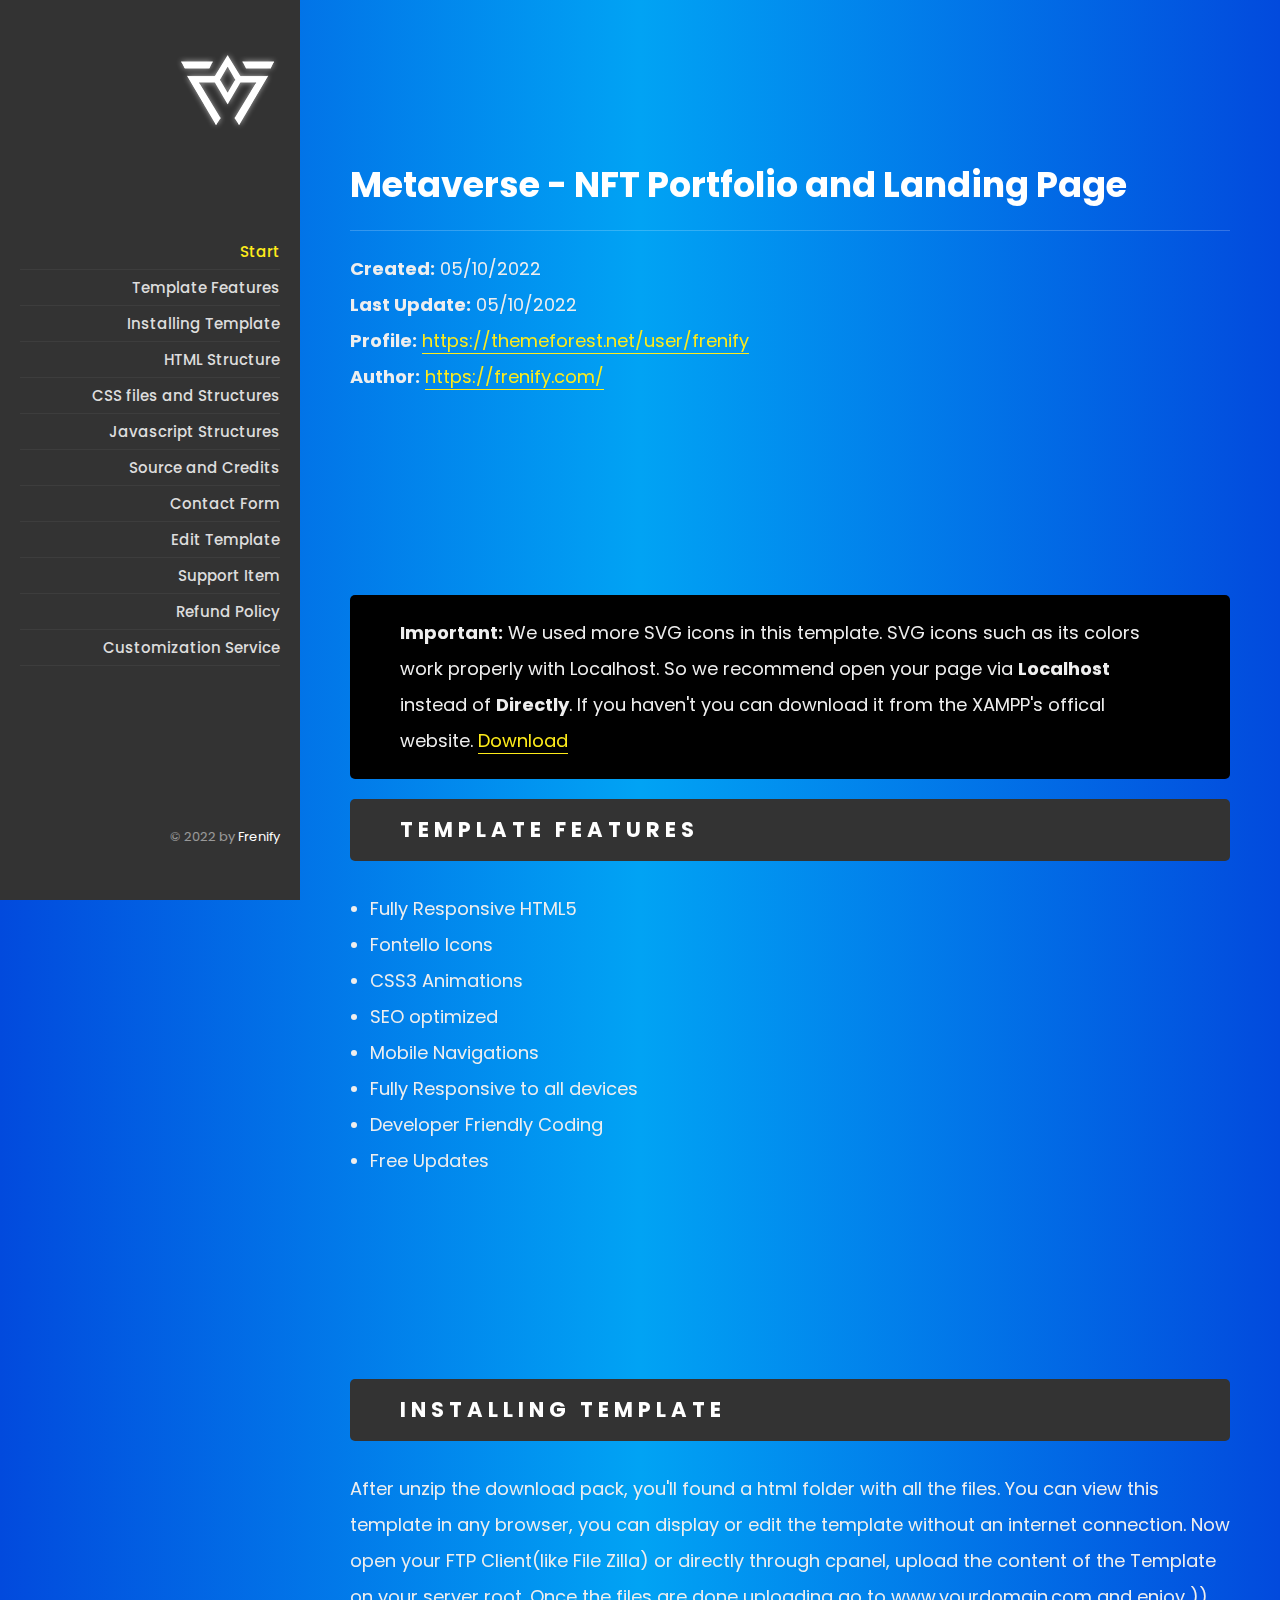
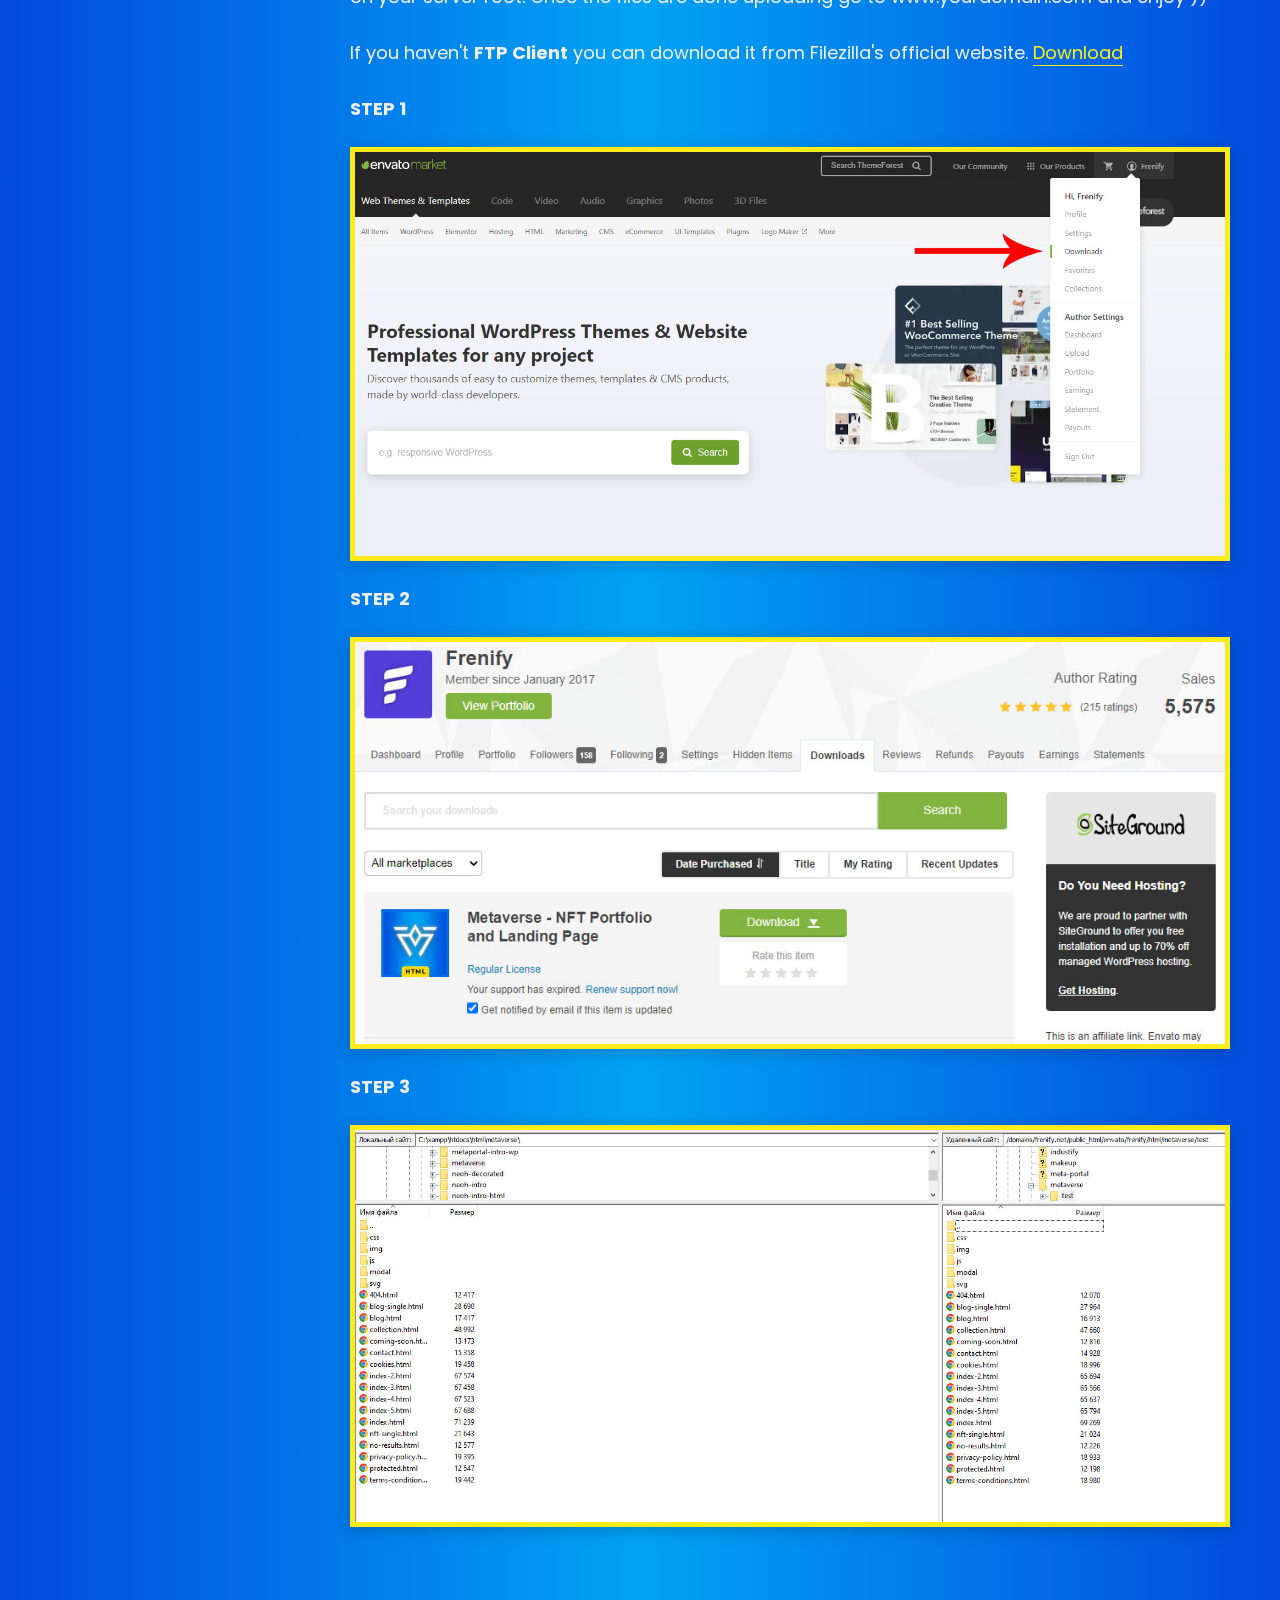
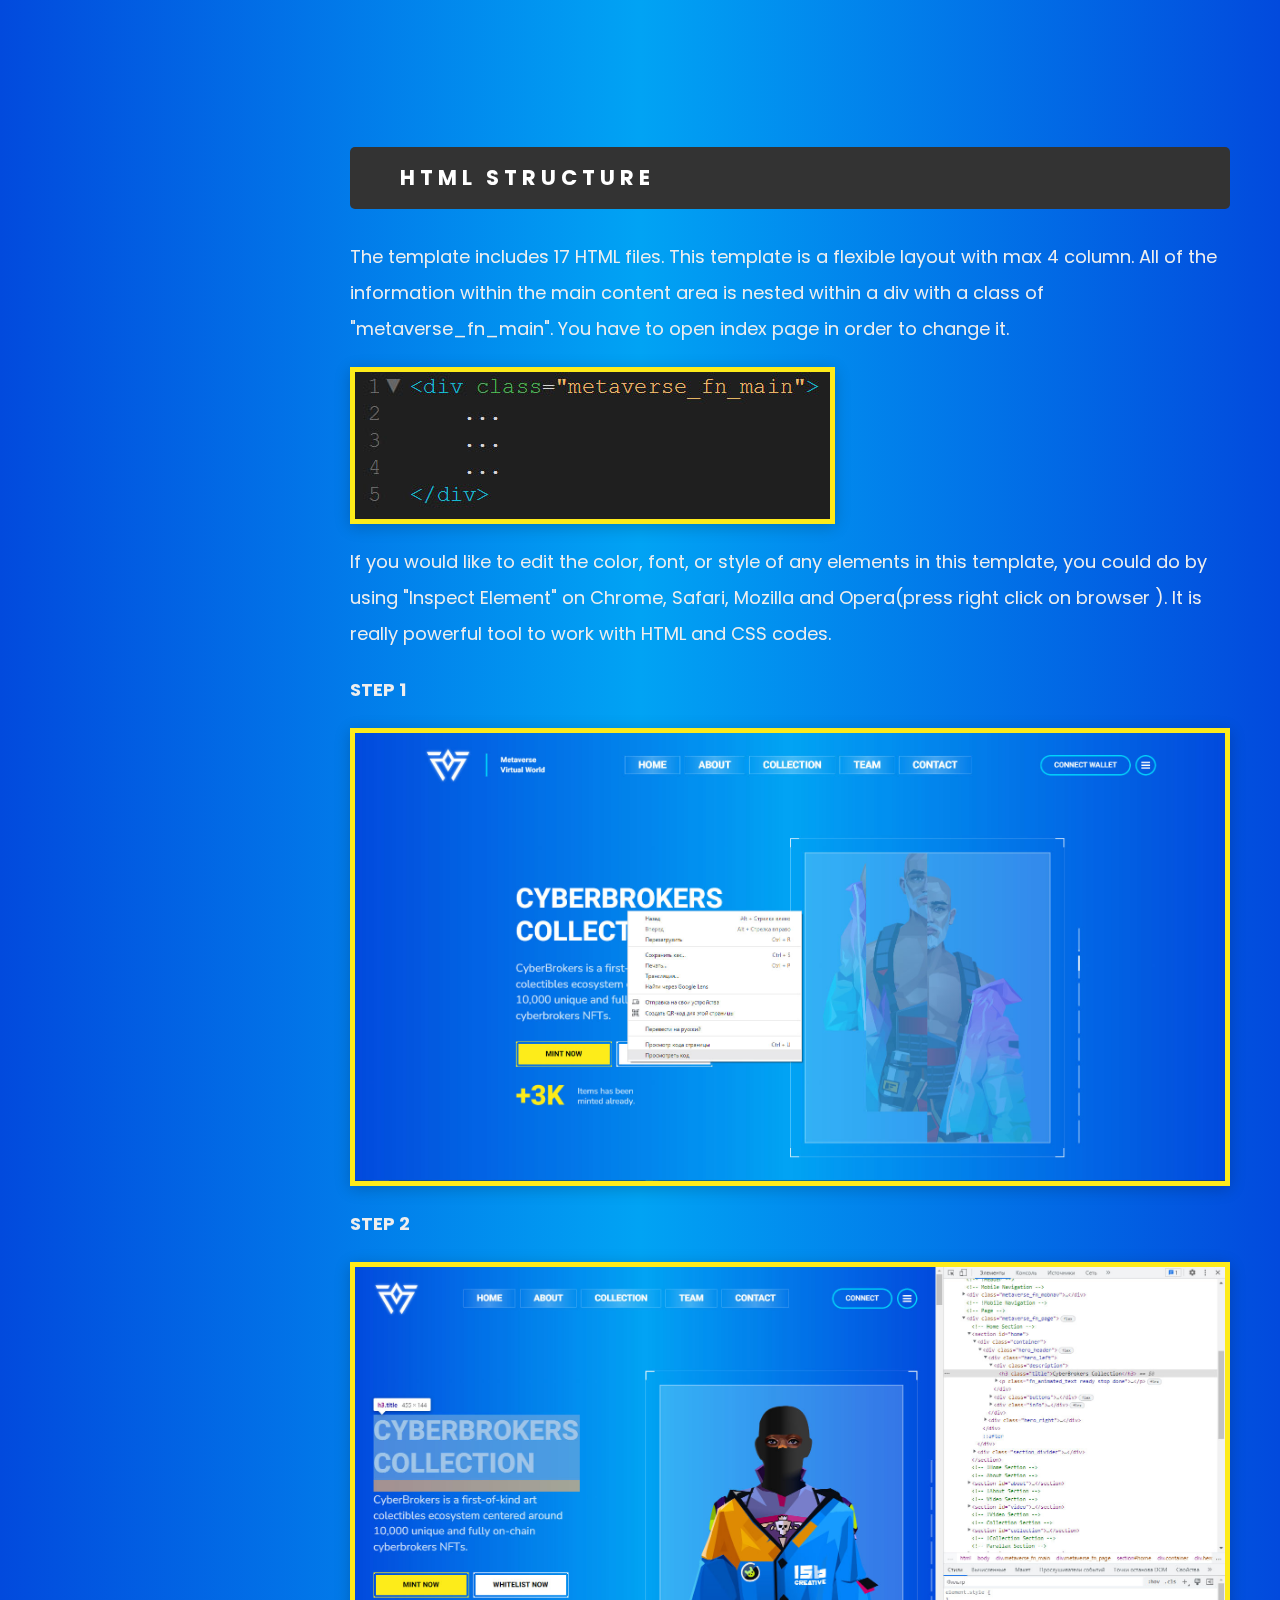
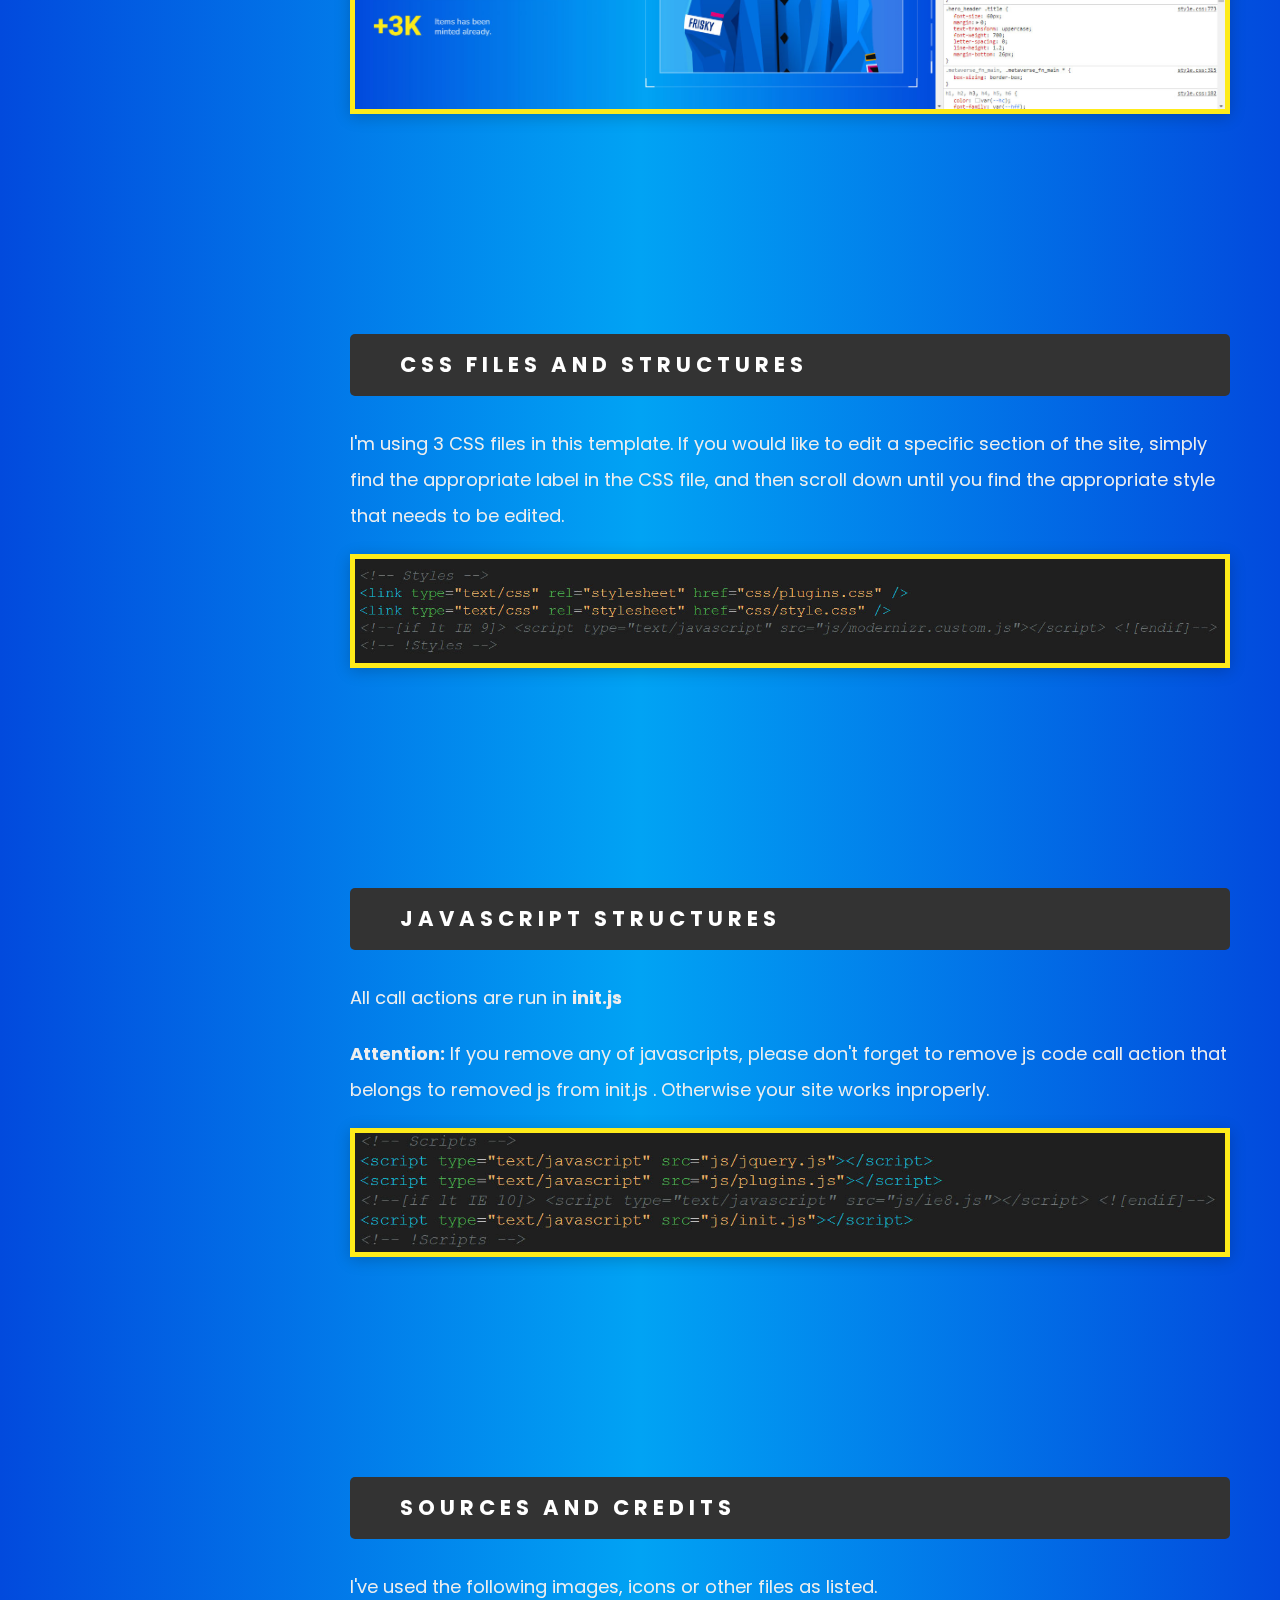
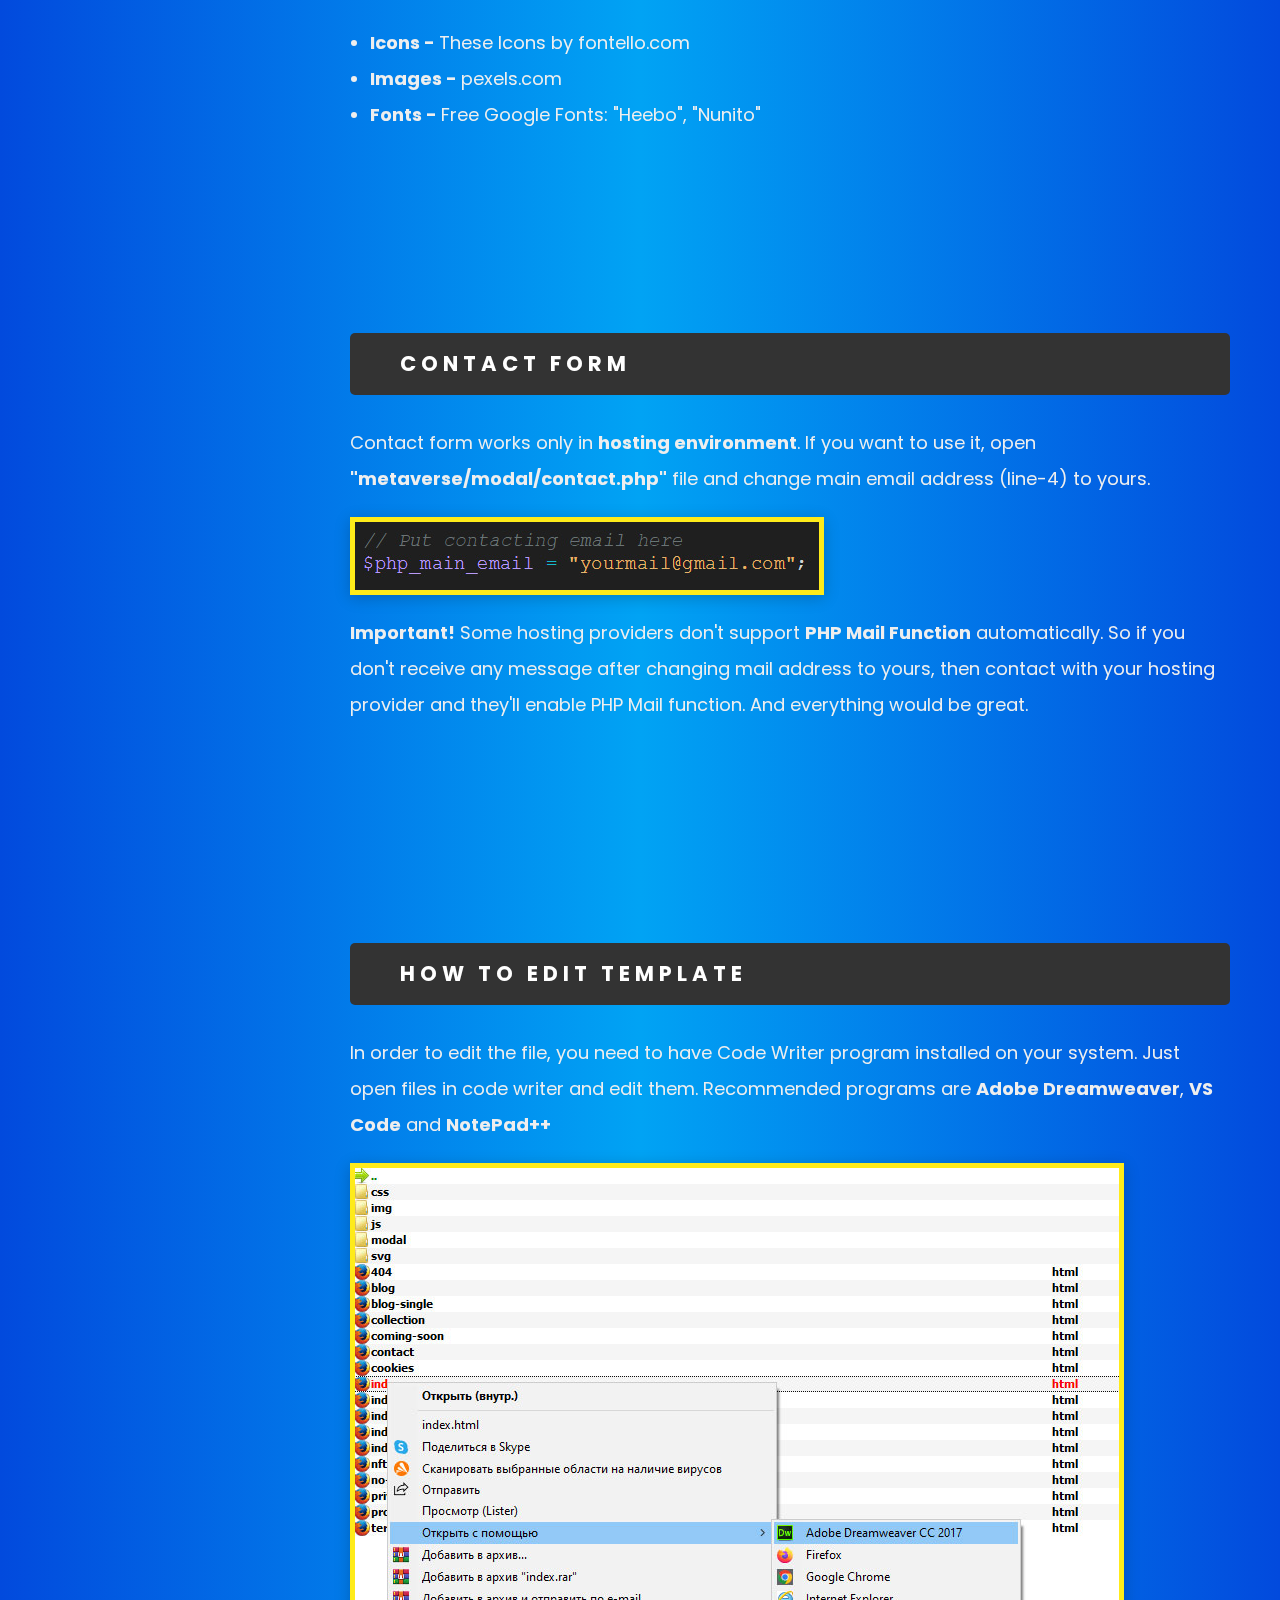
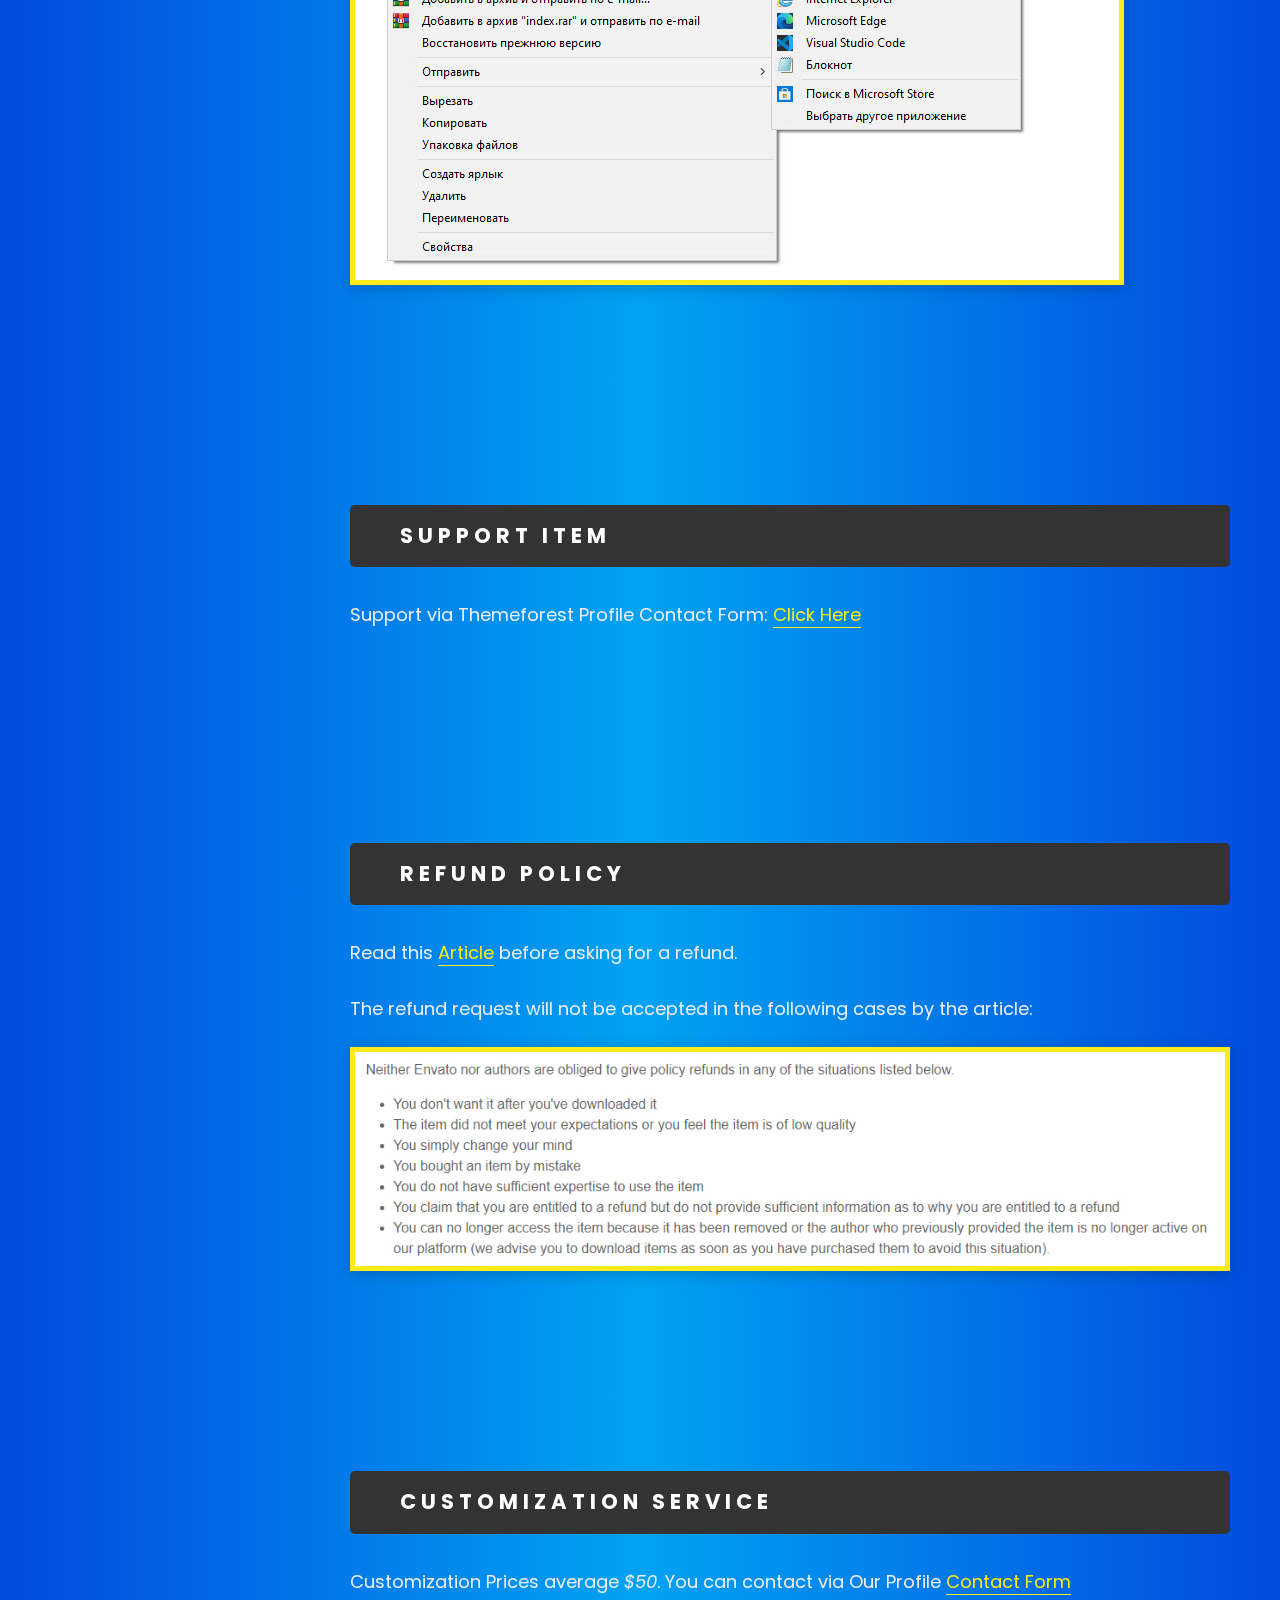
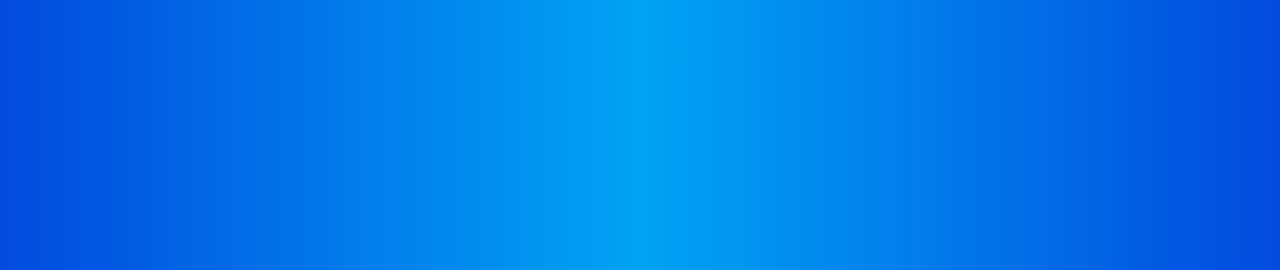
<file: doc/index.html>
<!DOCTYPE html>
<!--[if lt IE 7 ]><html class="ie ie6" lang="en"> <![endif]-->
<!--[if IE 7 ]><html class="ie ie7" lang="en"> <![endif]-->
<!--[if IE 8 ]><html class="ie ie8" lang="en"> <![endif]-->
<!--[if (gte IE 9)|!(IE)]><!--><html lang="en"> <!--<![endif]-->

<head>

<meta http-equiv="Content-Type" content="text/html; charset=utf-8" />

<meta name="description" content="SiteName">
<meta name="author" content="Frenify">

<meta name="viewport" content="width=device-width, initial-scale=1, maximum-scale=1">

<title>Metaverse | Documentation</title>

<!-- STYLES -->
<link href="https://fonts.googleapis.com/css2?family=Mulish:ital,wght@0,200;0,300;0,400;0,500;0,600;0,700;0,800;0,900;1,200;1,300;1,400;1,500;1,600;1,700;1,800;1,900&family=Poppins:ital,wght@0,300;0,400;0,500;0,600;0,700;0,800;0,900;1,300;1,400;1,500;1,600;1,700;1,800;1,900&display=swap" rel="stylesheet">

<link rel="stylesheet" type="text/css" href="css/plugins.css" />
<link rel="stylesheet" type="text/css" href="css/style.css" />
<!--[if lt IE 9]> <script type="text/javascript" src="js/modernizr.custom.js"></script> <![endif]-->
<!-- /STYLES -->

</head>

<body> 

	<div class="doc__wrap">
		<div class="sidebar">
			<div class="sidebar_inner">
				<div class="logo">
					<img src="img/logo.png" alt="" />
				</div>
				<div class="links">
					<ul class="anchor_nav">
						<li class="current"><a href="#start">Start</a></li>
						<li><a href="#features">Template Features</a></li>
						<li><a href="#install">Installing Template</a></li>
						<li><a href="#html">HTML Structure</a></li>
						<li><a href="#css">CSS files and Structures</a></li>
						<li><a href="#js">Javascript Structures</a></li>
						<li><a href="#source">Source and Credits</a></li>
						<li><a href="#contact">Contact Form</a></li>
						<li><a href="#edit">Edit Template</a></li>
						<li><a href="#support">Support Item</a></li>
						<li><a href="#refund">Refund Policy</a></li>
						<li><a href="#customization">Customization Service</a></li>
					</ul>
				</div>
				<div class="copyright">
					<p><span>&copy; 2022 by</span> <a href="https://themeforest.net/user/frenify" target="_blank">Frenify</a></p>
				</div>
			</div>
		</div>
		<div class="content">
			<div class="section" id="start">
				<div class="intro">
					<div class="item_name"><h3>Metaverse - NFT Portfolio and Landing Page</h3></div>
					<ul class="intro_list">
						<li><p><strong>Created:</strong> <span>05/10/2022</span></p></li>
						<li><p><strong>Last Update:</strong> <span>05/10/2022</span></p></li>
						<li><p><strong>Profile:</strong> <span><a href="https://themeforest.net/user/frenify" target="_blank">https://themeforest.net/user/frenify</a></span></p></li>
						<li><p><strong>Author:</strong> <span><a href="https://frenify.com/" target="_blank">https://frenify.com/</a></span></p></li>
					</ul>
				</div>
			</div>
			<div class="imp"><p><strong>Important:</strong> We used more SVG icons in this template. SVG icons such as its colors work properly with Localhost. So we recommend open your page via <strong>Localhost</strong> instead of <strong>Directly</strong>. If you haven't you can download it from the XAMPP's offical website. <a href="https://www.apachefriends.org/download.html">Download</a></p></div>
			<div class="section" id="features">
				<div class="main_title">
					<h3>Template Features</h3>
				</div>
				<div class="inner_list">
					<ul>
						<li><p>Fully Responsive HTML5</p></li>
						<li><p>Fontello Icons</p></li>
						<li><p>CSS3 Animations</p></li>
						<li><p>SEO optimized</p></li>
						<li><p>Mobile Navigations</p></li>
						<li><p>Fully Responsive to all devices</p></li>
						<li><p>Developer Friendly Coding</p></li>
						<li><p>Free Updates</p></li>
					</ul>
				</div>
			</div>
			<div class="section" id="install">
				<div class="main_title">
					<h3>Installing Template</h3>
				</div>
				<div class="text">
					<p>After unzip the download pack, you'll found a html folder with all the files. You can view this template in any browser, you can display or edit the template without an internet connection. Now open your FTP Client(like File Zilla) or directly through cpanel, upload the content of the Template on your server root. Once the files are done uploading go to www.yourdomain.com and enjoy &#41;&#41;</p>
				</div>
				<div class="text">
					<p>If you haven't <strong>FTP Client</strong> you can download it from Filezilla's official website. <a href="https://filezilla-project.org/" target="_blank">Download</a></p>
				</div>
				<div class="text">
					<strong>STEP 1</strong>
				</div>
				<div class="inner_image"><img src="img/19.jpg" alt="" /></div>
				<div class="text">
					<strong>STEP 2</strong>
				</div>
				<div class="inner_image"><img src="img/20.jpg" alt="" /></div>
				<div class="text">
					<strong>STEP 3</strong>
				</div>
				<div class="inner_image"><img src="img/filezilla.jpg" alt="" /></div>
			</div>
			<div class="section" id="html">
				<div class="main_title">
					<h3>HTML Structure</h3>
				</div>
				<div class="text">
					<p>The template includes 17 HTML files. This template is a flexible layout with max 4 column. All of the information within the main content area is nested within a div with a class of "metaverse_fn_main". You have to open index page in order to change it.</p>
				</div>
				<div class="inner_image"><img src="img/1.jpg" alt="" /></div>
				<div class="text">
					<p>If you would like to edit the color, font, or style of any elements in this template, you could do by using "Inspect Element" on Chrome, Safari, Mozilla and Opera(press right click on browser ). It is really powerful tool to work with HTML and CSS codes.</p>
				</div>
				<div class="text">
					<strong>STEP 1</strong>
				</div>
				<div class="inner_image"><img src="img/2.jpg" alt="" /></div>
				<div class="text">
					<strong>STEP 2</strong>
				</div>
				<div class="inner_image"><img src="img/10.jpg" alt="" /></div>
			</div>
			<div class="section" id="css">
				<div class="main_title">
					<h3>CSS Files and Structures</h3>
				</div>
				<div class="text">
					<p>I'm using 3 CSS files in this template. If you would like to edit a specific section of the site, simply find the appropriate label in the CSS file, and then scroll down until you find the appropriate style that needs to be edited.</p>
				</div>
				<div class="inner_image"><img src="img/3.jpg" alt="" /></div>
			</div>
			<div class="section" id="js">
				<div class="main_title">
					<h3>JavaScript Structures</h3>
				</div>
				<div class="text">
					<p>All call actions are run in <strong>init.js</strong></p>
				</div>
				<div class="text">
					<p><strong>Attention:</strong> If you remove any of javascripts, please don't forget to remove js code call action that belongs to removed js from init.js . Otherwise your site works inproperly.</p>
				</div>
				<div class="inner_image"><img src="img/4.jpg" alt="" /></div>
			</div>
			<div class="section" id="source">
				<div class="main_title">
					<h3>Sources and Credits</h3>
				</div>
				<div class="text">
					<p>I've used the following images, icons or other files as listed.</p>
				</div>
				<div class="inner_list">
					<ul>
						<li><p><strong>Icons - </strong>These Icons by fontello.com</p></li>
						<li><p><strong>Images - </strong>pexels.com</p></li>
						<li><p><strong>Fonts - </strong>Free Google Fonts: "Heebo", "Nunito"</p></li>
					</ul>
				</div>
			</div>
			<div class="section" id="contact">
				<div class="main_title">
					<h3>Contact Form</h3>
				</div>
				<div class="text">
					<p>Contact form works only in <strong>hosting environment</strong>. If you want to use it, open <strong>"metaverse/modal/contact.php"</strong> file and change main email address (line-4) to yours.</p>
				</div>
				<div class="inner_image"><img src="img/7.jpg" alt="" /></div>
				<div class="text">
					<p><strong>Important!</strong> Some hosting providers don't support <strong>PHP Mail Function</strong> automatically. So if you don't receive any message after changing mail address to yours, then contact with your hosting provider and they'll enable PHP Mail function. And everything would be great.</p>
				</div>
			</div>
			<div class="section" id="edit">
				<div class="main_title">
					<h3>How to edit template</h3>
				</div>
				<div class="text">
					<p>In order to edit the file, you need to have Code Writer program installed on your system. Just open files in code writer and edit them. Recommended programs are <strong>Adobe Dreamweaver</strong>, <strong>VS Code</strong> and <strong>NotePad++</strong></p>
				</div>
				<div class="inner_image"><img src="img/5.jpg" alt="" /></div>
			</div>
			<div class="section" id="support">
				<div class="main_title">
					<h3>Support Item</h3>
				</div>
				<div class="contact_list">
					<ul>
						<li>
							<div class="list_inner">
								<p><span>Support via Themeforest Profile Contact Form:</span> <a href="https://themeforest.net/user/frenify#contact" target="_blank">Click Here</a></p>
							</div>
						</li>
					</ul>
				</div>
			</div>
				<div class="section" id="refund">
					<div class="main_title">
						<h3>Refund Policy</h3>
					</div>
					<div class="text">
						<p>Read this <a href="https://themeforest.net/page/customer_refund_policy" target="_blank">Article</a> before asking for a refund.</p>
					</div>
					<div class="text">
						<p>The refund request will not be accepted in the following cases by the article:</p>
					</div>
					<img src="img/refund.jpg" alt="" />
				</div>
				<div class="section" id="customization">
					<div class="main_title">
						<h3>Customization Service</h3>
					</div>
					<div class="text">
						<p>Customization Prices average <i>$50</i>. You can contact via Our Profile <a href="https://themeforest.net/user/frenify#contact" target="_blank">Contact Form</a></p>
					</div>
				</div>
		</div>
	</div>
	
<!-- SCRIPTS -->
<script src="js/jquery.js"></script>
<!--[if lt IE 10]> <script type="text/javascript" src="js/ie8.js"></script> <![endif]-->	
<script src="js/plugins.js"></script>
<script src="js/init.js"></script>
<!-- /SCRIPTS -->

</body>
</html>
</file>
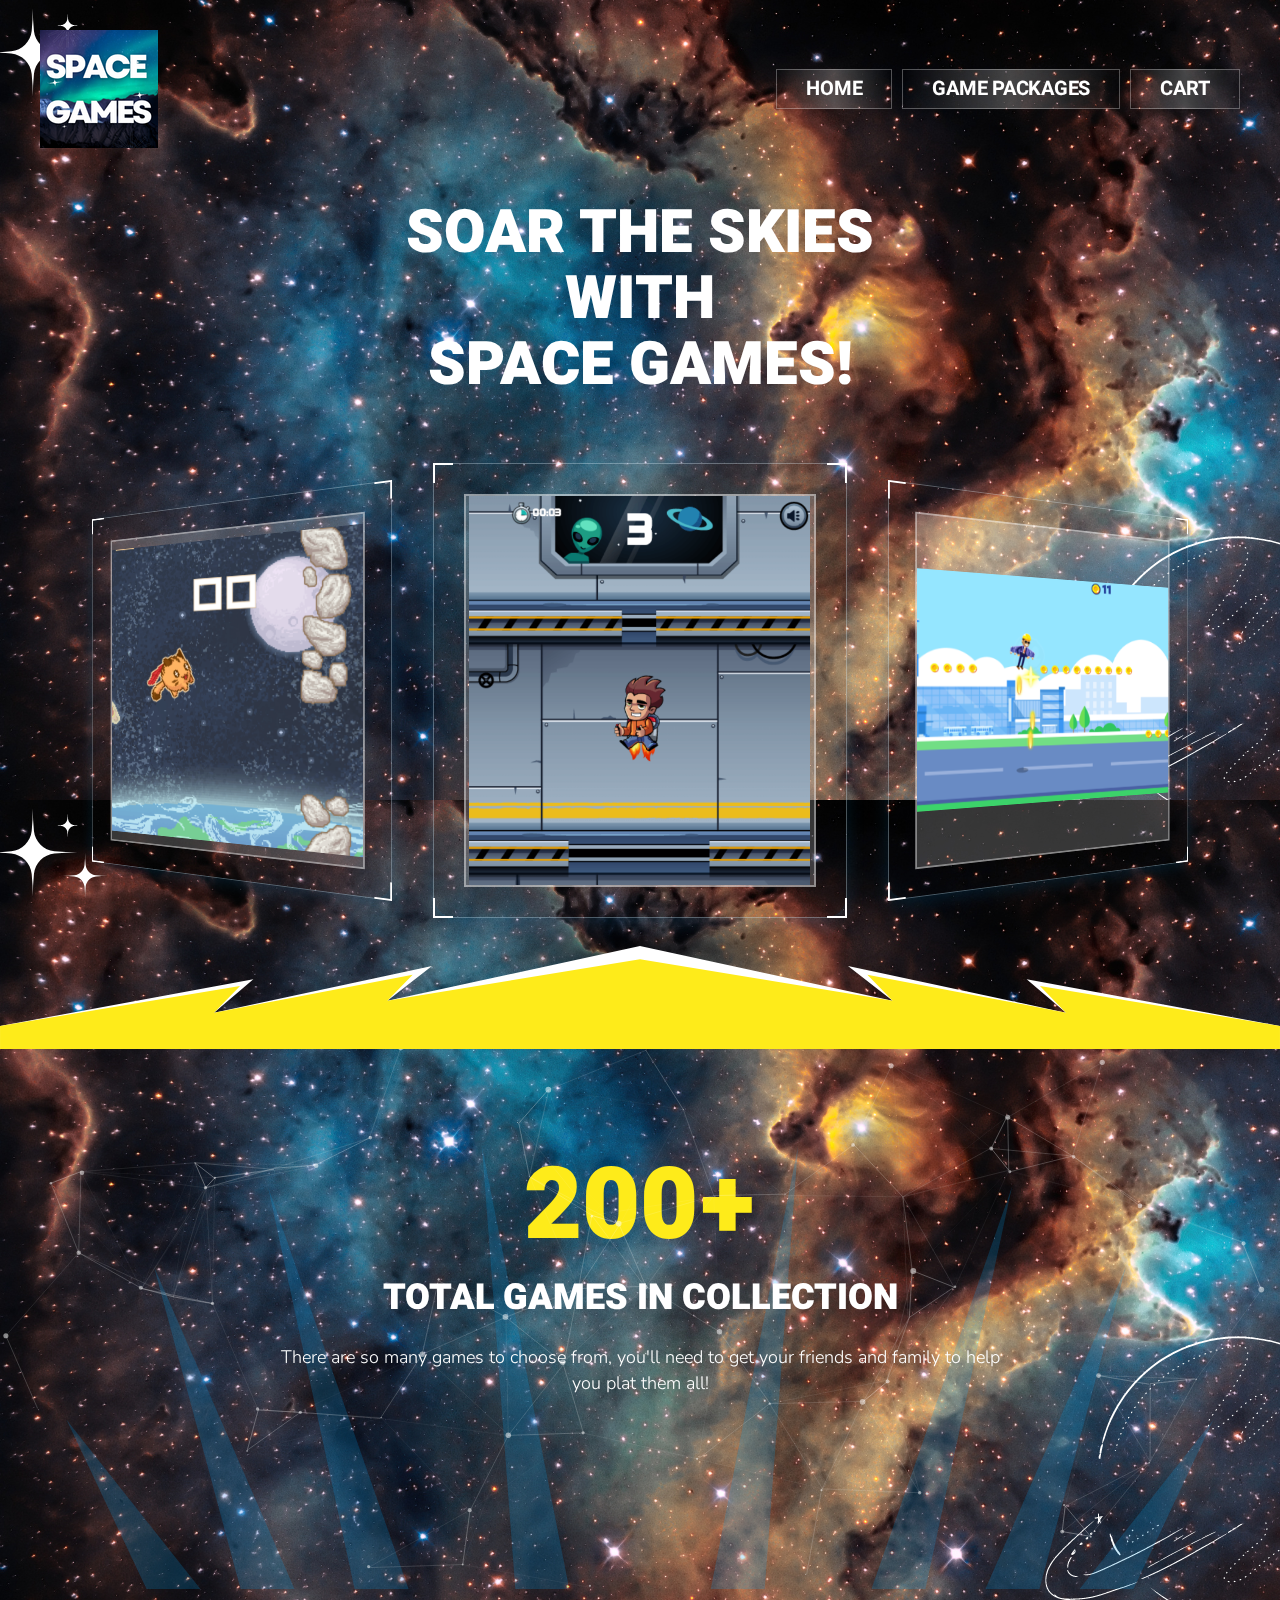
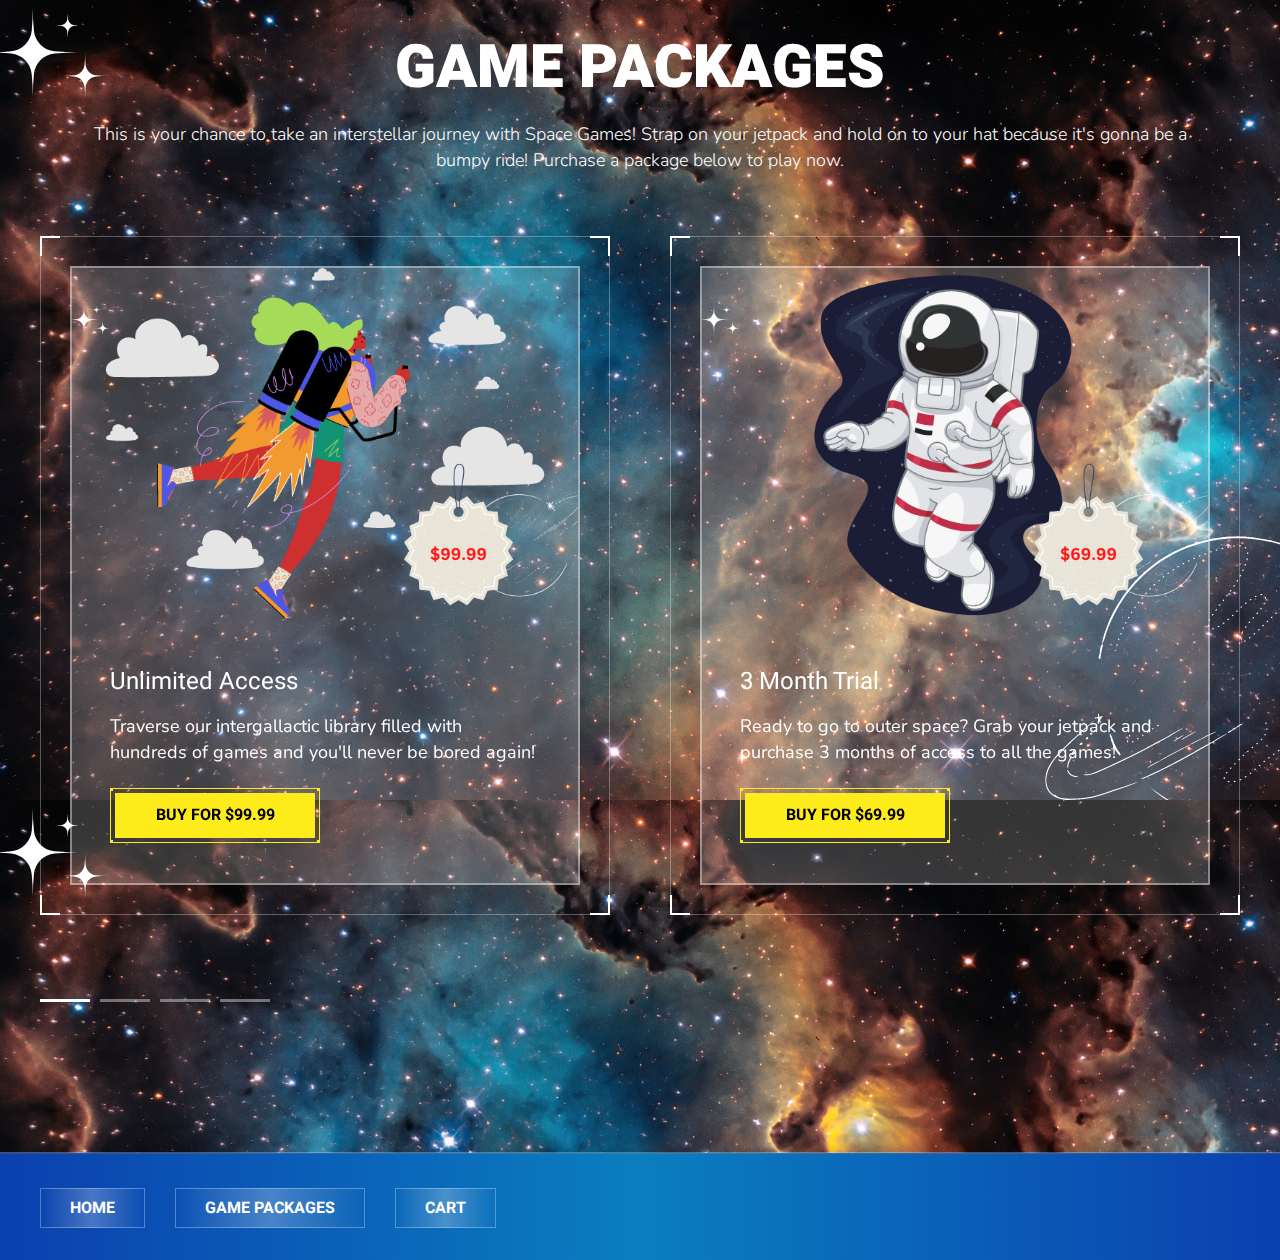
<file: html/index.html>
<!-- <!DOCTYPE html>
<!--[if lt IE 7 ]><html class="ie ie6" lang="en"> <![endif]-->
<!--[if IE 7 ]><html class="ie ie7" lang="en"> <![endif]-->
<!--[if IE 8 ]><html class="ie ie8" lang="en"> <![endif]-->
<!--[if (gte IE 9)|!(IE)]><!--><html lang="en"> <!--<![endif]-->
  
<head>

<meta http-equiv="Content-Type" content="text/html; charset=utf-8" />

<meta name="description" content="MetaVerse">
<meta name="author" content="Frenify">

<meta name="viewport" content="width=device-width, initial-scale=1, maximum-scale=1">

<title>Space Games - Home</title>
<link rel="icon" href="../html/img/logo.png" type="image/x-icon" >
<!-- Google Fonts -->
<link rel="preconnect" href="https://fonts.googleapis.com">
<link rel="preconnect" href="https://fonts.gstatic.com" crossorigin>
<link href="https://fonts.googleapis.com/css2?family=Heebo:wght@100;200;300;400;500;600;700;800;900&family=Nunito:ital,wght@0,200;0,300;0,400;0,500;0,600;0,700;0,800;0,900;1,200;1,300;1,400;1,500;1,600;1,700;1,800;1,900&display=swap" rel="stylesheet">
<!-- !Google Fonts -->

<!-- Styles -->
<link type="text/css" rel="stylesheet" href="css/plugins.css?ver=2.0" />
<link type="text/css" rel="stylesheet" href="css/style.css?ver=2.0" />
<!--[if lt IE 9]> <script type="text/javascript" src="js/modernizr.custom.js?ver=2.0"></script> <![endif]-->
<!-- !Styles -->

</head>

<body>

<!-- Preloader -->
<div class="metaverse_fn_preloader">
	<div class="multi-spinner-container">
		<div class="multi-spinner">
			<div class="multi-spinner">
				<div class="multi-spinner">
					<div class="multi-spinner">
						<div class="multi-spinner">
							<div class="multi-spinner"></div>
						</div>
					</div>
				</div>
			</div>
		</div>
	</div>
</div>
<!-- !Preloader -->

<!-- Right Navigation -->
<div class="metaverse_fn_rightnav_closer ready"></div>
<div class="metaverse_fn_rightnav ready">
	<a href="#" class="fn__closer">
		<img src="svg/cancel.svg" alt="" class="fn__svg">
	</a>
	<div class="navbox">
		<div class="list_holder">
			<div class="list">
				<a href="https://opensea.io/" class="metaverse_fn_button has_icon" target="_blank">
					<span class="text"><img src="img/market/opensea.png" alt=""><span>Opensea</span></span>
				</a>
				<a href="https://discord.com/" class="metaverse_fn_button has_icon" target="_blank">
					<span class="text"><img src="img/market/discord.png" alt=""><span>Discord</span></span>
				</a>
			</div>
		</div>
		<div class="nav_holder">
			
			<!-- For JS -->
			<span class="icon"><img src="svg/down.svg" alt="" class="fn__svg"></span>
			<!-- For JS -->
			
			<ul>
				<li>
					<a href="index.html">
						<span class="creative_link">Home<img src="svg/down.svg" alt="" class="fn__svg"></span>
					</a>
		
				</li>
				<li><a href="nft-single.html"><span class="creative_link">Mint Page</span></a></li>
				<li><a href="collection.html"><span class="creative_link">Collection</span></a></li>
				<li>
					<a href="#">
						<span class="creative_link">Pages<img src="svg/down.svg" alt="" class="fn__svg"></span>
					</a>
					<ul class="sub-menu">
						<li><a href="coming-soon.html"><span class="creative_link">Coming Soon</span></a></li>
						<li><a href="contact.html"><span class="creative_link">Contact</span></a></li>
						<li><a href="404.html"><span class="creative_link">404 Page</span></a></li>
						<li><a href="protected.html"><span class="creative_link">Protected Page</span></a></li>
						<li><a href="no-results.html"><span class="creative_link">Search No Results</span></a></li>
						<li>
							<a href="#" class="next">
								<span class="creative_link">More<img src="svg/down.svg" alt="" class="fn__svg"></span>
							</a>
							<ul class="sub-menu">
								<li><a href="cookies.html"><span class="creative_link">Cookies</span></a></li>
								<li><a href="privacy-policy.html"><span class="creative_link">Privacy Policy</span></a></li>
								<li><a href="terms-conditions.html"><span class="creative_link">Terms &amp; Conditions</span></a></li>
							</ul>
						</li>
					</ul>
				</li>
				<li><a href="blog.html"><span class="creative_link">Blog</span></a></li>
				<li><a href="blog-single.html"><span class="creative_link">Blog Single</span></a></li>
			</ul>
		</div>
		<div class="info_holder">
			<div class="search_holder">
				<input type="text" placeholder="Search here...">
				<a href="#"><img src="svg/search.svg" alt="" class="fn__svg"></a>
			</div>
			<div class="copyright">
				<p>Copyright 2022 - Designed &amp; Developed by <a href="https://themeforest.net/user/frenify/portfolio" target="_blank">Frenify</a></p>
			</div>
			<div class="social_icons">
				<ul>
					<li><a href="#"><img src="svg/social/twitter-1.svg" alt="" class="fn__svg"></a></li>
					<li><a href="#"><img src="svg/social/facebook-1.svg" alt="" class="fn__svg"></a></li>
					<li><a href="#"><img src="svg/social/instagram-1.svg" alt="" class="fn__svg"></a></li>
					<li><a href="#"><img src="svg/social/pinterest-1.svg" alt="" class="fn__svg"></a></li>
					<li><a href="#"><img src="svg/social/behance-1.svg" alt="" class="fn__svg"></a></li>
				</ul>
			</div>
		</div>
	</div>
</div>
<!-- !Right Navigation -->


<!-- Wallet Popup -->
<div class="metaverse_fn_wallet_closer ready"></div>
<div class="metaverse_fn_walletbox ready">
	<a href="#" class="fn__closer">
		<img src="svg/cancel.svg" alt="" class="fn__svg">
	</a>
	<div class="walletbox">
		
		<div class="title_holder">
			<h3>Connect Wallet</h3>
			<p>Connect with one of our available wallet providers or create a new one.</p>
		</div>
		
		<div class="list_holder">
			<ul class="metaverse_fn_items">
				<li>
					<div class="item">
						<a href="#" class="metaverse_fn_iconbtn">
							<span class="btn">
								<span class="icon">
									<img src="img/wallet/metamask.png" alt="">
								</span>
								<span class="text">Metamask</span>
							</span>
						</a>
					</div>
				</li>
				<li>
					<div class="item">
						<a href="#" class="metaverse_fn_iconbtn">
							<span class="btn">
								<span class="icon">
									<img src="img/wallet/walletconnect.png" alt="">
								</span>
								<span class="text">WalletConnect</span>
							</span>
						</a>
					</div>
				</li>
				<li>
					<div class="item">
						<a href="#" class="metaverse_fn_iconbtn">
							<span class="btn">
								<span class="icon">
									<img src="img/wallet/coinbase.png" alt="">
								</span>
								<span class="text">Coinbase</span>
							</span>
						</a>
					</div>
				</li>
				<li>
					<div class="item">
						<a href="#" class="metaverse_fn_iconbtn">
							<span class="btn">
								<span class="icon">
									<img src="img/wallet/venly.png" alt="">
								</span>
								<span class="text">Venly</span>
							</span>
						</a>
					</div>
				</li>
			</ul>
		</div>
		
	</div>
</div>
<!-- !Wallet Popup -->

<!-- Main -->
<div class="metaverse_fn_main">
	
<!-- Header -->
<header id="header">
	<div class="header">
		<div class="header_in">
			<div class="logo">
				<a class="has_text" href="index.html">
					<img src="img/logo.png" alt="">
					
				</a>
			</div>
			<div class="nav">
				<ul>
					<li class="menu-item-has-children">
						<a class="gradient_link" href="#zigzag_carousel"><span>Home</span></a>
					</li>
					<li><a class="gradient_link" href="#packages"><span>Game Packages</span></a></li>
				
					<li><a class="gradient_link" href="#"><span>Cart</span></a></li>
				</ul>
			</div>
		
		</div>
	</div>
</header>
<!-- !Header -->

<!-- Mobile Navigation -->
<div class="metaverse_fn_mobnav">
	<div class="mob_top">
		<div class="logo">
			<a href="index.html">
				<img src="img/logo.png" alt="">
			</a>
		</div>
		<div class="triggers">
			<a class="trigger trigger_menu" href="#"><span></span></a>
	
		</div>
	</div>
	<div class="mob_bot">
		<ul>
			<li>
				<a class="creative_link" href="#home">Home</a>
			</li>
			<li><a class="creative_link" href="#games">Games</a></li>
			<li><a class="creative_link" href="#packages">Packages</a></li>
			<li><a class="creative_link" href="#">Cart</a></li>

		</ul>
	</div>
</div>
<!-- !Mobile Navigation -->
	
	<!-- Page -->
	<div class="metaverse_fn_page">
	
		
		<!-- 3D Carousel Section -->
		<section id="carousel_3d">
		
			<div class="container">
				<div class="fn_cs_welcome">
					<h3 class="maintitle">Soar the Skies 
						<br>with <br>
						Space Games!</h3>
					<!-- <div class="buttons">
						<a href="#packages" class="metaverse_fn_button">
							<span class="text">Play Now</span>
						</a>
					
					</div> -->
				</div>
			</div>
			
			<!-- Slider -->
			<div class="fn_cs_slider" data-responsive="on">
				<div class="slider_top">
					<img src="img/1x1.jpg" alt="">
					<ul>
						<li class="prev" data-index="1">
							<div class="item">
								<img src="img/1x1.jpg" alt="">
								<div class="item_in">
									<div class="left__border"></div>
									<div class="right__border"></div>
									<div class="img" data-bg-img="img/slider/1.png"></div>
								</div>
							</div>
						</li>
						<li class="active" data-index="2">
							<div class="item">
								<img src="img/1x1.jpg" alt="">
								<div class="item_in">
									<div class="left__border"></div>
									<div class="right__border"></div>
									<div class="img" data-bg-img="img/slider/2.png"></div>
								</div>
							</div>
						</li>
						<li class="next" data-index="3">
							<div class="item">
								<img src="img/1x1.jpg" alt="">
								<div class="item_in">
									<div class="left__border"></div>
									<div class="right__border"></div>
									<div class="img" data-bg-img="img/slider/3.png"></div>
								</div>
							</div>
						</li>
						<li class="next2" data-index="4">
							<div class="item">
								<img src="img/1x1.jpg" alt="">
								<div class="item_in">
									<div class="left__border"></div>
									<div class="right__border"></div>
									<div class="img" data-bg-img="img/slider/4.png"></div>
								</div>
							</div>
						</li>
						<li data-index="5">
							<div class="item has_video">
								<img src="img/1x1.jpg" alt="">
							
								<div class="item_in">
									<div class="left__border"></div>
									<div class="right__border"></div>
									<div class="img" data-bg-img="img/slider/5.png"></div>
								</div>
							</div>
						</li>
						<li data-index="6">
							<div class="item">
								<img src="img/1x1.jpg" alt="">
								<div class="item_in">
									<div class="left__border"></div>
									<div class="right__border"></div>
									<div class="img" data-bg-img="img/slider/6.png"></div>
								</div>
							</div>
						</li>
						<li class="prev2" data-index="7">
							<div class="item">
								<img src="img/1x1.jpg" alt="">
								<div class="item_in">
									<div class="left__border"></div>
									<div class="right__border"></div>
									<div class="img" data-bg-img="img/slider/7.png"></div>
								</div>
							</div>
						</li>
					</ul>
				</div>
				<div class="slider_nav">
					<a href="#" class="prev">
						<span class="icon"><img src="svg/down.svg" alt="" class="fn__svg"></span>
					</a>
					<span class="dash"></span>
					<a href="#" class="next">
						<span class="icon"><img src="svg/down.svg" alt="" class="fn__svg"></span>
					</a>
				</div>
			</div>
			<!-- !Slider -->
			
			<div class="section_divider">
				<img src="svg/mountain.svg" alt="" class="fn__svg">
			</div>
		</section>
		<!-- !3D Carousel Section -->
		

		
		<!-- Collection Section -->
		<section id="collection">
			




			
			<!-- !Collections -->
			
			<div class="fn_cs_collection_info">
				<div class="container">
					<div class="info_in">
						<h3 class="count">200+</h3>
						<h3 class="title">Total Games in Collection</h3>
						<p class="fn_animated_text">There are so many games to choose from, you'll need to get your friends and family to help you plat them all!</p>
						<!-- <a href="#packages" class="metaverse_fn_button white">
							<span class="text">Play Now</span>
						</a> -->
					</div>
				</div>
				<img src="svg/claws.svg" alt="" class="fn__svg bottom">
				<div class="particle_wrapper"><div id="particles-js"></div></div>
			</div>
			
			
		</section>
		<!-- !Collection Section -->
		
		

		<!-- Blog Section -->
		<section id="blog">
		
			<!-- Main Title -->
			<div id="packages" class="container">
				<div class="fn_cs_title">
					<div class="divider" data-color="2">
						<div class="line"></div>
						<div class="middle"></div>
						<div class="left1"></div>
						<div class="left2"></div>
						<div class="right1"></div>
						<div class="right2"></div>
					</div>
					<h3 class="title" data-color="white">Game Packages</h3>
					<p class="desc fn_animated_text">This is your chance to take an interstellar journey with Space Games! Strap on your jetpack and hold on to your hat because it's gonna be a bumpy ride! Purchase a package below to play now.</p>
				</div>
			</div>
			<!-- !Main Title -->
			
			<div class="container">
				<!-- Blog Shortcode -->
				<div class="fn_cs_blog">
					<div class="swiper-container">
						<div class="swiper-wrapper">
						
							<!-- Slider Item -->
							<div class="swiper-slide">
								<div class="blog__item">
									<div class="left__border"></div>
									<div class="right__border"></div>
									<div class="item_in">
										<div class="image">
											<a href="blog-single.html">
												<img src="img/blog/1.png" alt="">
											</a>
										</div>
										<div class="item_desc">
											<!-- <div class="meta">
												<p>August 09, 2022  /  MetaVerse  /  4 Comments</p>
											</div> -->
											<div class="title">
												<h3>Unlimited Access</h3>
											</div>
											<div class="desc">
												<p>Traverse our intergallactic library filled with hundreds of games and you'll never be bored again!</p>
											</div>
											<div class="more">
												<a href="#" class="metaverse_fn_button">
													<span class="text">Buy for $99.99</span>
												</a>
											</div>
										</div>
									</div>
								</div>
							</div>
							<!-- !Slider Item -->
						
							<!-- Slider Item -->
							<div class="swiper-slide">
								<div class="blog__item">
									<div class="left__border"></div>
									<div class="right__border"></div>
									<div class="item_in">
										<div class="image">
											<a href="blog-single.html">
												<img src="img/blog/2.png" alt="">
											</a>
										</div>
										<div class="item_desc">

											<div class="title">
												<h3>3 Month Trial</h3>
											</div>
											<div class="desc">
												<p>Ready to go to outer space? Grab your jetpack and purchase 3 months of access to all the games!</p>
											</div>
											<div class="more">
												<a href="#" class="metaverse_fn_button">
													<span class="text">Buy for $69.99</span>
												</a>
											</div>
										</div>
									</div>
								</div>
							</div>
							<!-- !Slider Item -->
						
							<!-- Slider Item -->
							<div class="swiper-slide">
								<div class="blog__item">
									<div class="left__border"></div>
									<div class="right__border"></div>
									<div class="item_in">
										<div class="image">
											<a href="blog-single.html">
												<img src="img/blog/3.png" alt="">
											</a>
										</div>
										<div class="item_desc">
									
											<div class="title">
												<h3>One Week Access</h3>
											</div>
											<div class="desc">
												<p>Are you up for a space mission? Take a week to find out with access to all of our games for you and your friends!</p>
											</div>
											<div class="more">
												<a href="#" class="metaverse_fn_button">
													<span class="text">Buy for $7.99</span>
												</a>
											</div>
										</div>
									</div>
								</div>
							</div>
							<!-- !Slider Item -->
						
							<!-- Slider Item -->
							<div class="swiper-slide">
								<div class="blog__item">
									<div class="left__border"></div>
									<div class="right__border"></div>
									<div class="item_in">
										<div class="image">
											<a href="blog-single.html">
												<img src="img/blog/4.png" alt="">
											</a>
										</div>
										<div class="item_desc">
									
											<div class="title">
												<h3>24 Hour Pass</h3>
											</div>
											<div class="desc">
												<p>Take a trip around the sun in 24 hours with our dizzying list of endless games for you and your friends to try out!</p>
											</div>
											<div class="more">
												<a href="#" class="metaverse_fn_button">
													<span class="text">Buy for $1.99</span>
												</a>
											</div>
										</div>
									</div>
								</div>
							</div>
							<!-- !Slider Item -->
							
						</div>
						<div class="swiper-pagination"></div>
					</div>
			
				</div>
				<!-- !Blog Shortcode -->
			</div>
			
			
		</section>
		<!-- !Blog Section -->
		
		

		
	</div>
	<!-- !Page -->
	
	<!-- Footer -->
	<footer id="footer">
		<div class="container">
			<div class="footer">
				<!-- <div class="left_part">
					<p>Copyright 2022 — Designed &amp; Developed by <a href="https://themeforest.net/user/frenify/portfolio" target="_blank">Frenify</a></p>
				</div> -->
				<div class="right_part">
					<ul>
						<li><a class="gradient_link" href="#carousel_3d">Home</a></li>
						<li><a class="gradient_link" href="#packages">Game Packages</a></li>
						<li><a class="gradient_link" href="#cart">Cart</a></li>
					</ul>
				</div>
			</div>
		</div>
	</footer>
	<!-- !Footer -->
	
	<!-- Totop Button -->
	<a href="#" class="metaverse_fn_totop">
		<span class="icon"></span>
		<span class="arrow"></span>
		<span class="rocket"></span>
	</a>
	<!-- !Totop Button -->
	
</div>
<!-- !Main -->

<!-- Scripts -->
<script type="text/javascript" src="js/jquery.js?ver=2.0"></script>
<script type="text/javascript" src="js/plugins.js?ver=2.0"></script>
<!--[if lt IE 10]> <script type="text/javascript" src="js/ie8.js?ver=2.0"></script> <![endif]-->
<script type="text/javascript" src="js/init.js?ver=2.0"></script>
<!-- !Scripts -->

</body>
</html>
</file>
<file: doc/css/plugins.css>
/*
This file is made by Frenify (2022)

01) BASE
02) FORM ELEMENTS
04) SKELETON OR GRID
05) ANIMATION


*/

/*------------------------------------------------------------------*/ 
/*	BASE
/*------------------------------------------------------------------*/

html,body,div,span,applet,object,iframe,h1,h2,h3,h4,h5,h6,p,blockquote,pre,a,abbr,acronym,address,big,cite,code,del,dfn,em,font,ins,kbd,q,s,samp,small,strike,strong,sub,sup,tt,var,b,u,i,center,dl,dt,dd,ol,ul,li,fieldset,form,label,legend,table,caption,tbody,tfoot,thead,tr,th,td
	{
	background: transparent;
	border: 0;
	margin: 0;
	padding: 0;
	vertical-align: baseline;
	outline: none;
}

article, aside, details, figcaption, figure, footer, header, hgroup, nav, section {
    display: block;
}

blockquote {
	quotes: none;
}

blockquote:before,blockquote:after {
	content: '';
	content: none;
}
ul, ol{
	margin:0px;	
}
ul li, ol li{
	margin:0px;
}
img{
	vertical-align:middle;
	max-width:100%;
}
iframe{
	max-width:100%;
}
del {
	text-decoration: line-through;
}
a, i{
	border:none;
}
a:hover{text-decoration:none;}

/*------------------------------------------------------------------*/ 
/*	FORM ELEMENTS
/*------------------------------------------------------------------*/

textarea{
	border-radius:0;
	font-size:13px;
	resize:vertical;
	font-family:"Poppins";
	letter-spacing: 1.2px !important;
	
	-webkit-box-sizing: border-box; /* Safari/Chrome, other WebKit */
	-moz-box-sizing: border-box;    /* Firefox, other Gecko */
	-ms-box-sizing: border-box;     /* IE 10 + */
	box-sizing: border-box;         /* Opera/IE 8+ */
	
	line-height:1.4;
	padding:10px!important;
	width:100%;
	border:1px solid #eee;
	
	-webkit-transition: all .3s ease;
	   -moz-transition: all .3s ease;
	    -ms-transition: all .3s ease;
	     -o-transition: all .3s ease;
	        transition: all .3s ease;
}
input[type="text"],
input[type="password"],
input[type="datetime"],
input[type="datetime-local"],
input[type="date"],
input[type="month"],
input[type="time"],
input[type="week"],
input[type="number"],
input[type="email"],
input[type="url"],
input[type="search"],
input[type="tel"],
input[type="color"],
.uneditable-input {
	border-radius:0;
	font-size:13px;
	min-width:auto;
	letter-spacing:1.4px;
	
	-webkit-box-sizing: border-box; /* Safari/Chrome, other WebKit */
	-moz-box-sizing: border-box;    /* Firefox, other Gecko */
	-ms-box-sizing: border-box;     /* IE 10 + */
	box-sizing: border-box;         /* Opera/IE 8+ */
	
	font-family:"Poppins";
	
	line-height:1.6;
	padding:10px!important;
	height:44px;
	vertical-align:middle;
	border:1px solid #eee;
	
	-webkit-transition: all .3s ease;
	   -moz-transition: all .3s ease;
	    -ms-transition: all .3s ease;
	     -o-transition: all .3s ease;
	        transition: all .3s ease;
}

textarea:focus,
input[type="text"]:focus,
input[type="password"]:focus,
input[type="datetime"]:focus,
input[type="datetime-local"]:focus,
input[type="date"]:focus,
input[type="month"]:focus,
input[type="time"]:focus,
input[type="week"]:focus,
input[type="number"]:focus,
input[type="email"]:focus,
input[type="url"]:focus,
input[type="search"]:focus,
input[type="tel"]:focus,
input[type="color"]:focus,
.uneditable-input:focus {
	border-color:#ccc;
	background:#eee;
}

input[type="submit"]{
	padding: 13px 15px;
	height: 40px;
	line-height: 1;
	text-transform: uppercase;
	font-size: 13px;
	font-weight: 600;
	text-decoration: none;
	letter-spacing: 0.5px;
	border:none;
	cursor:pointer;
	color: #FFF;
	background:#777;
	
	-webkit-transition: all .3s ease;
	   -moz-transition: all .3s ease;
	    -ms-transition: all .3s ease;
	     -o-transition: all .3s ease;
	        transition: all .3s ease;
}
input[type="submit"]:hover{
	background:#444;
}
select{
	padding:8px;
	border:2px solid #eee;
}
input[type="button"]{
	cursor:pointer;
	-webkit-transition: all .3s ease;
	   -moz-transition: all .3s ease;
	    -ms-transition: all .3s ease;
	     -o-transition: all .3s ease;
	        transition: all .3s ease;
}


/*------------------------------------------------------------------*/ 
/*	MAGNIFIC POPUP
/*------------------------------------------------------------------*/

.mfp-bg,.mfp-wrap{position:fixed;left:0;top:0}.mfp-bg,.mfp-container,.mfp-wrap{height:100%;width:100%}.mfp-arrow:after,.mfp-arrow:before,.mfp-container:before,.mfp-figure:after{content:''}.mfp-bg{z-index:1042;overflow:hidden;background:#0b0b0b;opacity:.8}.mfp-wrap{z-index:1043;outline:0!important;-webkit-backface-visibility:hidden}.mfp-container{text-align:center;position:absolute;left:0;top:0;padding:0 8px;box-sizing:border-box}.mfp-container:before{display:inline-block;height:100%;vertical-align:middle}.mfp-align-top .mfp-container:before{display:none}.mfp-content{position:relative;display:inline-block;vertical-align:middle;margin:0 auto;text-align:left;z-index:1045}.mfp-ajax-holder .mfp-content,.mfp-inline-holder .mfp-content{width:100%;cursor:auto}.mfp-ajax-cur{cursor:progress}.mfp-zoom-out-cur,.mfp-zoom-out-cur .mfp-image-holder .mfp-close{cursor:-moz-zoom-out;cursor:-webkit-zoom-out;cursor:zoom-out}.mfp-zoom{cursor:pointer;cursor:-webkit-zoom-in;cursor:-moz-zoom-in;cursor:zoom-in}.mfp-auto-cursor .mfp-content{cursor:auto}.mfp-arrow,.mfp-close,.mfp-counter,.mfp-preloader{-webkit-user-select:none;-moz-user-select:none;user-select:none}.mfp-loading.mfp-figure{display:none}.mfp-hide{display:none!important}.mfp-preloader{color:#CCC;position:absolute;top:50%;width:auto;text-align:center;margin-top:-.8em;left:8px;right:8px;z-index:1044}.mfp-preloader a{color:#CCC}.mfp-close,.mfp-preloader a:hover{color:#FFF}.mfp-s-error .mfp-content,.mfp-s-ready .mfp-preloader{display:none}button.mfp-arrow,button.mfp-close{overflow:visible;cursor:pointer;background:0 0;border:0;-webkit-appearance:none;display:block;outline:0;padding:0;z-index:1046;box-shadow:none;touch-action:manipulation}.mfp-figure:after,.mfp-iframe-scaler iframe{box-shadow:0 0 8px rgba(0,0,0,.6);position:absolute;left:0}button::-moz-focus-inner{padding:0;border:0}.mfp-close{width:44px;height:44px;line-height:44px;position:absolute;right:0;top:0;text-decoration:none;text-align:center;opacity:.65;padding:0 0 18px 10px;font-style:normal;font-size:28px;font-family:Arial,Baskerville,monospace}.mfp-close:focus,.mfp-close:hover{opacity:1}.mfp-close:active{top:1px}.mfp-close-btn-in .mfp-close{color:#333}.mfp-iframe-holder .mfp-close,.mfp-image-holder .mfp-close{color:#FFF;right:-6px;text-align:right;padding-right:6px;width:100%}.mfp-counter{position:absolute;top:0;right:0;color:#CCC;font-size:12px;line-height:18px;white-space:nowrap}.mfp-figure,img.mfp-img{line-height:0}.mfp-arrow{position:absolute;opacity:.65;margin:-55px 0 0;top:50%;padding:0;width:90px;height:110px;-webkit-tap-highlight-color:transparent}.mfp-arrow:active{margin-top:-54px}.mfp-arrow:focus,.mfp-arrow:hover{opacity:1}.mfp-arrow:after,.mfp-arrow:before{display:block;width:0;height:0;position:absolute;left:0;top:0;margin-top:35px;margin-left:35px;border:inset transparent}.mfp-arrow:after{border-top-width:13px;border-bottom-width:13px;top:8px}.mfp-arrow:before{border-top-width:21px;border-bottom-width:21px;opacity:.7}.mfp-arrow-left{left:0}.mfp-arrow-left:after{border-right:17px solid #FFF;margin-left:31px}.mfp-arrow-left:before{margin-left:25px;border-right:27px solid #3F3F3F}.mfp-arrow-right{right:0}.mfp-arrow-right:after{border-left:17px solid #FFF;margin-left:39px}.mfp-arrow-right:before{border-left:27px solid #3F3F3F}.mfp-iframe-holder{padding-top:40px;padding-bottom:40px}.mfp-iframe-holder .mfp-content{line-height:0;width:100%;max-width:900px}.mfp-image-holder .mfp-content,img.mfp-img{max-width:100%}.mfp-iframe-holder .mfp-close{top:-40px}.mfp-iframe-scaler{width:100%;height:0;overflow:hidden;padding-top:56.25%}.mfp-iframe-scaler iframe{display:block;top:0;width:100%;height:100%;background:#000}.mfp-figure:after,img.mfp-img{width:auto;height:auto;display:block}img.mfp-img{box-sizing:border-box;padding:40px 0;margin:0 auto}.mfp-figure:after{top:40px;bottom:40px;right:0;z-index:-1;background:#444}.mfp-figure small{color:#BDBDBD;display:block;font-size:12px;line-height:14px}.mfp-figure figure{margin:0}.mfp-bottom-bar{margin-top:-36px;position:absolute;top:100%;left:0;width:100%;cursor:auto}.mfp-title{text-align:left;line-height:18px;color:#F3F3F3;word-wrap:break-word;padding-right:36px}.mfp-gallery .mfp-image-holder .mfp-figure{cursor:pointer}@media screen and (max-width:800px) and (orientation:landscape),screen and (max-height:300px){.mfp-img-mobile .mfp-image-holder{padding-left:0;padding-right:0}.mfp-img-mobile img.mfp-img{padding:0}.mfp-img-mobile .mfp-figure:after{top:0;bottom:0}.mfp-img-mobile .mfp-figure small{display:inline;margin-left:5px}.mfp-img-mobile .mfp-bottom-bar{background:rgba(0,0,0,.6);bottom:0;margin:0;top:auto;padding:3px 5px;position:fixed;box-sizing:border-box}.mfp-img-mobile .mfp-bottom-bar:empty{padding:0}.mfp-img-mobile .mfp-counter{right:5px;top:3px}.mfp-img-mobile .mfp-close{top:0;right:0;width:35px;height:35px;line-height:35px;background:rgba(0,0,0,.6);position:fixed;text-align:center;padding:0}}@media all and (max-width:900px){.mfp-arrow{-webkit-transform:scale(.75);transform:scale(.75)}.mfp-arrow-left{-webkit-transform-origin:0;transform-origin:0}.mfp-arrow-right{-webkit-transform-origin:100%;transform-origin:100%}.mfp-container{padding-left:6px;padding-right:6px}}



/*------------------------------------------------------------------*/ 
/*	ANIMATION
/*------------------------------------------------------------------*/

/*!
 * animate.css -http://daneden.me/animate
 * Version - 3.5.2
 * Licensed under the MIT license - http://opensource.org/licenses/MIT
 *
 * Copyright (c) 2017 Daniel Eden
 */

.animated {
  animation-duration: 1s;
  animation-fill-mode: both;
}

.animated.infinite {
  animation-iteration-count: infinite;
}

.animated.hinge {
  animation-duration: 2s;
}

.animated.flipOutX,
.animated.flipOutY,
.animated.bounceIn,
.animated.bounceOut {
  animation-duration: .75s;
}

@keyframes bounce {
  from, 20%, 53%, 80%, to {
    animation-timing-function: cubic-bezier(0.215, 0.610, 0.355, 1.000);
    transform: translate3d(0,0,0);
  }

  40%, 43% {
    animation-timing-function: cubic-bezier(0.755, 0.050, 0.855, 0.060);
    transform: translate3d(0, -30px, 0);
  }

  70% {
    animation-timing-function: cubic-bezier(0.755, 0.050, 0.855, 0.060);
    transform: translate3d(0, -15px, 0);
  }

  90% {
    transform: translate3d(0,-4px,0);
  }
}

.bounce {
  animation-name: bounce;
  transform-origin: center bottom;
}

@keyframes flash {
  from, 50%, to {
    opacity: 1;
  }

  25%, 75% {
    opacity: 0;
  }
}

.flash {
  animation-name: flash;
}

/* originally authored by Nick Pettit - https://github.com/nickpettit/glide */

@keyframes pulse {
  from {
    transform: scale3d(1, 1, 1);
  }

  50% {
    transform: scale3d(1.05, 1.05, 1.05);
  }

  to {
    transform: scale3d(1, 1, 1);
  }
}

.pulse {
  animation-name: pulse;
}

@keyframes rubberBand {
  from {
    transform: scale3d(1, 1, 1);
  }

  30% {
    transform: scale3d(1.25, 0.75, 1);
  }

  40% {
    transform: scale3d(0.75, 1.25, 1);
  }

  50% {
    transform: scale3d(1.15, 0.85, 1);
  }

  65% {
    transform: scale3d(.95, 1.05, 1);
  }

  75% {
    transform: scale3d(1.05, .95, 1);
  }

  to {
    transform: scale3d(1, 1, 1);
  }
}

.rubberBand {
  animation-name: rubberBand;
}

@keyframes shake {
  from, to {
    transform: translate3d(0, 0, 0);
  }

  10%, 30%, 50%, 70%, 90% {
    transform: translate3d(-10px, 0, 0);
  }

  20%, 40%, 60%, 80% {
    transform: translate3d(10px, 0, 0);
  }
}

.shake {
  animation-name: shake;
}

@keyframes headShake {
  0% {
    transform: translateX(0);
  }

  6.5% {
    transform: translateX(-6px) rotateY(-9deg);
  }

  18.5% {
    transform: translateX(5px) rotateY(7deg);
  }

  31.5% {
    transform: translateX(-3px) rotateY(-5deg);
  }

  43.5% {
    transform: translateX(2px) rotateY(3deg);
  }

  50% {
    transform: translateX(0);
  }
}

.headShake {
  animation-timing-function: ease-in-out;
  animation-name: headShake;
}

@keyframes swing {
  20% {
    transform: rotate3d(0, 0, 1, 15deg);
  }

  40% {
    transform: rotate3d(0, 0, 1, -10deg);
  }

  60% {
    transform: rotate3d(0, 0, 1, 5deg);
  }

  80% {
    transform: rotate3d(0, 0, 1, -5deg);
  }

  to {
    transform: rotate3d(0, 0, 1, 0deg);
  }
}

.swing {
  transform-origin: top center;
  animation-name: swing;
}

@keyframes tada {
  from {
    transform: scale3d(1, 1, 1);
  }

  10%, 20% {
    transform: scale3d(.9, .9, .9) rotate3d(0, 0, 1, -3deg);
  }

  30%, 50%, 70%, 90% {
    transform: scale3d(1.1, 1.1, 1.1) rotate3d(0, 0, 1, 3deg);
  }

  40%, 60%, 80% {
    transform: scale3d(1.1, 1.1, 1.1) rotate3d(0, 0, 1, -3deg);
  }

  to {
    transform: scale3d(1, 1, 1);
  }
}

.tada {
  animation-name: tada;
}

/* originally authored by Nick Pettit - https://github.com/nickpettit/glide */

@keyframes wobble {
  from {
    transform: none;
  }

  15% {
    transform: translate3d(-25%, 0, 0) rotate3d(0, 0, 1, -5deg);
  }

  30% {
    transform: translate3d(20%, 0, 0) rotate3d(0, 0, 1, 3deg);
  }

  45% {
    transform: translate3d(-15%, 0, 0) rotate3d(0, 0, 1, -3deg);
  }

  60% {
    transform: translate3d(10%, 0, 0) rotate3d(0, 0, 1, 2deg);
  }

  75% {
    transform: translate3d(-5%, 0, 0) rotate3d(0, 0, 1, -1deg);
  }

  to {

    transform: none;
  }
}

.wobble {
  animation-name: wobble;
}

@keyframes jello {
  from, 11.1%, to {
    transform: none;
  }

  22.2% {
    transform: skewX(-12.5deg) skewY(-12.5deg);
  }

  33.3% {
    transform: skewX(6.25deg) skewY(6.25deg);
  }

  44.4% {
    transform: skewX(-3.125deg) skewY(-3.125deg);
  }

  55.5% {
    transform: skewX(1.5625deg) skewY(1.5625deg);
  }

  66.6% {
    transform: skewX(-0.78125deg) skewY(-0.78125deg);
  }

  77.7% {
    transform: skewX(0.390625deg) skewY(0.390625deg);
  }

  88.8% {
    transform: skewX(-0.1953125deg) skewY(-0.1953125deg);
  }
}

.jello {
  animation-name: jello;
  transform-origin: center;
}

@keyframes bounceIn {
  from, 20%, 40%, 60%, 80%, to {
    animation-timing-function: cubic-bezier(0.215, 0.610, 0.355, 1.000);
  }

  0% {
    opacity: 0;
    transform: scale3d(.3, .3, .3);
  }

  20% {
    transform: scale3d(1.1, 1.1, 1.1);
  }

  40% {
    transform: scale3d(.9, .9, .9);
  }

  60% {
    opacity: 1;
    transform: scale3d(1.03, 1.03, 1.03);
  }

  80% {
    transform: scale3d(.97, .97, .97);
  }

  to {
    opacity: 1;
    transform: scale3d(1, 1, 1);
  }
}

.bounceIn {
  animation-name: bounceIn;
}

@keyframes bounceInDown {
  from, 60%, 75%, 90%, to {
    animation-timing-function: cubic-bezier(0.215, 0.610, 0.355, 1.000);
  }

  0% {
    opacity: 0;
    transform: translate3d(0, -3000px, 0);
  }

  60% {
    opacity: 1;
    transform: translate3d(0, 25px, 0);
  }

  75% {
    transform: translate3d(0, -10px, 0);
  }

  90% {
    transform: translate3d(0, 5px, 0);
  }

  to {
    transform: none;
  }
}

.bounceInDown {
  animation-name: bounceInDown;
}

@keyframes bounceInLeft {
  from, 60%, 75%, 90%, to {
    animation-timing-function: cubic-bezier(0.215, 0.610, 0.355, 1.000);
  }

  0% {
    opacity: 0;
    transform: translate3d(-3000px, 0, 0);
  }

  60% {
    opacity: 1;
    transform: translate3d(25px, 0, 0);
  }

  75% {
    transform: translate3d(-10px, 0, 0);
  }

  90% {
    transform: translate3d(5px, 0, 0);
  }

  to {
    transform: none;
  }
}

.bounceInLeft {
  animation-name: bounceInLeft;
}

@keyframes bounceInRight {
  from, 60%, 75%, 90%, to {
    animation-timing-function: cubic-bezier(0.215, 0.610, 0.355, 1.000);
  }

  from {
    opacity: 0;
    transform: translate3d(3000px, 0, 0);
  }

  60% {
    opacity: 1;
    transform: translate3d(-25px, 0, 0);
  }

  75% {
    transform: translate3d(10px, 0, 0);
  }

  90% {
    transform: translate3d(-5px, 0, 0);
  }

  to {
    transform: none;
  }
}

.bounceInRight {
  animation-name: bounceInRight;
}

@keyframes bounceInUp {
  from, 60%, 75%, 90%, to {
    animation-timing-function: cubic-bezier(0.215, 0.610, 0.355, 1.000);
  }

  from {
    opacity: 0;
    transform: translate3d(0, 3000px, 0);
  }

  60% {
    opacity: 1;
    transform: translate3d(0, -20px, 0);
  }

  75% {
    transform: translate3d(0, 10px, 0);
  }

  90% {
    transform: translate3d(0, -5px, 0);
  }

  to {
    transform: translate3d(0, 0, 0);
  }
}

.bounceInUp {
  animation-name: bounceInUp;
}

@keyframes bounceOut {
  20% {
    transform: scale3d(.9, .9, .9);
  }

  50%, 55% {
    opacity: 1;
    transform: scale3d(1.1, 1.1, 1.1);
  }

  to {
    opacity: 0;
    transform: scale3d(.3, .3, .3);
  }
}

.bounceOut {
  animation-name: bounceOut;
}

@keyframes bounceOutDown {
  20% {
    transform: translate3d(0, 10px, 0);
  }

  40%, 45% {
    opacity: 1;
    transform: translate3d(0, -20px, 0);
  }

  to {
    opacity: 0;
    transform: translate3d(0, 2000px, 0);
  }
}

.bounceOutDown {
  animation-name: bounceOutDown;
}

@keyframes bounceOutLeft {
  20% {
    opacity: 1;
    transform: translate3d(20px, 0, 0);
  }

  to {
    opacity: 0;
    transform: translate3d(-2000px, 0, 0);
  }
}

.bounceOutLeft {
  animation-name: bounceOutLeft;
}

@keyframes bounceOutRight {
  20% {
    opacity: 1;
    transform: translate3d(-20px, 0, 0);
  }

  to {
    opacity: 0;
    transform: translate3d(2000px, 0, 0);
  }
}

.bounceOutRight {
  animation-name: bounceOutRight;
}

@keyframes bounceOutUp {
  20% {
    transform: translate3d(0, -10px, 0);
  }

  40%, 45% {
    opacity: 1;
    transform: translate3d(0, 20px, 0);
  }

  to {
    opacity: 0;
    transform: translate3d(0, -2000px, 0);
  }
}

.bounceOutUp {
  animation-name: bounceOutUp;
}

@keyframes fadeIn {
  from {
    opacity: 0;
  }

  to {
    opacity: 1;
  }
}

.fadeIn {
  animation-name: fadeIn;
}

@keyframes fadeInDown {
  from {
    opacity: 0;
    transform: translate3d(0, -100%, 0);
  }

  to {
    opacity: 1;
    transform: none;
  }
}

.fadeInDown {
  animation-name: fadeInDown;
}

@keyframes fadeInDownBig {
  from {
    opacity: 0;
    transform: translate3d(0, -2000px, 0);
  }

  to {
    opacity: 1;
    transform: none;
  }
}

.fadeInDownBig {
  animation-name: fadeInDownBig;
}

@keyframes fadeInLeft {
  from {
    opacity: 0;
    transform: translate3d(-100%, 0, 0);
  }

  to {
    opacity: 1;
    transform: none;
  }
}

.fadeInLeft {
  animation-name: fadeInLeft;
}

@keyframes fadeInLeftBig {
  from {
    opacity: 0;
    transform: translate3d(-2000px, 0, 0);
  }

  to {
    opacity: 1;
    transform: none;
  }
}

.fadeInLeftBig {
  animation-name: fadeInLeftBig;
}

@keyframes fadeInRight {
  from {
    opacity: 0;
    transform: translate3d(100%, 0, 0);
  }

  to {
    opacity: 1;
    transform: none;
  }
}

.fadeInRight {
  animation-name: fadeInRight;
}

@keyframes fadeInRightBig {
  from {
    opacity: 0;
    transform: translate3d(2000px, 0, 0);
  }

  to {
    opacity: 1;
    transform: none;
  }
}

.fadeInRightBig {
  animation-name: fadeInRightBig;
}

@keyframes fadeInUp {
  from {
    opacity: 0;
    transform: translate3d(0, 100%, 0);
  }

  to {
    opacity: 1;
    transform: none;
  }
}

.fadeInUp {
  animation-name: fadeInUp;
}

@keyframes fadeInUpBig {
  from {
    opacity: 0;
    transform: translate3d(0, 2000px, 0);
  }

  to {
    opacity: 1;
    transform: none;
  }
}

.fadeInUpBig {
  animation-name: fadeInUpBig;
}

@keyframes fadeOut {
  from {
    opacity: 1;
  }

  to {
    opacity: 0;
  }
}

.fadeOut {
  animation-name: fadeOut;
}

@keyframes fadeOutDown {
  from {
    opacity: 1;
  }

  to {
    opacity: 0;
    transform: translate3d(0, 100%, 0);
  }
}

.fadeOutDown {
  animation-name: fadeOutDown;
}

@keyframes fadeOutDownBig {
  from {
    opacity: 1;
  }

  to {
    opacity: 0;
    transform: translate3d(0, 2000px, 0);
  }
}

.fadeOutDownBig {
  animation-name: fadeOutDownBig;
}

@keyframes fadeOutLeft {
  from {
    opacity: 1;
  }

  to {
    opacity: 0;
    transform: translate3d(-100%, 0, 0);
  }
}

.fadeOutLeft {
  animation-name: fadeOutLeft;
}

@keyframes fadeOutLeftBig {
  from {
    opacity: 1;
  }

  to {
    opacity: 0;
    transform: translate3d(-2000px, 0, 0);
  }
}

.fadeOutLeftBig {
  animation-name: fadeOutLeftBig;
}

@keyframes fadeOutRight {
  from {
    opacity: 1;
  }

  to {
    opacity: 0;
    transform: translate3d(100%, 0, 0);
  }
}

.fadeOutRight {
  animation-name: fadeOutRight;
}

@keyframes fadeOutRightBig {
  from {
    opacity: 1;
  }

  to {
    opacity: 0;
    transform: translate3d(2000px, 0, 0);
  }
}

.fadeOutRightBig {
  animation-name: fadeOutRightBig;
}

@keyframes fadeOutUp {
  from {
    opacity: 1;
  }

  to {
    opacity: 0;
    transform: translate3d(0, -100%, 0);
  }
}

.fadeOutUp {
  animation-name: fadeOutUp;
}

@keyframes fadeOutUpBig {
  from {
    opacity: 1;
  }

  to {
    opacity: 0;
    transform: translate3d(0, -2000px, 0);
  }
}

.fadeOutUpBig {
  animation-name: fadeOutUpBig;
}

@keyframes flip {
  from {
    transform: perspective(400px) rotate3d(0, 1, 0, -360deg);
    animation-timing-function: ease-out;
  }

  40% {
    transform: perspective(400px) translate3d(0, 0, 150px) rotate3d(0, 1, 0, -190deg);
    animation-timing-function: ease-out;
  }

  50% {
    transform: perspective(400px) translate3d(0, 0, 150px) rotate3d(0, 1, 0, -170deg);
    animation-timing-function: ease-in;
  }

  80% {
    transform: perspective(400px) scale3d(.95, .95, .95);
    animation-timing-function: ease-in;
  }

  to {
    transform: perspective(400px);
    animation-timing-function: ease-in;
  }
}

.animated.flip {
  -webkit-backface-visibility: visible;
  backface-visibility: visible;
  animation-name: flip;
}

@keyframes flipInX {
  from {
    transform: perspective(400px) rotate3d(1, 0, 0, 90deg);
    animation-timing-function: ease-in;
    opacity: 0;
  }

  40% {
    transform: perspective(400px) rotate3d(1, 0, 0, -20deg);
    animation-timing-function: ease-in;
  }

  60% {
    transform: perspective(400px) rotate3d(1, 0, 0, 10deg);
    opacity: 1;
  }

  80% {
    transform: perspective(400px) rotate3d(1, 0, 0, -5deg);
  }

  to {
    transform: perspective(400px);
  }
}

.flipInX {
  -webkit-backface-visibility: visible !important;
  backface-visibility: visible !important;
  animation-name: flipInX;
}

@keyframes flipInY {
  from {
    transform: perspective(400px) rotate3d(0, 1, 0, 90deg);
    animation-timing-function: ease-in;
    opacity: 0;
  }

  40% {
    transform: perspective(400px) rotate3d(0, 1, 0, -20deg);
    animation-timing-function: ease-in;
  }

  60% {
    transform: perspective(400px) rotate3d(0, 1, 0, 10deg);
    opacity: 1;
  }

  80% {
    transform: perspective(400px) rotate3d(0, 1, 0, -5deg);
  }

  to {
    transform: perspective(400px);
  }
}

.flipInY {
  -webkit-backface-visibility: visible !important;
  backface-visibility: visible !important;
  animation-name: flipInY;
}

@keyframes flipOutX {
  from {
    transform: perspective(400px);
  }

  30% {
    transform: perspective(400px) rotate3d(1, 0, 0, -20deg);
    opacity: 1;
  }

  to {
    transform: perspective(400px) rotate3d(1, 0, 0, 90deg);
    opacity: 0;
  }
}

.flipOutX {
  animation-name: flipOutX;
  -webkit-backface-visibility: visible !important;
  backface-visibility: visible !important;
}

@keyframes flipOutY {
  from {
    transform: perspective(400px);
  }

  30% {
    transform: perspective(400px) rotate3d(0, 1, 0, -15deg);
    opacity: 1;
  }

  to {
    transform: perspective(400px) rotate3d(0, 1, 0, 90deg);
    opacity: 0;
  }
}

.flipOutY {
  -webkit-backface-visibility: visible !important;
  backface-visibility: visible !important;
  animation-name: flipOutY;
}

@keyframes lightSpeedIn {
  from {
    transform: translate3d(100%, 0, 0) skewX(-30deg);
    opacity: 0;
  }

  60% {
    transform: skewX(20deg);
    opacity: 1;
  }

  80% {
    transform: skewX(-5deg);
    opacity: 1;
  }

  to {
    transform: none;
    opacity: 1;
  }
}

.lightSpeedIn {
  animation-name: lightSpeedIn;
  animation-timing-function: ease-out;
}

@keyframes lightSpeedOut {
  from {
    opacity: 1;
  }

  to {
    transform: translate3d(100%, 0, 0) skewX(30deg);
    opacity: 0;
  }
}

.lightSpeedOut {
  animation-name: lightSpeedOut;
  animation-timing-function: ease-in;
}

@keyframes rotateIn {
  from {
    transform-origin: center;
    transform: rotate3d(0, 0, 1, -200deg);
    opacity: 0;
  }

  to {
    transform-origin: center;
    transform: none;
    opacity: 1;
  }
}

.rotateIn {
  animation-name: rotateIn;
}

@keyframes rotateInDownLeft {
  from {
    transform-origin: left bottom;
    transform: rotate3d(0, 0, 1, -45deg);
    opacity: 0;
  }

  to {
    transform-origin: left bottom;
    transform: none;
    opacity: 1;
  }
}

.rotateInDownLeft {
  animation-name: rotateInDownLeft;
}

@keyframes rotateInDownRight {
  from {
    transform-origin: right bottom;
    transform: rotate3d(0, 0, 1, 45deg);
    opacity: 0;
  }

  to {
    transform-origin: right bottom;
    transform: none;
    opacity: 1;
  }
}

.rotateInDownRight {
  animation-name: rotateInDownRight;
}

@keyframes rotateInUpLeft {
  from {
    transform-origin: left bottom;
    transform: rotate3d(0, 0, 1, 45deg);
    opacity: 0;
  }

  to {
    transform-origin: left bottom;
    transform: none;
    opacity: 1;
  }
}

.rotateInUpLeft {
  animation-name: rotateInUpLeft;
}

@keyframes rotateInUpRight {
  from {
    transform-origin: right bottom;
    transform: rotate3d(0, 0, 1, -90deg);
    opacity: 0;
  }

  to {
    transform-origin: right bottom;
    transform: none;
    opacity: 1;
  }
}

.rotateInUpRight {
  animation-name: rotateInUpRight;
}

@keyframes rotateOut {
  from {
    transform-origin: center;
    opacity: 1;
  }

  to {
    transform-origin: center;
    transform: rotate3d(0, 0, 1, 200deg);
    opacity: 0;
  }
}

.rotateOut {
  animation-name: rotateOut;
}

@keyframes rotateOutDownLeft {
  from {
    transform-origin: left bottom;
    opacity: 1;
  }

  to {
    transform-origin: left bottom;
    transform: rotate3d(0, 0, 1, 45deg);
    opacity: 0;
  }
}

.rotateOutDownLeft {
  animation-name: rotateOutDownLeft;
}

@keyframes rotateOutDownRight {
  from {
    transform-origin: right bottom;
    opacity: 1;
  }

  to {
    transform-origin: right bottom;
    transform: rotate3d(0, 0, 1, -45deg);
    opacity: 0;
  }
}

.rotateOutDownRight {
  animation-name: rotateOutDownRight;
}

@keyframes rotateOutUpLeft {
  from {
    transform-origin: left bottom;
    opacity: 1;
  }

  to {
    transform-origin: left bottom;
    transform: rotate3d(0, 0, 1, -45deg);
    opacity: 0;
  }
}

.rotateOutUpLeft {
  animation-name: rotateOutUpLeft;
}

@keyframes rotateOutUpRight {
  from {
    transform-origin: right bottom;
    opacity: 1;
  }

  to {
    transform-origin: right bottom;
    transform: rotate3d(0, 0, 1, 90deg);
    opacity: 0;
  }
}

.rotateOutUpRight {
  animation-name: rotateOutUpRight;
}

@keyframes hinge {
  0% {
    transform-origin: top left;
    animation-timing-function: ease-in-out;
  }

  20%, 60% {
    transform: rotate3d(0, 0, 1, 80deg);
    transform-origin: top left;
    animation-timing-function: ease-in-out;
  }

  40%, 80% {
    transform: rotate3d(0, 0, 1, 60deg);
    transform-origin: top left;
    animation-timing-function: ease-in-out;
    opacity: 1;
  }

  to {
    transform: translate3d(0, 700px, 0);
    opacity: 0;
  }
}

.hinge {
  animation-name: hinge;
}

@keyframes jackInTheBox {
  from {
    opacity: 0;
    transform: scale(0.1) rotate(30deg);
    transform-origin: center bottom;
  }

  50% {
    transform: rotate(-10deg);
  }

  70% {
    transform: rotate(3deg);
  }

  to {
    opacity: 1;
    transform: scale(1);
  }
}

.jackInTheBox {
  animation-name: jackInTheBox;
}

/* originally authored by Nick Pettit - https://github.com/nickpettit/glide */

@keyframes rollIn {
  from {
    opacity: 0;
    transform: translate3d(-100%, 0, 0) rotate3d(0, 0, 1, -120deg);
  }

  to {
    opacity: 1;
    transform: none;
  }
}

.rollIn {
  animation-name: rollIn;
}

/* originally authored by Nick Pettit - https://github.com/nickpettit/glide */

@keyframes rollOut {
  from {
    opacity: 1;
  }

  to {
    opacity: 0;
    transform: translate3d(100%, 0, 0) rotate3d(0, 0, 1, 120deg);
  }
}

.rollOut {
  animation-name: rollOut;
}

@keyframes zoomIn {
  from {
    opacity: 0;
    transform: scale3d(.3, .3, .3);
  }

  50% {
    opacity: 1;
  }
}

.zoomIn {
  animation-name: zoomIn;
}

@keyframes zoomInDown {
  from {
    opacity: 0;
    transform: scale3d(.1, .1, .1) translate3d(0, -1000px, 0);
    animation-timing-function: cubic-bezier(0.550, 0.055, 0.675, 0.190);
  }

  60% {
    opacity: 1;

    transform: scale3d(.475, .475, .475) translate3d(0, 60px, 0);
    animation-timing-function: cubic-bezier(0.175, 0.885, 0.320, 1);
  }
}

.zoomInDown {
  animation-name: zoomInDown;
}

@keyframes zoomInLeft {
  from {
    opacity: 0;
    transform: scale3d(.1, .1, .1) translate3d(-1000px, 0, 0);
    animation-timing-function: cubic-bezier(0.550, 0.055, 0.675, 0.190);
  }

  60% {
    opacity: 1;
    transform: scale3d(.475, .475, .475) translate3d(10px, 0, 0);
    animation-timing-function: cubic-bezier(0.175, 0.885, 0.320, 1);
  }
}

.zoomInLeft {
  animation-name: zoomInLeft;
}

@keyframes zoomInRight {
  from {
    opacity: 0;
    transform: scale3d(.1, .1, .1) translate3d(1000px, 0, 0);
    animation-timing-function: cubic-bezier(0.550, 0.055, 0.675, 0.190);
  }

  60% {
    opacity: 1;
    transform: scale3d(.475, .475, .475) translate3d(-10px, 0, 0);
    animation-timing-function: cubic-bezier(0.175, 0.885, 0.320, 1);
  }
}

.zoomInRight {
  animation-name: zoomInRight;
}

@keyframes zoomInUp {
  from {
    opacity: 0;
    transform: scale3d(.1, .1, .1) translate3d(0, 1000px, 0);
    animation-timing-function: cubic-bezier(0.550, 0.055, 0.675, 0.190);
  }

  60% {
    opacity: 1;
    transform: scale3d(.475, .475, .475) translate3d(0, -60px, 0);
    animation-timing-function: cubic-bezier(0.175, 0.885, 0.320, 1);
  }
}

.zoomInUp {
  animation-name: zoomInUp;
}

@keyframes zoomOut {
  from {
    opacity: 1;
  }

  50% {
    opacity: 0;
    transform: scale3d(.3, .3, .3);
  }

  to {
    opacity: 0;
  }
}

.zoomOut {
  animation-name: zoomOut;
}

@keyframes zoomOutDown {
  40% {
    opacity: 1;
    transform: scale3d(.475, .475, .475) translate3d(0, -60px, 0);
    animation-timing-function: cubic-bezier(0.550, 0.055, 0.675, 0.190);
  }

  to {
    opacity: 0;
    transform: scale3d(.1, .1, .1) translate3d(0, 2000px, 0);
    transform-origin: center bottom;
    animation-timing-function: cubic-bezier(0.175, 0.885, 0.320, 1);
  }
}

.zoomOutDown {
  animation-name: zoomOutDown;
}

@keyframes zoomOutLeft {
  40% {
    opacity: 1;
    transform: scale3d(.475, .475, .475) translate3d(42px, 0, 0);
  }

  to {
    opacity: 0;
    transform: scale(.1) translate3d(-2000px, 0, 0);
    transform-origin: left center;
  }
}

.zoomOutLeft {
  animation-name: zoomOutLeft;
}

@keyframes zoomOutRight {
  40% {
    opacity: 1;
    transform: scale3d(.475, .475, .475) translate3d(-42px, 0, 0);
  }

  to {
    opacity: 0;
    transform: scale(.1) translate3d(2000px, 0, 0);
    transform-origin: right center;
  }
}

.zoomOutRight {
  animation-name: zoomOutRight;
}

@keyframes zoomOutUp {
  40% {
    opacity: 1;
    transform: scale3d(.475, .475, .475) translate3d(0, 60px, 0);
    animation-timing-function: cubic-bezier(0.550, 0.055, 0.675, 0.190);
  }

  to {
    opacity: 0;
    transform: scale3d(.1, .1, .1) translate3d(0, -2000px, 0);
    transform-origin: center bottom;
    animation-timing-function: cubic-bezier(0.175, 0.885, 0.320, 1);
  }
}

.zoomOutUp {
  animation-name: zoomOutUp;
}

@keyframes slideInDown {
  from {
    transform: translate3d(0, -100%, 0);
    visibility: visible;
  }

  to {
    transform: translate3d(0, 0, 0);
  }
}

.slideInDown {
  animation-name: slideInDown;
}

@keyframes slideInLeft {
  from {
    transform: translate3d(-100%, 0, 0);
    visibility: visible;
  }

  to {
    transform: translate3d(0, 0, 0);
  }
}

.slideInLeft {
  animation-name: slideInLeft;
}

@keyframes slideInRight {
  from {
    transform: translate3d(100%, 0, 0);
    visibility: visible;
  }

  to {
    transform: translate3d(0, 0, 0);
  }
}

.slideInRight {
  animation-name: slideInRight;
}

@keyframes slideInUp {
  from {
    transform: translate3d(0, 100%, 0);
    visibility: visible;
  }

  to {
    transform: translate3d(0, 0, 0);
  }
}

.slideInUp {
  animation-name: slideInUp;
}

@keyframes slideOutDown {
  from {
    transform: translate3d(0, 0, 0);
  }

  to {
    visibility: hidden;
    transform: translate3d(0, 100%, 0);
  }
}

.slideOutDown {
  animation-name: slideOutDown;
}

@keyframes slideOutLeft {
  from {
    transform: translate3d(0, 0, 0);
  }

  to {
    visibility: hidden;
    transform: translate3d(-100%, 0, 0);
  }
}

.slideOutLeft {
  animation-name: slideOutLeft;
}

@keyframes slideOutRight {
  from {
    transform: translate3d(0, 0, 0);
  }

  to {
    visibility: hidden;
    transform: translate3d(100%, 0, 0);
  }
}

.slideOutRight {
  animation-name: slideOutRight;
}

@keyframes slideOutUp {
  from {
    transform: translate3d(0, 0, 0);
  }

  to {
    visibility: hidden;
    transform: translate3d(0, -100%, 0);
  }
}

.slideOutUp {
  animation-name: slideOutUp;
}


/*
Animate.css - http://daneden.me/animate
Licensed under the ☺ license (http://licence.visualidiot.com/)

Copyright (c) 2012 Dan Eden

Permission is hereby granted, free of charge, to any person obtaining a copy of this software and associated documentation files (the "Software"), to deal in the Software without restriction, including without limitation the rights to use, copy, modify, merge, publish, distribute, sublicense, and/or sell copies of the Software, and to permit persons to whom the Software is furnished to do so, subject to the following conditions:

The above copyright notice and this permission notice shall be included in all copies or substantial portions of the Software.

THE SOFTWARE IS PROVIDED "AS IS", WITHOUT WARRANTY OF ANY KIND, EXPRESS OR IMPLIED, INCLUDING BUT NOT LIMITED TO THE WARRANTIES OF MERCHANTABILITY, FITNESS FOR A PARTICULAR PURPOSE AND NONINFRINGEMENT. IN NO EVENT SHALL THE AUTHORS OR COPYRIGHT HOLDERS BE LIABLE FOR ANY CLAIM, DAMAGES OR OTHER LIABILITY, WHETHER IN AN ACTION OF CONTRACT, TORT OR OTHERWISE, ARISING FROM, OUT OF OR IN CONNECTION WITH THE SOFTWARE OR THE USE OR OTHER DEALINGS IN THE SOFTWARE.
*/
body { /* Addresses a small issue in webkit: http://bit.ly/NEdoDq */
	-webkit-backface-visibility: hidden;
}
.animated {
	-webkit-animation-duration: 1s;
	   -moz-animation-duration: 1s;
	     -o-animation-duration: 1s;
	        animation-duration: 1s;
	-webkit-animation-fill-mode: both;
	   -moz-animation-fill-mode: both;
	     -o-animation-fill-mode: both;
	        animation-fill-mode: both;
}

.animated.hinge {
	-webkit-animation-duration: 2s;
	   -moz-animation-duration: 2s;
	     -o-animation-duration: 2s;
	        animation-duration: 2s;
}

@-webkit-keyframes flash {
	0%, 50%, 100% {opacity: 1;}	
	25%, 75% {opacity: 0;}
}

@-moz-keyframes flash {
	0%, 50%, 100% {opacity: 1;}	
	25%, 75% {opacity: 0;}
}

@-o-keyframes flash {
	0%, 50%, 100% {opacity: 1;}	
	25%, 75% {opacity: 0;}
}

@keyframes flash {
	0%, 50%, 100% {opacity: 1;}	
	25%, 75% {opacity: 0;}
}

.flash {
	-webkit-animation-name: flash;
	-moz-animation-name: flash;
	-o-animation-name: flash;
	animation-name: flash;
}
@-webkit-keyframes shake {
	0%, 100% {-webkit-transform: translateX(0);}
	10%, 30%, 50%, 70%, 90% {-webkit-transform: translateX(-10px);}
	20%, 40%, 60%, 80% {-webkit-transform: translateX(10px);}
}

@-moz-keyframes shake {
	0%, 100% {-moz-transform: translateX(0);}
	10%, 30%, 50%, 70%, 90% {-moz-transform: translateX(-10px);}
	20%, 40%, 60%, 80% {-moz-transform: translateX(10px);}
}

@-o-keyframes shake {
	0%, 100% {-o-transform: translateX(0);}
	10%, 30%, 50%, 70%, 90% {-o-transform: translateX(-10px);}
	20%, 40%, 60%, 80% {-o-transform: translateX(10px);}
}

@keyframes shake {
	0%, 100% {transform: translateX(0);}
	10%, 30%, 50%, 70%, 90% {transform: translateX(-10px);}
	20%, 40%, 60%, 80% {transform: translateX(10px);}
}

.shake {
	-webkit-animation-name: shake;
	-moz-animation-name: shake;
	-o-animation-name: shake;
	animation-name: shake;
}
@-webkit-keyframes bounce {
	0%, 20%, 50%, 80%, 100% {-webkit-transform: translateY(0);}
	40% {-webkit-transform: translateY(-30px);}
	60% {-webkit-transform: translateY(-15px);}
}

@-moz-keyframes bounce {
	0%, 20%, 50%, 80%, 100% {-moz-transform: translateY(0);}
	40% {-moz-transform: translateY(-30px);}
	60% {-moz-transform: translateY(-15px);}
}

@-o-keyframes bounce {
	0%, 20%, 50%, 80%, 100% {-o-transform: translateY(0);}
	40% {-o-transform: translateY(-30px);}
	60% {-o-transform: translateY(-15px);}
}
@keyframes bounce {
	0%, 20%, 50%, 80%, 100% {transform: translateY(0);}
	40% {transform: translateY(-30px);}
	60% {transform: translateY(-15px);}
}

.bounce {
	-webkit-animation-name: bounce;
	-moz-animation-name: bounce;
	-o-animation-name: bounce;
	animation-name: bounce;
}
@-webkit-keyframes tada {
	0% {-webkit-transform: scale(1);}	
	10%, 20% {-webkit-transform: scale(0.9) rotate(-3deg);}
	30%, 50%, 70%, 90% {-webkit-transform: scale(1.1) rotate(3deg);}
	40%, 60%, 80% {-webkit-transform: scale(1.1) rotate(-3deg);}
	100% {-webkit-transform: scale(1) rotate(0);}
}

@-moz-keyframes tada {
	0% {-moz-transform: scale(1);}	
	10%, 20% {-moz-transform: scale(0.9) rotate(-3deg);}
	30%, 50%, 70%, 90% {-moz-transform: scale(1.1) rotate(3deg);}
	40%, 60%, 80% {-moz-transform: scale(1.1) rotate(-3deg);}
	100% {-moz-transform: scale(1) rotate(0);}
}

@-o-keyframes tada {
	0% {-o-transform: scale(1);}	
	10%, 20% {-o-transform: scale(0.9) rotate(-3deg);}
	30%, 50%, 70%, 90% {-o-transform: scale(1.1) rotate(3deg);}
	40%, 60%, 80% {-o-transform: scale(1.1) rotate(-3deg);}
	100% {-o-transform: scale(1) rotate(0);}
}

@keyframes tada {
	0% {transform: scale(1);}	
	10%, 20% {transform: scale(0.9) rotate(-3deg);}
	30%, 50%, 70%, 90% {transform: scale(1.1) rotate(3deg);}
	40%, 60%, 80% {transform: scale(1.1) rotate(-3deg);}
	100% {transform: scale(1) rotate(0);}
}

.tada {
	-webkit-animation-name: tada;
	-moz-animation-name: tada;
	-o-animation-name: tada;
	animation-name: tada;
}
@-webkit-keyframes swing {
	20%, 40%, 60%, 80%, 100% { -webkit-transform-origin: top center; }
	20% { -webkit-transform: rotate(15deg); }	
	40% { -webkit-transform: rotate(-10deg); }
	60% { -webkit-transform: rotate(5deg); }	
	80% { -webkit-transform: rotate(-5deg); }	
	100% { -webkit-transform: rotate(0deg); }
}

@-moz-keyframes swing {
	20% { -moz-transform: rotate(15deg); }	
	40% { -moz-transform: rotate(-10deg); }
	60% { -moz-transform: rotate(5deg); }	
	80% { -moz-transform: rotate(-5deg); }	
	100% { -moz-transform: rotate(0deg); }
}

@-o-keyframes swing {
	20% { -o-transform: rotate(15deg); }	
	40% { -o-transform: rotate(-10deg); }
	60% { -o-transform: rotate(5deg); }	
	80% { -o-transform: rotate(-5deg); }	
	100% { -o-transform: rotate(0deg); }
}

@keyframes swing {
	20% { transform: rotate(15deg); }	
	40% { transform: rotate(-10deg); }
	60% { transform: rotate(5deg); }	
	80% { transform: rotate(-5deg); }	
	100% { transform: rotate(0deg); }
}

.swing {
	-webkit-transform-origin: top center;
	-moz-transform-origin: top center;
	-o-transform-origin: top center;
	transform-origin: top center;
	-webkit-animation-name: swing;
	-moz-animation-name: swing;
	-o-animation-name: swing;
	animation-name: swing;
}
/* originally authored by Nick Pettit - https://github.com/nickpettit/glide */

@-webkit-keyframes wobble {
  0% { -webkit-transform: translateX(0%); }
  15% { -webkit-transform: translateX(-25%) rotate(-5deg); }
  30% { -webkit-transform: translateX(20%) rotate(3deg); }
  45% { -webkit-transform: translateX(-15%) rotate(-3deg); }
  60% { -webkit-transform: translateX(10%) rotate(2deg); }
  75% { -webkit-transform: translateX(-5%) rotate(-1deg); }
  100% { -webkit-transform: translateX(0%); }
}

@-moz-keyframes wobble {
  0% { -moz-transform: translateX(0%); }
  15% { -moz-transform: translateX(-25%) rotate(-5deg); }
  30% { -moz-transform: translateX(20%) rotate(3deg); }
  45% { -moz-transform: translateX(-15%) rotate(-3deg); }
  60% { -moz-transform: translateX(10%) rotate(2deg); }
  75% { -moz-transform: translateX(-5%) rotate(-1deg); }
  100% { -moz-transform: translateX(0%); }
}

@-o-keyframes wobble {
  0% { -o-transform: translateX(0%); }
  15% { -o-transform: translateX(-25%) rotate(-5deg); }
  30% { -o-transform: translateX(20%) rotate(3deg); }
  45% { -o-transform: translateX(-15%) rotate(-3deg); }
  60% { -o-transform: translateX(10%) rotate(2deg); }
  75% { -o-transform: translateX(-5%) rotate(-1deg); }
  100% { -o-transform: translateX(0%); }
}

@keyframes wobble {
  0% { transform: translateX(0%); }
  15% { transform: translateX(-25%) rotate(-5deg); }
  30% { transform: translateX(20%) rotate(3deg); }
  45% { transform: translateX(-15%) rotate(-3deg); }
  60% { transform: translateX(10%) rotate(2deg); }
  75% { transform: translateX(-5%) rotate(-1deg); }
  100% { transform: translateX(0%); }
}

.wobble {
	-webkit-animation-name: wobble;
	-moz-animation-name: wobble;
	-o-animation-name: wobble;
	animation-name: wobble;
}
/* originally authored by Nick Pettit - https://github.com/nickpettit/glide */

@-webkit-keyframes pulse {
    0% { -webkit-transform: scale(1); }	
	50% { -webkit-transform: scale(1.1); }
    100% { -webkit-transform: scale(1); }
}
@-moz-keyframes pulse {
    0% { -moz-transform: scale(1); }	
	50% { -moz-transform: scale(1.1); }
    100% { -moz-transform: scale(1); }
}
@-o-keyframes pulse {
    0% { -o-transform: scale(1); }	
	50% { -o-transform: scale(1.1); }
    100% { -o-transform: scale(1); }
}
@keyframes pulse {
    0% { transform: scale(1); }	
	50% { transform: scale(1.1); }
    100% { transform: scale(1); }
}

.pulse {
	-webkit-animation-name: pulse;
	-moz-animation-name: pulse;
	-o-animation-name: pulse;
	animation-name: pulse;
}
@-webkit-keyframes flip {
	0% {
		-webkit-transform: perspective(400px) rotateY(0);
		-webkit-animation-timing-function: ease-out;
	}
	40% {
		-webkit-transform: perspective(400px) translateZ(150px) rotateY(170deg);
		-webkit-animation-timing-function: ease-out;
	}
	50% {
		-webkit-transform: perspective(400px) translateZ(150px) rotateY(190deg) scale(1);
		-webkit-animation-timing-function: ease-in;
	}
	80% {
		-webkit-transform: perspective(400px) rotateY(360deg) scale(.95);
		-webkit-animation-timing-function: ease-in;
	}
	100% {
		-webkit-transform: perspective(400px) scale(1);
		-webkit-animation-timing-function: ease-in;
	}
}
@-moz-keyframes flip {
	0% {
		-moz-transform: perspective(400px) rotateY(0);
		-moz-animation-timing-function: ease-out;
	}
	40% {
		-moz-transform: perspective(400px) translateZ(150px) rotateY(170deg);
		-moz-animation-timing-function: ease-out;
	}
	50% {
		-moz-transform: perspective(400px) translateZ(150px) rotateY(190deg) scale(1);
		-moz-animation-timing-function: ease-in;
	}
	80% {
		-moz-transform: perspective(400px) rotateY(360deg) scale(.95);
		-moz-animation-timing-function: ease-in;
	}
	100% {
		-moz-transform: perspective(400px) scale(1);
		-moz-animation-timing-function: ease-in;
	}
}
@-o-keyframes flip {
	0% {
		-o-transform: perspective(400px) rotateY(0);
		-o-animation-timing-function: ease-out;
	}
	40% {
		-o-transform: perspective(400px) translateZ(150px) rotateY(170deg);
		-o-animation-timing-function: ease-out;
	}
	50% {
		-o-transform: perspective(400px) translateZ(150px) rotateY(190deg) scale(1);
		-o-animation-timing-function: ease-in;
	}
	80% {
		-o-transform: perspective(400px) rotateY(360deg) scale(.95);
		-o-animation-timing-function: ease-in;
	}
	100% {
		-o-transform: perspective(400px) scale(1);
		-o-animation-timing-function: ease-in;
	}
}
@keyframes flip {
	0% {
		transform: perspective(400px) rotateY(0);
		animation-timing-function: ease-out;
	}
	40% {
		transform: perspective(400px) translateZ(150px) rotateY(170deg);
		animation-timing-function: ease-out;
	}
	50% {
		transform: perspective(400px) translateZ(150px) rotateY(190deg) scale(1);
		animation-timing-function: ease-in;
	}
	80% {
		transform: perspective(400px) rotateY(360deg) scale(.95);
		animation-timing-function: ease-in;
	}
	100% {
		transform: perspective(400px) scale(1);
		animation-timing-function: ease-in;
	}
}

.flip {
	-webkit-backface-visibility: visible !important;
	-webkit-animation-name: flip;
	-moz-backface-visibility: visible !important;
	-moz-animation-name: flip;
	-o-backface-visibility: visible !important;
	-o-animation-name: flip;
	backface-visibility: visible !important;
	animation-name: flip;
}
@-webkit-keyframes flipInX {
    0% {
        -webkit-transform: perspective(400px) rotateX(90deg);
        opacity: 0;
    }
    
    40% {
        -webkit-transform: perspective(400px) rotateX(-10deg);
    }
    
    70% {
        -webkit-transform: perspective(400px) rotateX(10deg);
    }
    
    100% {
        -webkit-transform: perspective(400px) rotateX(0deg);
        opacity: 1;
    }
}
@-moz-keyframes flipInX {
    0% {
        -moz-transform: perspective(400px) rotateX(90deg);
        opacity: 0;
    }
    
    40% {
        -moz-transform: perspective(400px) rotateX(-10deg);
    }
    
    70% {
        -moz-transform: perspective(400px) rotateX(10deg);
    }
    
    100% {
        -moz-transform: perspective(400px) rotateX(0deg);
        opacity: 1;
    }
}
@-o-keyframes flipInX {
    0% {
        -o-transform: perspective(400px) rotateX(90deg);
        opacity: 0;
    }
    
    40% {
        -o-transform: perspective(400px) rotateX(-10deg);
    }
    
    70% {
        -o-transform: perspective(400px) rotateX(10deg);
    }
    
    100% {
        -o-transform: perspective(400px) rotateX(0deg);
        opacity: 1;
    }
}
@keyframes flipInX {
    0% {
        transform: perspective(400px) rotateX(90deg);
        opacity: 0;
    }
    
    40% {
        transform: perspective(400px) rotateX(-10deg);
    }
    
    70% {
        transform: perspective(400px) rotateX(10deg);
    }
    
    100% {
        transform: perspective(400px) rotateX(0deg);
        opacity: 1;
    }
}

.flipInX {
	-webkit-backface-visibility: visible !important;
	-webkit-animation-name: flipInX;
	-moz-backface-visibility: visible !important;
	-moz-animation-name: flipInX;
	-o-backface-visibility: visible !important;
	-o-animation-name: flipInX;
	backface-visibility: visible !important;
	animation-name: flipInX;
}
@-webkit-keyframes flipOutX {
    0% {
        -webkit-transform: perspective(400px) rotateX(0deg);
        opacity: 1;
    }
	100% {
        -webkit-transform: perspective(400px) rotateX(90deg);
        opacity: 0;
    }
}

@-moz-keyframes flipOutX {
    0% {
        -moz-transform: perspective(400px) rotateX(0deg);
        opacity: 1;
    }
	100% {
        -moz-transform: perspective(400px) rotateX(90deg);
        opacity: 0;
    }
}

@-o-keyframes flipOutX {
    0% {
        -o-transform: perspective(400px) rotateX(0deg);
        opacity: 1;
    }
	100% {
        -o-transform: perspective(400px) rotateX(90deg);
        opacity: 0;
    }
}

@keyframes flipOutX {
    0% {
        transform: perspective(400px) rotateX(0deg);
        opacity: 1;
    }
	100% {
        transform: perspective(400px) rotateX(90deg);
        opacity: 0;
    }
}

.flipOutX {
	-webkit-animation-name: flipOutX;
	-webkit-backface-visibility: visible !important;
	-moz-animation-name: flipOutX;
	-moz-backface-visibility: visible !important;
	-o-animation-name: flipOutX;
	-o-backface-visibility: visible !important;
	animation-name: flipOutX;
	backface-visibility: visible !important;
}
@-webkit-keyframes flipInY {
    0% {
        -webkit-transform: perspective(400px) rotateY(90deg);
        opacity: 0;
    }
    
    40% {
        -webkit-transform: perspective(400px) rotateY(-10deg);
    }
    
    70% {
        -webkit-transform: perspective(400px) rotateY(10deg);
    }
    
    100% {
        -webkit-transform: perspective(400px) rotateY(0deg);
        opacity: 1;
    }
}
@-moz-keyframes flipInY {
    0% {
        -moz-transform: perspective(400px) rotateY(90deg);
        opacity: 0;
    }
    
    40% {
        -moz-transform: perspective(400px) rotateY(-10deg);
    }
    
    70% {
        -moz-transform: perspective(400px) rotateY(10deg);
    }
    
    100% {
        -moz-transform: perspective(400px) rotateY(0deg);
        opacity: 1;
    }
}
@-o-keyframes flipInY {
    0% {
        -o-transform: perspective(400px) rotateY(90deg);
        opacity: 0;
    }
    
    40% {
        -o-transform: perspective(400px) rotateY(-10deg);
    }
    
    70% {
        -o-transform: perspective(400px) rotateY(10deg);
    }
    
    100% {
        -o-transform: perspective(400px) rotateY(0deg);
        opacity: 1;
    }
}
@keyframes flipInY {
    0% {
        transform: perspective(400px) rotateY(90deg);
        opacity: 0;
    }
    
    40% {
        transform: perspective(400px) rotateY(-10deg);
    }

    
    70% {
        transform: perspective(400px) rotateY(10deg);
    }
    
    100% {
        transform: perspective(400px) rotateY(0deg);
        opacity: 1;
    }
}

.flipInY {
	-webkit-backface-visibility: visible !important;
	-webkit-animation-name: flipInY;
	-moz-backface-visibility: visible !important;
	-moz-animation-name: flipInY;
	-o-backface-visibility: visible !important;
	-o-animation-name: flipInY;
	backface-visibility: visible !important;
	animation-name: flipInY;
}
@-webkit-keyframes flipOutY {
    0% {
        -webkit-transform: perspective(400px) rotateY(0deg);
        opacity: 1;
    }
	100% {
        -webkit-transform: perspective(400px) rotateY(90deg);
        opacity: 0;
    }
}
@-moz-keyframes flipOutY {
    0% {
        -moz-transform: perspective(400px) rotateY(0deg);
        opacity: 1;
    }
	100% {
        -moz-transform: perspective(400px) rotateY(90deg);
        opacity: 0;
    }
}
@-o-keyframes flipOutY {
    0% {
        -o-transform: perspective(400px) rotateY(0deg);
        opacity: 1;
    }
	100% {
        -o-transform: perspective(400px) rotateY(90deg);
        opacity: 0;
    }
}
@keyframes flipOutY {
    0% {
        transform: perspective(400px) rotateY(0deg);
        opacity: 1;
    }
	100% {
        transform: perspective(400px) rotateY(90deg);
        opacity: 0;
    }
}

.flipOutY {
	-webkit-backface-visibility: visible !important;
	-webkit-animation-name: flipOutY;
	-moz-backface-visibility: visible !important;
	-moz-animation-name: flipOutY;
	-o-backface-visibility: visible !important;
	-o-animation-name: flipOutY;
	backface-visibility: visible !important;
	animation-name: flipOutY;
}
@-webkit-keyframes fadeIn {
	0% {opacity: 0;}	
	100% {opacity: 1;}
}

@-moz-keyframes fadeIn {
	0% {opacity: 0;}	
	100% {opacity: 1;}
}

@-o-keyframes fadeIn {
	0% {opacity: 0;}	
	100% {opacity: 1;}
}

@keyframes fadeIn {
	0% {opacity: 0;}	
	100% {opacity: 1;}
}

.fadeIn {
	-webkit-animation-name: fadeIn;
	-moz-animation-name: fadeIn;
	-o-animation-name: fadeIn;
	animation-name: fadeIn;
}
@-webkit-keyframes fadeInUp {
	0% {
		opacity: 0;
		-webkit-transform: translateY(20px);
	}
	
	100% {
		opacity: 1;
		-webkit-transform: translateY(0);
	}
}

@-moz-keyframes fadeInUp {
	0% {
		opacity: 0;
		-moz-transform: translateY(20px);
	}
	
	100% {
		opacity: 1;
		-moz-transform: translateY(0);
	}
}

@-o-keyframes fadeInUp {
	0% {
		opacity: 0;
		-o-transform: translateY(20px);
	}
	
	100% {
		opacity: 1;
		-o-transform: translateY(0);
	}
}

@keyframes fadeInUp {
	0% {
		opacity: 0;
		transform: translateY(20px);
	}
	
	100% {
		opacity: 1;
		transform: translateY(0);
	}
}

.fadeInUp {
	-webkit-animation-name: fadeInUp;
	-moz-animation-name: fadeInUp;
	-o-animation-name: fadeInUp;
	animation-name: fadeInUp;
}
@-webkit-keyframes fadeInDown {
	0% {
		opacity: 0;
		-webkit-transform: translateY(-20px);
	}
	
	100% {
		opacity: 1;
		-webkit-transform: translateY(0);
	}
}

@-moz-keyframes fadeInDown {
	0% {
		opacity: 0;
		-moz-transform: translateY(-20px);
	}
	
	100% {
		opacity: 1;
		-moz-transform: translateY(0);
	}
}

@-o-keyframes fadeInDown {
	0% {
		opacity: 0;
		-o-transform: translateY(-20px);
	}
	
	100% {
		opacity: 1;
		-o-transform: translateY(0);
	}
}

@keyframes fadeInDown {
	0% {
		opacity: 0;
		transform: translateY(-20px);
	}
	
	100% {
		opacity: 1;
		transform: translateY(0);
	}
}

.fadeInDown {
	-webkit-animation-name: fadeInDown;
	-moz-animation-name: fadeInDown;
	-o-animation-name: fadeInDown;
	animation-name: fadeInDown;
}
@-webkit-keyframes fadeInLeft {
	0% {
		opacity: 0;
		-webkit-transform: translateX(-20px);
	}
	
	100% {
		opacity: 1;
		-webkit-transform: translateX(0);
	}
}

@-moz-keyframes fadeInLeft {
	0% {
		opacity: 0;
		-moz-transform: translateX(-20px);
	}
	
	100% {
		opacity: 1;
		-moz-transform: translateX(0);
	}
}

@-o-keyframes fadeInLeft {
	0% {
		opacity: 0;
		-o-transform: translateX(-20px);
	}
	
	100% {
		opacity: 1;
		-o-transform: translateX(0);
	}
}

@keyframes fadeInLeft {
	0% {
		opacity: 0;
		transform: translateX(-20px);
	}
	
	100% {
		opacity: 1;
		transform: translateX(0);
	}
}

.fadeInLeft {
	-webkit-animation-name: fadeInLeft;
	-moz-animation-name: fadeInLeft;
	-o-animation-name: fadeInLeft;
	animation-name: fadeInLeft;
}
@-webkit-keyframes fadeInRight {
	0% {
		opacity: 0;
		-webkit-transform: translateX(20px);
	}
	
	100% {
		opacity: 1;
		-webkit-transform: translateX(0);
	}
}

@-moz-keyframes fadeInRight {
	0% {
		opacity: 0;
		-moz-transform: translateX(20px);
	}
	
	100% {
		opacity: 1;
		-moz-transform: translateX(0);
	}
}

@-o-keyframes fadeInRight {
	0% {
		opacity: 0;
		-o-transform: translateX(20px);
	}
	
	100% {
		opacity: 1;
		-o-transform: translateX(0);
	}
}

@keyframes fadeInRight {
	0% {
		opacity: 0;
		transform: translateX(20px);
	}
	
	100% {
		opacity: 1;
		transform: translateX(0);
	}
}

.fadeInRight {
	-webkit-animation-name: fadeInRight;
	-moz-animation-name: fadeInRight;
	-o-animation-name: fadeInRight;
	animation-name: fadeInRight;
}
@-webkit-keyframes fadeInUpBig {
	0% {
		opacity: 0;
		-webkit-transform: translateY(2000px);
	}
	
	100% {
		opacity: 1;
		-webkit-transform: translateY(0);
	}
}

@-moz-keyframes fadeInUpBig {
	0% {
		opacity: 0;
		-moz-transform: translateY(2000px);
	}
	
	100% {
		opacity: 1;
		-moz-transform: translateY(0);
	}
}

@-o-keyframes fadeInUpBig {
	0% {
		opacity: 0;
		-o-transform: translateY(2000px);
	}
	
	100% {
		opacity: 1;
		-o-transform: translateY(0);
	}
}

@keyframes fadeInUpBig {
	0% {
		opacity: 0;
		transform: translateY(2000px);
	}
	
	100% {
		opacity: 1;
		transform: translateY(0);
	}
}

.fadeInUpBig {
	-webkit-animation-name: fadeInUpBig;
	-moz-animation-name: fadeInUpBig;
	-o-animation-name: fadeInUpBig;
	animation-name: fadeInUpBig;
}
@-webkit-keyframes fadeInDownBig {
	0% {
		opacity: 0;
		-webkit-transform: translateY(-2000px);
	}
	
	100% {
		opacity: 1;
		-webkit-transform: translateY(0);
	}
}

@-moz-keyframes fadeInDownBig {
	0% {
		opacity: 0;
		-moz-transform: translateY(-2000px);
	}
	
	100% {
		opacity: 1;
		-moz-transform: translateY(0);
	}
}

@-o-keyframes fadeInDownBig {
	0% {
		opacity: 0;
		-o-transform: translateY(-2000px);
	}
	
	100% {
		opacity: 1;
		-o-transform: translateY(0);
	}
}

@keyframes fadeInDownBig {
	0% {
		opacity: 0;
		transform: translateY(-2000px);
	}
	
	100% {
		opacity: 1;
		transform: translateY(0);
	}
}

.fadeInDownBig {
	-webkit-animation-name: fadeInDownBig;
	-moz-animation-name: fadeInDownBig;
	-o-animation-name: fadeInDownBig;
	animation-name: fadeInDownBig;
}
@-webkit-keyframes fadeInLeftBig {
	0% {
		opacity: 0;
		-webkit-transform: translateX(-2000px);
	}
	
	100% {
		opacity: 1;
		-webkit-transform: translateX(0);
	}
}
@-moz-keyframes fadeInLeftBig {
	0% {
		opacity: 0;
		-moz-transform: translateX(-2000px);
	}
	
	100% {
		opacity: 1;
		-moz-transform: translateX(0);
	}
}
@-o-keyframes fadeInLeftBig {
	0% {
		opacity: 0;
		-o-transform: translateX(-2000px);
	}
	
	100% {
		opacity: 1;
		-o-transform: translateX(0);
	}
}
@keyframes fadeInLeftBig {
	0% {
		opacity: 0;
		transform: translateX(-2000px);
	}
	
	100% {
		opacity: 1;
		transform: translateX(0);
	}
}

.fadeInLeftBig {
	-webkit-animation-name: fadeInLeftBig;
	-moz-animation-name: fadeInLeftBig;
	-o-animation-name: fadeInLeftBig;
	animation-name: fadeInLeftBig;
}
@-webkit-keyframes fadeInRightBig {
	0% {
		opacity: 0;
		-webkit-transform: translateX(2000px);
	}
	
	100% {
		opacity: 1;
		-webkit-transform: translateX(0);
	}
}

@-moz-keyframes fadeInRightBig {
	0% {
		opacity: 0;
		-moz-transform: translateX(2000px);
	}
	
	100% {
		opacity: 1;
		-moz-transform: translateX(0);
	}
}

@-o-keyframes fadeInRightBig {
	0% {
		opacity: 0;
		-o-transform: translateX(2000px);
	}
	
	100% {
		opacity: 1;
		-o-transform: translateX(0);
	}
}

@keyframes fadeInRightBig {
	0% {
		opacity: 0;
		transform: translateX(2000px);
	}
	
	100% {
		opacity: 1;
		transform: translateX(0);
	}
}

.fadeInRightBig {
	-webkit-animation-name: fadeInRightBig;
	-moz-animation-name: fadeInRightBig;
	-o-animation-name: fadeInRightBig;
	animation-name: fadeInRightBig;
}
@-webkit-keyframes fadeOut {
	0% {opacity: 1;}
	100% {opacity: 0;}
}

@-moz-keyframes fadeOut {
	0% {opacity: 1;}
	100% {opacity: 0;}
}

@-o-keyframes fadeOut {
	0% {opacity: 1;}
	100% {opacity: 0;}
}

@keyframes fadeOut {
	0% {opacity: 1;}
	100% {opacity: 0;}
}

.fadeOut {
	-webkit-animation-name: fadeOut;
	-moz-animation-name: fadeOut;
	-o-animation-name: fadeOut;
	animation-name: fadeOut;
}
@-webkit-keyframes fadeOutUp {
	0% {
		opacity: 1;
		-webkit-transform: translateY(0);
	}
	
	100% {
		opacity: 0;
		-webkit-transform: translateY(-20px);
	}
}
@-moz-keyframes fadeOutUp {
	0% {
		opacity: 1;
		-moz-transform: translateY(0);
	}
	
	100% {
		opacity: 0;
		-moz-transform: translateY(-20px);
	}
}
@-o-keyframes fadeOutUp {
	0% {
		opacity: 1;
		-o-transform: translateY(0);
	}
	
	100% {
		opacity: 0;
		-o-transform: translateY(-20px);
	}
}
@keyframes fadeOutUp {
	0% {
		opacity: 1;
		transform: translateY(0);
	}
	
	100% {
		opacity: 0;
		transform: translateY(-20px);
	}
}

.fadeOutUp {
	-webkit-animation-name: fadeOutUp;
	-moz-animation-name: fadeOutUp;
	-o-animation-name: fadeOutUp;
	animation-name: fadeOutUp;
}
@-webkit-keyframes fadeOutDown {
	0% {
		opacity: 1;
		-webkit-transform: translateY(0);
	}
	
	100% {
		opacity: 0;
		-webkit-transform: translateY(20px);
	}
}

@-moz-keyframes fadeOutDown {
	0% {
		opacity: 1;
		-moz-transform: translateY(0);
	}
	
	100% {
		opacity: 0;
		-moz-transform: translateY(20px);
	}
}

@-o-keyframes fadeOutDown {
	0% {
		opacity: 1;
		-o-transform: translateY(0);
	}
	
	100% {
		opacity: 0;
		-o-transform: translateY(20px);
	}
}

@keyframes fadeOutDown {
	0% {
		opacity: 1;
		transform: translateY(0);
	}
	
	100% {
		opacity: 0;
		transform: translateY(20px);
	}
}

.fadeOutDown {
	-webkit-animation-name: fadeOutDown;
	-moz-animation-name: fadeOutDown;
	-o-animation-name: fadeOutDown;
	animation-name: fadeOutDown;
}
@-webkit-keyframes fadeOutLeft {
	0% {
		opacity: 1;
		-webkit-transform: translateX(0);
	}
	
	100% {
		opacity: 0;
		-webkit-transform: translateX(-20px);
	}
}

@-moz-keyframes fadeOutLeft {
	0% {
		opacity: 1;
		-moz-transform: translateX(0);
	}
	
	100% {
		opacity: 0;
		-moz-transform: translateX(-20px);
	}
}

@-o-keyframes fadeOutLeft {
	0% {
		opacity: 1;
		-o-transform: translateX(0);
	}
	
	100% {
		opacity: 0;
		-o-transform: translateX(-20px);
	}
}

@keyframes fadeOutLeft {
	0% {
		opacity: 1;
		transform: translateX(0);
	}
	
	100% {
		opacity: 0;
		transform: translateX(-20px);
	}
}

.fadeOutLeft {
	-webkit-animation-name: fadeOutLeft;
	-moz-animation-name: fadeOutLeft;
	-o-animation-name: fadeOutLeft;
	animation-name: fadeOutLeft;
}
@-webkit-keyframes fadeOutRight {
	0% {
		opacity: 1;
		-webkit-transform: translateX(0);
	}
	
	100% {
		opacity: 0;
		-webkit-transform: translateX(20px);
	}
}

@-moz-keyframes fadeOutRight {
	0% {
		opacity: 1;
		-moz-transform: translateX(0);
	}
	
	100% {
		opacity: 0;
		-moz-transform: translateX(20px);
	}
}

@-o-keyframes fadeOutRight {
	0% {
		opacity: 1;
		-o-transform: translateX(0);
	}
	
	100% {
		opacity: 0;
		-o-transform: translateX(20px);
	}
}

@keyframes fadeOutRight {
	0% {
		opacity: 1;
		transform: translateX(0);
	}
	
	100% {
		opacity: 0;
		transform: translateX(20px);
	}
}

.fadeOutRight {
	-webkit-animation-name: fadeOutRight;
	-moz-animation-name: fadeOutRight;
	-o-animation-name: fadeOutRight;
	animation-name: fadeOutRight;
}
@-webkit-keyframes fadeOutUpBig {
	0% {
		opacity: 1;
		-webkit-transform: translateY(0);
	}
	
	100% {
		opacity: 0;
		-webkit-transform: translateY(-2000px);
	}
}

@-moz-keyframes fadeOutUpBig {
	0% {
		opacity: 1;
		-moz-transform: translateY(0);
	}
	
	100% {
		opacity: 0;
		-moz-transform: translateY(-2000px);
	}
}

@-o-keyframes fadeOutUpBig {
	0% {
		opacity: 1;
		-o-transform: translateY(0);
	}
	
	100% {
		opacity: 0;
		-o-transform: translateY(-2000px);
	}
}

@keyframes fadeOutUpBig {
	0% {
		opacity: 1;
		transform: translateY(0);
	}
	
	100% {
		opacity: 0;
		transform: translateY(-2000px);
	}
}

.fadeOutUpBig {
	-webkit-animation-name: fadeOutUpBig;
	-moz-animation-name: fadeOutUpBig;
	-o-animation-name: fadeOutUpBig;
	animation-name: fadeOutUpBig;
}
@-webkit-keyframes fadeOutDownBig {
	0% {
		opacity: 1;
		-webkit-transform: translateY(0);
	}
	
	100% {
		opacity: 0;
		-webkit-transform: translateY(2000px);
	}
}

@-moz-keyframes fadeOutDownBig {
	0% {
		opacity: 1;
		-moz-transform: translateY(0);
	}
	
	100% {
		opacity: 0;
		-moz-transform: translateY(2000px);
	}
}

@-o-keyframes fadeOutDownBig {
	0% {
		opacity: 1;
		-o-transform: translateY(0);
	}
	
	100% {
		opacity: 0;
		-o-transform: translateY(2000px);
	}
}

@keyframes fadeOutDownBig {
	0% {
		opacity: 1;
		transform: translateY(0);
	}
	
	100% {
		opacity: 0;
		transform: translateY(2000px);
	}
}

.fadeOutDownBig {
	-webkit-animation-name: fadeOutDownBig;
	-moz-animation-name: fadeOutDownBig;
	-o-animation-name: fadeOutDownBig;
	animation-name: fadeOutDownBig;
}
@-webkit-keyframes fadeOutLeftBig {
	0% {
		opacity: 1;
		-webkit-transform: translateX(0);
	}
	
	100% {
		opacity: 0;
		-webkit-transform: translateX(-2000px);
	}
}

@-moz-keyframes fadeOutLeftBig {
	0% {
		opacity: 1;
		-moz-transform: translateX(0);
	}
	
	100% {
		opacity: 0;
		-moz-transform: translateX(-2000px);
	}
}

@-o-keyframes fadeOutLeftBig {
	0% {
		opacity: 1;
		-o-transform: translateX(0);
	}
	
	100% {
		opacity: 0;
		-o-transform: translateX(-2000px);
	}
}

@keyframes fadeOutLeftBig {
	0% {
		opacity: 1;
		transform: translateX(0);
	}
	
	100% {
		opacity: 0;
		transform: translateX(-2000px);
	}
}

.fadeOutLeftBig {
	-webkit-animation-name: fadeOutLeftBig;
	-moz-animation-name: fadeOutLeftBig;
	-o-animation-name: fadeOutLeftBig;
	animation-name: fadeOutLeftBig;
}
@-webkit-keyframes fadeOutRightBig {
	0% {
		opacity: 1;
		-webkit-transform: translateX(0);
	}
	
	100% {
		opacity: 0;
		-webkit-transform: translateX(2000px);
	}
}
@-moz-keyframes fadeOutRightBig {
	0% {
		opacity: 1;
		-moz-transform: translateX(0);
	}
	
	100% {
		opacity: 0;
		-moz-transform: translateX(2000px);
	}
}
@-o-keyframes fadeOutRightBig {
	0% {
		opacity: 1;
		-o-transform: translateX(0);
	}
	
	100% {
		opacity: 0;
		-o-transform: translateX(2000px);
	}
}
@keyframes fadeOutRightBig {
	0% {
		opacity: 1;
		transform: translateX(0);
	}
	
	100% {
		opacity: 0;
		transform: translateX(2000px);
	}
}

.fadeOutRightBig {
	-webkit-animation-name: fadeOutRightBig;
	-moz-animation-name: fadeOutRightBig;
	-o-animation-name: fadeOutRightBig;
	animation-name: fadeOutRightBig;
}
@-webkit-keyframes bounceIn {
	0% {
		opacity: 0;
		-webkit-transform: scale(.3);
	}
	
	50% {
		opacity: 1;
		-webkit-transform: scale(1.05);
	}
	
	70% {
		-webkit-transform: scale(.9);
	}
	
	100% {
		-webkit-transform: scale(1);
	}
}

@-moz-keyframes bounceIn {
	0% {
		opacity: 0;
		-moz-transform: scale(.3);
	}
	
	50% {
		opacity: 1;
		-moz-transform: scale(1.05);
	}
	
	70% {
		-moz-transform: scale(.9);
	}
	
	100% {
		-moz-transform: scale(1);
	}
}

@-o-keyframes bounceIn {
	0% {
		opacity: 0;
		-o-transform: scale(.3);
	}
	
	50% {
		opacity: 1;
		-o-transform: scale(1.05);
	}
	
	70% {
		-o-transform: scale(.9);
	}
	
	100% {
		-o-transform: scale(1);
	}
}

@keyframes bounceIn {
	0% {
		opacity: 0;
		transform: scale(.3);
	}
	
	50% {
		opacity: 1;
		transform: scale(1.05);
	}
	
	70% {
		transform: scale(.9);
	}
	
	100% {
		transform: scale(1);
	}
}

.bounceIn {
	-webkit-animation-name: bounceIn;
	-moz-animation-name: bounceIn;
	-o-animation-name: bounceIn;
	animation-name: bounceIn;
}
@-webkit-keyframes bounceInUp {
	0% {
		opacity: 0;
		-webkit-transform: translateY(2000px);
	}
	
	60% {
		opacity: 1;
		-webkit-transform: translateY(-30px);
	}
	
	80% {
		-webkit-transform: translateY(10px);
	}
	
	100% {
		-webkit-transform: translateY(0);
	}
}
@-moz-keyframes bounceInUp {
	0% {
		opacity: 0;
		-moz-transform: translateY(2000px);
	}
	
	60% {
		opacity: 1;
		-moz-transform: translateY(-30px);
	}
	
	80% {
		-moz-transform: translateY(10px);
	}
	
	100% {
		-moz-transform: translateY(0);
	}
}

@-o-keyframes bounceInUp {
	0% {
		opacity: 0;
		-o-transform: translateY(2000px);
	}
	
	60% {
		opacity: 1;
		-o-transform: translateY(-30px);
	}
	
	80% {
		-o-transform: translateY(10px);
	}
	
	100% {
		-o-transform: translateY(0);
	}
}

@keyframes bounceInUp {
	0% {
		opacity: 0;
		transform: translateY(2000px);
	}
	
	60% {
		opacity: 1;
		transform: translateY(-30px);
	}
	
	80% {
		transform: translateY(10px);
	}
	
	100% {
		transform: translateY(0);
	}
}

.bounceInUp {
	-webkit-animation-name: bounceInUp;
	-moz-animation-name: bounceInUp;
	-o-animation-name: bounceInUp;
	animation-name: bounceInUp;
}
@-webkit-keyframes bounceInDown {
	0% {
		opacity: 0;
		-webkit-transform: translateY(-2000px);
	}
	
	60% {
		opacity: 1;
		-webkit-transform: translateY(30px);
	}
	
	80% {
		-webkit-transform: translateY(-10px);
	}
	
	100% {
		-webkit-transform: translateY(0);
	}
}

@-moz-keyframes bounceInDown {
	0% {
		opacity: 0;
		-moz-transform: translateY(-2000px);
	}
	
	60% {
		opacity: 1;
		-moz-transform: translateY(30px);
	}
	
	80% {
		-moz-transform: translateY(-10px);
	}
	
	100% {
		-moz-transform: translateY(0);
	}
}

@-o-keyframes bounceInDown {
	0% {
		opacity: 0;
		-o-transform: translateY(-2000px);
	}
	
	60% {
		opacity: 1;
		-o-transform: translateY(30px);
	}
	
	80% {
		-o-transform: translateY(-10px);
	}
	
	100% {
		-o-transform: translateY(0);
	}
}

@keyframes bounceInDown {
	0% {
		opacity: 0;
		transform: translateY(-2000px);
	}
	
	60% {
		opacity: 1;
		transform: translateY(30px);
	}
	
	80% {
		transform: translateY(-10px);
	}
	
	100% {
		transform: translateY(0);
	}
}

.bounceInDown {
	-webkit-animation-name: bounceInDown;
	-moz-animation-name: bounceInDown;
	-o-animation-name: bounceInDown;
	animation-name: bounceInDown;
}
@-webkit-keyframes bounceInLeft {
	0% {
		opacity: 0;
		-webkit-transform: translateX(-2000px);
	}
	
	60% {
		opacity: 1;
		-webkit-transform: translateX(30px);
	}
	
	80% {
		-webkit-transform: translateX(-10px);
	}
	
	100% {
		-webkit-transform: translateX(0);
	}
}

@-moz-keyframes bounceInLeft {
	0% {
		opacity: 0;
		-moz-transform: translateX(-2000px);
	}
	
	60% {
		opacity: 1;
		-moz-transform: translateX(30px);
	}
	
	80% {
		-moz-transform: translateX(-10px);
	}
	
	100% {
		-moz-transform: translateX(0);
	}
}

@-o-keyframes bounceInLeft {
	0% {
		opacity: 0;
		-o-transform: translateX(-2000px);
	}
	
	60% {
		opacity: 1;
		-o-transform: translateX(30px);
	}
	
	80% {
		-o-transform: translateX(-10px);
	}
	
	100% {
		-o-transform: translateX(0);
	}
}

@keyframes bounceInLeft {
	0% {
		opacity: 0;
		transform: translateX(-2000px);
	}
	
	60% {
		opacity: 1;
		transform: translateX(30px);
	}
	
	80% {
		transform: translateX(-10px);
	}
	
	100% {
		transform: translateX(0);
	}
}

.bounceInLeft {
	-webkit-animation-name: bounceInLeft;
	-moz-animation-name: bounceInLeft;
	-o-animation-name: bounceInLeft;
	animation-name: bounceInLeft;
}
@-webkit-keyframes bounceInRight {
	0% {
		opacity: 0;
		-webkit-transform: translateX(2000px);

	}
	
	60% {
		opacity: 1;
		-webkit-transform: translateX(-30px);
	}
	
	80% {
		-webkit-transform: translateX(10px);
	}
	
	100% {
		-webkit-transform: translateX(0);
	}
}

@-moz-keyframes bounceInRight {
	0% {
		opacity: 0;
		-moz-transform: translateX(2000px);
	}
	
	60% {
		opacity: 1;
		-moz-transform: translateX(-30px);
	}
	
	80% {
		-moz-transform: translateX(10px);
	}
	
	100% {
		-moz-transform: translateX(0);
	}
}

@-o-keyframes bounceInRight {
	0% {
		opacity: 0;
		-o-transform: translateX(2000px);
	}
	
	60% {
		opacity: 1;
		-o-transform: translateX(-30px);
	}
	
	80% {
		-o-transform: translateX(10px);
	}
	
	100% {
		-o-transform: translateX(0);
	}
}

@keyframes bounceInRight {
	0% {
		opacity: 0;
		transform: translateX(2000px);
	}
	
	60% {
		opacity: 1;
		transform: translateX(-30px);
	}
	
	80% {
		transform: translateX(10px);
	}
	
	100% {
		transform: translateX(0);
	}
}

.bounceInRight {
	-webkit-animation-name: bounceInRight;
	-moz-animation-name: bounceInRight;
	-o-animation-name: bounceInRight;
	animation-name: bounceInRight;
}
@-webkit-keyframes bounceOut {
	0% {
		-webkit-transform: scale(1);
	}
	
	25% {
		-webkit-transform: scale(.95);
	}
	
	50% {
		opacity: 1;
		-webkit-transform: scale(1.1);
	}
	
	100% {
		opacity: 0;
		-webkit-transform: scale(.3);
	}	
}

@-moz-keyframes bounceOut {
	0% {
		-moz-transform: scale(1);
	}
	
	25% {
		-moz-transform: scale(.95);
	}
	
	50% {
		opacity: 1;
		-moz-transform: scale(1.1);
	}
	
	100% {
		opacity: 0;
		-moz-transform: scale(.3);
	}	
}

@-o-keyframes bounceOut {
	0% {
		-o-transform: scale(1);
	}
	
	25% {
		-o-transform: scale(.95);
	}
	
	50% {
		opacity: 1;
		-o-transform: scale(1.1);
	}
	
	100% {
		opacity: 0;
		-o-transform: scale(.3);
	}	
}

@keyframes bounceOut {
	0% {
		transform: scale(1);
	}
	
	25% {
		transform: scale(.95);
	}
	
	50% {
		opacity: 1;
		transform: scale(1.1);
	}
	
	100% {
		opacity: 0;
		transform: scale(.3);
	}	
}

.bounceOut {
	-webkit-animation-name: bounceOut;
	-moz-animation-name: bounceOut;
	-o-animation-name: bounceOut;
	animation-name: bounceOut;
}
@-webkit-keyframes bounceOutUp {
	0% {
		-webkit-transform: translateY(0);
	}
	
	20% {
		opacity: 1;
		-webkit-transform: translateY(20px);
	}
	
	100% {
		opacity: 0;
		-webkit-transform: translateY(-2000px);
	}
}

@-moz-keyframes bounceOutUp {
	0% {
		-moz-transform: translateY(0);
	}
	
	20% {
		opacity: 1;
		-moz-transform: translateY(20px);
	}
	
	100% {
		opacity: 0;
		-moz-transform: translateY(-2000px);
	}
}

@-o-keyframes bounceOutUp {
	0% {
		-o-transform: translateY(0);
	}
	
	20% {
		opacity: 1;
		-o-transform: translateY(20px);
	}
	
	100% {
		opacity: 0;
		-o-transform: translateY(-2000px);
	}
}

@keyframes bounceOutUp {
	0% {
		transform: translateY(0);
	}
	
	20% {
		opacity: 1;
		transform: translateY(20px);
	}
	
	100% {
		opacity: 0;
		transform: translateY(-2000px);
	}
}

.bounceOutUp {
	-webkit-animation-name: bounceOutUp;
	-moz-animation-name: bounceOutUp;
	-o-animation-name: bounceOutUp;
	animation-name: bounceOutUp;
}
@-webkit-keyframes bounceOutDown {
	0% {
		-webkit-transform: translateY(0);
	}
	
	20% {
		opacity: 1;
		-webkit-transform: translateY(-20px);
	}
	
	100% {
		opacity: 0;
		-webkit-transform: translateY(2000px);
	}
}

@-moz-keyframes bounceOutDown {
	0% {
		-moz-transform: translateY(0);
	}
	
	20% {
		opacity: 1;
		-moz-transform: translateY(-20px);
	}
	
	100% {
		opacity: 0;
		-moz-transform: translateY(2000px);
	}
}

@-o-keyframes bounceOutDown {
	0% {
		-o-transform: translateY(0);
	}
	
	20% {
		opacity: 1;
		-o-transform: translateY(-20px);
	}
	
	100% {
		opacity: 0;
		-o-transform: translateY(2000px);
	}
}

@keyframes bounceOutDown {
	0% {
		transform: translateY(0);
	}
	
	20% {
		opacity: 1;
		transform: translateY(-20px);
	}
	
	100% {
		opacity: 0;
		transform: translateY(2000px);
	}
}

.bounceOutDown {
	-webkit-animation-name: bounceOutDown;
	-moz-animation-name: bounceOutDown;
	-o-animation-name: bounceOutDown;
	animation-name: bounceOutDown;
}
@-webkit-keyframes bounceOutLeft {
	0% {
		-webkit-transform: translateX(0);
	}
	
	20% {
		opacity: 1;
		-webkit-transform: translateX(20px);
	}
	
	100% {
		opacity: 0;
		-webkit-transform: translateX(-2000px);
	}
}

@-moz-keyframes bounceOutLeft {
	0% {
		-moz-transform: translateX(0);
	}
	
	20% {
		opacity: 1;
		-moz-transform: translateX(20px);
	}
	
	100% {
		opacity: 0;
		-moz-transform: translateX(-2000px);
	}
}

@-o-keyframes bounceOutLeft {
	0% {
		-o-transform: translateX(0);
	}
	
	20% {
		opacity: 1;
		-o-transform: translateX(20px);
	}
	
	100% {
		opacity: 0;
		-o-transform: translateX(-2000px);
	}
}

@keyframes bounceOutLeft {
	0% {
		transform: translateX(0);
	}
	
	20% {
		opacity: 1;
		transform: translateX(20px);
	}
	
	100% {
		opacity: 0;
		transform: translateX(-2000px);
	}
}

.bounceOutLeft {
	-webkit-animation-name: bounceOutLeft;
	-moz-animation-name: bounceOutLeft;
	-o-animation-name: bounceOutLeft;
	animation-name: bounceOutLeft;
}
@-webkit-keyframes bounceOutRight {
	0% {
		-webkit-transform: translateX(0);
	}
	
	20% {
		opacity: 1;
		-webkit-transform: translateX(-20px);
	}
	
	100% {
		opacity: 0;
		-webkit-transform: translateX(2000px);
	}
}

@-moz-keyframes bounceOutRight {
	0% {
		-moz-transform: translateX(0);
	}
	
	20% {
		opacity: 1;
		-moz-transform: translateX(-20px);
	}
	
	100% {
		opacity: 0;
		-moz-transform: translateX(2000px);
	}
}

@-o-keyframes bounceOutRight {
	0% {
		-o-transform: translateX(0);
	}
	
	20% {
		opacity: 1;
		-o-transform: translateX(-20px);
	}
	
	100% {
		opacity: 0;
		-o-transform: translateX(2000px);
	}
}

@keyframes bounceOutRight {
	0% {
		transform: translateX(0);
	}
	
	20% {
		opacity: 1;
		transform: translateX(-20px);
	}
	
	100% {
		opacity: 0;
		transform: translateX(2000px);
	}
}

.bounceOutRight {
	-webkit-animation-name: bounceOutRight;
	-moz-animation-name: bounceOutRight;
	-o-animation-name: bounceOutRight;
	animation-name: bounceOutRight;
}
@-webkit-keyframes rotateIn {
	0% {
		-webkit-transform-origin: center center;
		-webkit-transform: rotate(-200deg);
		opacity: 0;
	}
	
	100% {
		-webkit-transform-origin: center center;
		-webkit-transform: rotate(0);
		opacity: 1;
	}
}
@-moz-keyframes rotateIn {
	0% {
		-moz-transform-origin: center center;
		-moz-transform: rotate(-200deg);
		opacity: 0;
	}
	
	100% {
		-moz-transform-origin: center center;
		-moz-transform: rotate(0);
		opacity: 1;
	}
}
@-o-keyframes rotateIn {
	0% {
		-o-transform-origin: center center;
		-o-transform: rotate(-200deg);
		opacity: 0;
	}
	
	100% {
		-o-transform-origin: center center;
		-o-transform: rotate(0);
		opacity: 1;
	}
}
@keyframes rotateIn {
	0% {
		transform-origin: center center;
		transform: rotate(-200deg);
		opacity: 0;
	}
	
	100% {
		transform-origin: center center;
		transform: rotate(0);
		opacity: 1;
	}
}

.rotateIn {
	-webkit-animation-name: rotateIn;
	-moz-animation-name: rotateIn;
	-o-animation-name: rotateIn;
	animation-name: rotateIn;
}
@-webkit-keyframes rotateInUpLeft {
	0% {
		-webkit-transform-origin: left bottom;
		-webkit-transform: rotate(90deg);
		opacity: 0;
	}
	
	100% {
		-webkit-transform-origin: left bottom;
		-webkit-transform: rotate(0);
		opacity: 1;
	}
}

@-moz-keyframes rotateInUpLeft {
	0% {
		-moz-transform-origin: left bottom;
		-moz-transform: rotate(90deg);
		opacity: 0;
	}
	
	100% {
		-moz-transform-origin: left bottom;
		-moz-transform: rotate(0);
		opacity: 1;
	}
}

@-o-keyframes rotateInUpLeft {
	0% {
		-o-transform-origin: left bottom;
		-o-transform: rotate(90deg);
		opacity: 0;
	}
	
	100% {
		-o-transform-origin: left bottom;
		-o-transform: rotate(0);
		opacity: 1;
	}
}

@keyframes rotateInUpLeft {
	0% {
		transform-origin: left bottom;
		transform: rotate(90deg);
		opacity: 0;
	}
	
	100% {
		transform-origin: left bottom;
		transform: rotate(0);
		opacity: 1;
	}
}

.rotateInUpLeft {
	-webkit-animation-name: rotateInUpLeft;
	-moz-animation-name: rotateInUpLeft;
	-o-animation-name: rotateInUpLeft;
	animation-name: rotateInUpLeft;
}
@-webkit-keyframes rotateInDownLeft {
	0% {
		-webkit-transform-origin: left bottom;
		-webkit-transform: rotate(-90deg);
		opacity: 0;
	}
	
	100% {
		-webkit-transform-origin: left bottom;
		-webkit-transform: rotate(0);
		opacity: 1;
	}
}

@-moz-keyframes rotateInDownLeft {
	0% {
		-moz-transform-origin: left bottom;
		-moz-transform: rotate(-90deg);
		opacity: 0;
	}
	
	100% {
		-moz-transform-origin: left bottom;
		-moz-transform: rotate(0);
		opacity: 1;
	}
}

@-o-keyframes rotateInDownLeft {
	0% {
		-o-transform-origin: left bottom;
		-o-transform: rotate(-90deg);
		opacity: 0;
	}
	
	100% {
		-o-transform-origin: left bottom;
		-o-transform: rotate(0);
		opacity: 1;
	}
}

@keyframes rotateInDownLeft {
	0% {
		transform-origin: left bottom;
		transform: rotate(-90deg);
		opacity: 0;
	}
	
	100% {
		transform-origin: left bottom;
		transform: rotate(0);
		opacity: 1;
	}
}

.rotateInDownLeft {
	-webkit-animation-name: rotateInDownLeft;
	-moz-animation-name: rotateInDownLeft;
	-o-animation-name: rotateInDownLeft;
	animation-name: rotateInDownLeft;
}
@-webkit-keyframes rotateInUpRight {
	0% {
		-webkit-transform-origin: right bottom;
		-webkit-transform: rotate(-90deg);
		opacity: 0;
	}
	
	100% {
		-webkit-transform-origin: right bottom;
		-webkit-transform: rotate(0);
		opacity: 1;
	}
}

@-moz-keyframes rotateInUpRight {
	0% {
		-moz-transform-origin: right bottom;
		-moz-transform: rotate(-90deg);
		opacity: 0;
	}
	
	100% {
		-moz-transform-origin: right bottom;
		-moz-transform: rotate(0);
		opacity: 1;
	}
}

@-o-keyframes rotateInUpRight {
	0% {
		-o-transform-origin: right bottom;
		-o-transform: rotate(-90deg);
		opacity: 0;
	}
	
	100% {
		-o-transform-origin: right bottom;
		-o-transform: rotate(0);
		opacity: 1;
	}
}

@keyframes rotateInUpRight {
	0% {
		transform-origin: right bottom;
		transform: rotate(-90deg);
		opacity: 0;
	}
	
	100% {
		transform-origin: right bottom;
		transform: rotate(0);
		opacity: 1;
	}
}

.rotateInUpRight {
	-webkit-animation-name: rotateInUpRight;
	-moz-animation-name: rotateInUpRight;
	-o-animation-name: rotateInUpRight;
	animation-name: rotateInUpRight;
}
@-webkit-keyframes rotateInDownRight {
	0% {
		-webkit-transform-origin: right bottom;
		-webkit-transform: rotate(90deg);
		opacity: 0;
	}
	
	100% {
		-webkit-transform-origin: right bottom;
		-webkit-transform: rotate(0);
		opacity: 1;
	}
}

@-moz-keyframes rotateInDownRight {
	0% {
		-moz-transform-origin: right bottom;
		-moz-transform: rotate(90deg);
		opacity: 0;
	}
	
	100% {
		-moz-transform-origin: right bottom;
		-moz-transform: rotate(0);
		opacity: 1;
	}
}

@-o-keyframes rotateInDownRight {
	0% {
		-o-transform-origin: right bottom;
		-o-transform: rotate(90deg);
		opacity: 0;
	}
	
	100% {
		-o-transform-origin: right bottom;
		-o-transform: rotate(0);
		opacity: 1;
	}
}

@keyframes rotateInDownRight {
	0% {
		transform-origin: right bottom;
		transform: rotate(90deg);
		opacity: 0;
	}
	
	100% {
		transform-origin: right bottom;
		transform: rotate(0);
		opacity: 1;
	}
}

.rotateInDownRight {
	-webkit-animation-name: rotateInDownRight;
	-moz-animation-name: rotateInDownRight;
	-o-animation-name: rotateInDownRight;
	animation-name: rotateInDownRight;
}
@-webkit-keyframes rotateOut {
	0% {
		-webkit-transform-origin: center center;
		-webkit-transform: rotate(0);
		opacity: 1;
	}
	
	100% {
		-webkit-transform-origin: center center;
		-webkit-transform: rotate(200deg);
		opacity: 0;
	}
}

@-moz-keyframes rotateOut {
	0% {
		-moz-transform-origin: center center;
		-moz-transform: rotate(0);
		opacity: 1;
	}
	
	100% {
		-moz-transform-origin: center center;
		-moz-transform: rotate(200deg);
		opacity: 0;
	}
}

@-o-keyframes rotateOut {
	0% {
		-o-transform-origin: center center;
		-o-transform: rotate(0);
		opacity: 1;
	}
	
	100% {
		-o-transform-origin: center center;
		-o-transform: rotate(200deg);
		opacity: 0;
	}
}

@keyframes rotateOut {
	0% {
		transform-origin: center center;
		transform: rotate(0);
		opacity: 1;
	}
	
	100% {
		transform-origin: center center;
		transform: rotate(200deg);
		opacity: 0;
	}
}

.rotateOut {
	-webkit-animation-name: rotateOut;
	-moz-animation-name: rotateOut;
	-o-animation-name: rotateOut;
	animation-name: rotateOut;
}
@-webkit-keyframes rotateOutUpLeft {
	0% {
		-webkit-transform-origin: left bottom;
		-webkit-transform: rotate(0);
		opacity: 1;
	}
	
	100% {
		-webkit-transform-origin: left bottom;
		-webkit-transform: rotate(-90deg);
		opacity: 0;
	}
}

@-moz-keyframes rotateOutUpLeft {
	0% {
		-moz-transform-origin: left bottom;
		-moz-transform: rotate(0);
		opacity: 1;
	}
	
	100% {
		-moz-transform-origin: left bottom;
		-moz-transform: rotate(-90deg);
		opacity: 0;
	}
}

@-o-keyframes rotateOutUpLeft {
	0% {
		-o-transform-origin: left bottom;
		-o-transform: rotate(0);
		opacity: 1;
	}
	
	100% {
		-o-transform-origin: left bottom;
		-o-transform: rotate(-90deg);
		opacity: 0;
	}
}

@keyframes rotateOutUpLeft {
	0% {
		transform-origin: left bottom;
		transform: rotate(0);
		opacity: 1;
	}
	
	100% {
		transform-origin: left bottom;
		transform: rotate(-90deg);
		opacity: 0;
	}
}

.rotateOutUpLeft {
	-webkit-animation-name: rotateOutUpLeft;
	-moz-animation-name: rotateOutUpLeft;
	-o-animation-name: rotateOutUpLeft;
	animation-name: rotateOutUpLeft;
}
@-webkit-keyframes rotateOutDownLeft {
	0% {
		-webkit-transform-origin: left bottom;
		-webkit-transform: rotate(0);
		opacity: 1;
	}
	
	100% {
		-webkit-transform-origin: left bottom;
		-webkit-transform: rotate(90deg);
		opacity: 0;
	}
}

@-moz-keyframes rotateOutDownLeft {
	0% {
		-moz-transform-origin: left bottom;
		-moz-transform: rotate(0);
		opacity: 1;
	}
	
	100% {
		-moz-transform-origin: left bottom;
		-moz-transform: rotate(90deg);
		opacity: 0;
	}
}

@-o-keyframes rotateOutDownLeft {
	0% {
		-o-transform-origin: left bottom;
		-o-transform: rotate(0);
		opacity: 1;
	}
	
	100% {
		-o-transform-origin: left bottom;
		-o-transform: rotate(90deg);
		opacity: 0;
	}
}

@keyframes rotateOutDownLeft {
	0% {
		transform-origin: left bottom;
		transform: rotate(0);
		opacity: 1;
	}
	
	100% {
		transform-origin: left bottom;
		transform: rotate(90deg);
		opacity: 0;
	}
}

.rotateOutDownLeft {
	-webkit-animation-name: rotateOutDownLeft;
	-moz-animation-name: rotateOutDownLeft;
	-o-animation-name: rotateOutDownLeft;
	animation-name: rotateOutDownLeft;
}
@-webkit-keyframes rotateOutUpRight {
	0% {
		-webkit-transform-origin: right bottom;
		-webkit-transform: rotate(0);
		opacity: 1;
	}
	
	100% {
		-webkit-transform-origin: right bottom;
		-webkit-transform: rotate(90deg);
		opacity: 0;
	}
}

@-moz-keyframes rotateOutUpRight {
	0% {
		-moz-transform-origin: right bottom;
		-moz-transform: rotate(0);
		opacity: 1;
	}
	
	100% {
		-moz-transform-origin: right bottom;
		-moz-transform: rotate(90deg);
		opacity: 0;
	}
}

@-o-keyframes rotateOutUpRight {
	0% {
		-o-transform-origin: right bottom;
		-o-transform: rotate(0);
		opacity: 1;
	}
	
	100% {
		-o-transform-origin: right bottom;
		-o-transform: rotate(90deg);
		opacity: 0;
	}
}

@keyframes rotateOutUpRight {
	0% {
		transform-origin: right bottom;
		transform: rotate(0);
		opacity: 1;
	}
	
	100% {
		transform-origin: right bottom;
		transform: rotate(90deg);
		opacity: 0;
	}
}

.rotateOutUpRight {
	-webkit-animation-name: rotateOutUpRight;
	-moz-animation-name: rotateOutUpRight;
	-o-animation-name: rotateOutUpRight;
	animation-name: rotateOutUpRight;
}
@-webkit-keyframes rotateOutDownRight {
	0% {
		-webkit-transform-origin: right bottom;
		-webkit-transform: rotate(0);
		opacity: 1;
	}
	
	100% {
		-webkit-transform-origin: right bottom;
		-webkit-transform: rotate(-90deg);
		opacity: 0;
	}
}

@-moz-keyframes rotateOutDownRight {
	0% {
		-moz-transform-origin: right bottom;
		-moz-transform: rotate(0);
		opacity: 1;
	}
	
	100% {
		-moz-transform-origin: right bottom;
		-moz-transform: rotate(-90deg);
		opacity: 0;
	}
}

@-o-keyframes rotateOutDownRight {
	0% {
		-o-transform-origin: right bottom;
		-o-transform: rotate(0);
		opacity: 1;
	}
	
	100% {
		-o-transform-origin: right bottom;
		-o-transform: rotate(-90deg);
		opacity: 0;
	}
}

@keyframes rotateOutDownRight {
	0% {
		transform-origin: right bottom;
		transform: rotate(0);
		opacity: 1;
	}
	
	100% {
		transform-origin: right bottom;
		transform: rotate(-90deg);
		opacity: 0;
	}
}

.rotateOutDownRight {
	-webkit-animation-name: rotateOutDownRight;
	-moz-animation-name: rotateOutDownRight;
	-o-animation-name: rotateOutDownRight;
	animation-name: rotateOutDownRight;
}
@-webkit-keyframes hinge {
	0% { -webkit-transform: rotate(0); -webkit-transform-origin: top left; -webkit-animation-timing-function: ease-in-out; }	
	20%, 60% { -webkit-transform: rotate(80deg); -webkit-transform-origin: top left; -webkit-animation-timing-function: ease-in-out; }	
	40% { -webkit-transform: rotate(60deg); -webkit-transform-origin: top left; -webkit-animation-timing-function: ease-in-out; }	
	80% { -webkit-transform: rotate(60deg) translateY(0); opacity: 1; -webkit-transform-origin: top left; -webkit-animation-timing-function: ease-in-out; }	
	100% { -webkit-transform: translateY(700px); opacity: 0; }
}

@-moz-keyframes hinge {
	0% { -moz-transform: rotate(0); -moz-transform-origin: top left; -moz-animation-timing-function: ease-in-out; }	
	20%, 60% { -moz-transform: rotate(80deg); -moz-transform-origin: top left; -moz-animation-timing-function: ease-in-out; }	
	40% { -moz-transform: rotate(60deg); -moz-transform-origin: top left; -moz-animation-timing-function: ease-in-out; }	
	80% { -moz-transform: rotate(60deg) translateY(0); opacity: 1; -moz-transform-origin: top left; -moz-animation-timing-function: ease-in-out; }	
	100% { -moz-transform: translateY(700px); opacity: 0; }
}

@-o-keyframes hinge {
	0% { -o-transform: rotate(0); -o-transform-origin: top left; -o-animation-timing-function: ease-in-out; }	
	20%, 60% { -o-transform: rotate(80deg); -o-transform-origin: top left; -o-animation-timing-function: ease-in-out; }	
	40% { -o-transform: rotate(60deg); -o-transform-origin: top left; -o-animation-timing-function: ease-in-out; }	
	80% { -o-transform: rotate(60deg) translateY(0); opacity: 1; -o-transform-origin: top left; -o-animation-timing-function: ease-in-out; }	
	100% { -o-transform: translateY(700px); opacity: 0; }
}

@keyframes hinge {
	0% { transform: rotate(0); transform-origin: top left; animation-timing-function: ease-in-out; }	
	20%, 60% { transform: rotate(80deg); transform-origin: top left; animation-timing-function: ease-in-out; }	
	40% { transform: rotate(60deg); transform-origin: top left; animation-timing-function: ease-in-out; }	
	80% { transform: rotate(60deg) translateY(0); opacity: 1; transform-origin: top left; animation-timing-function: ease-in-out; }	
	100% { transform: translateY(700px); opacity: 0; }
}

.hinge {
	-webkit-animation-name: hinge;
	-moz-animation-name: hinge;
	-o-animation-name: hinge;
	animation-name: hinge;
}
/* originally authored by Nick Pettit - https://github.com/nickpettit/glide */

@-webkit-keyframes rollIn {
	0% { opacity: 0; -webkit-transform: translateX(-100%) rotate(-120deg); }
	100% { opacity: 1; -webkit-transform: translateX(0px) rotate(0deg); }
}

@-moz-keyframes rollIn {
	0% { opacity: 0; -moz-transform: translateX(-100%) rotate(-120deg); }
	100% { opacity: 1; -moz-transform: translateX(0px) rotate(0deg); }
}

@-o-keyframes rollIn {

	0% { opacity: 0; -o-transform: translateX(-100%) rotate(-120deg); }
	100% { opacity: 1; -o-transform: translateX(0px) rotate(0deg); }
}

@keyframes rollIn {
	0% { opacity: 0; transform: translateX(-100%) rotate(-120deg); }
	100% { opacity: 1; transform: translateX(0px) rotate(0deg); }
}

.rollIn {
	-webkit-animation-name: rollIn;
	-moz-animation-name: rollIn;
	-o-animation-name: rollIn;
	animation-name: rollIn;
}
/* originally authored by Nick Pettit - https://github.com/nickpettit/glide */

@-webkit-keyframes rollOut {
    0% {
		opacity: 1;
		-webkit-transform: translateX(0px) rotate(0deg);
	}

    100% {
		opacity: 0;
		-webkit-transform: translateX(100%) rotate(120deg);
	}
}

@-moz-keyframes rollOut {
    0% {
		opacity: 1;
		-moz-transform: translateX(0px) rotate(0deg);
	}

    100% {
		opacity: 0;
		-moz-transform: translateX(100%) rotate(120deg);
	}
}

@-o-keyframes rollOut {
    0% {
		opacity: 1;
		-o-transform: translateX(0px) rotate(0deg);
	}

    100% {
		opacity: 0;
		-o-transform: translateX(100%) rotate(120deg);
	}
}

@keyframes rollOut {
    0% {
		opacity: 1;
		transform: translateX(0px) rotate(0deg);
	}

    100% {
		opacity: 0;
		transform: translateX(100%) rotate(120deg);
	}
}

.rollOut {
	-webkit-animation-name: rollOut;
	-moz-animation-name: rollOut;
	-o-animation-name: rollOut;
	animation-name: rollOut;
}

/* originally authored by Angelo Rohit - https://github.com/angelorohit */

@-webkit-keyframes lightSpeedIn {
	0% { -webkit-transform: translateX(100%) skewX(-30deg); opacity: 0; }
	60% { -webkit-transform: translateX(-20%) skewX(30deg); opacity: 1; }
	80% { -webkit-transform: translateX(0%) skewX(-15deg); opacity: 1; }
	100% { -webkit-transform: translateX(0%) skewX(0deg); opacity: 1; }
}

@-moz-keyframes lightSpeedIn {
	0% { -moz-transform: translateX(100%) skewX(-30deg); opacity: 0; }
	60% { -moz-transform: translateX(-20%) skewX(30deg); opacity: 1; }
	80% { -moz-transform: translateX(0%) skewX(-15deg); opacity: 1; }
	100% { -moz-transform: translateX(0%) skewX(0deg); opacity: 1; }
}

@-o-keyframes lightSpeedIn {
	0% { -o-transform: translateX(100%) skewX(-30deg); opacity: 0; }
	60% { -o-transform: translateX(-20%) skewX(30deg); opacity: 1; }
	80% { -o-transform: translateX(0%) skewX(-15deg); opacity: 1; }
	100% { -o-transform: translateX(0%) skewX(0deg); opacity: 1; }
}

@keyframes lightSpeedIn {
	0% { transform: translateX(100%) skewX(-30deg); opacity: 0; }
	60% { transform: translateX(-20%) skewX(30deg); opacity: 1; }
	80% { transform: translateX(0%) skewX(-15deg); opacity: 1; }
	100% { transform: translateX(0%) skewX(0deg); opacity: 1; }
}

.lightSpeedIn {
    -webkit-animation-name: lightSpeedIn;
    -moz-animation-name: lightSpeedIn;
    -o-animation-name: lightSpeedIn;
    animation-name: lightSpeedIn;

    -webkit-animation-timing-function: ease-out;
    -moz-animation-timing-function: ease-out;
    -o-animation-timing-function: ease-out;
    animation-timing-function: ease-out;
}

.animated.lightSpeedIn {
    -webkit-animation-duration: 0.5s;
    -moz-animation-duration: 0.5s;
    -o-animation-duration: 0.5s;
    animation-duration: 0.5s;
}

/* originally authored by Angelo Rohit - https://github.com/angelorohit */

@-webkit-keyframes lightSpeedOut {
    0% { -webkit-transform: translateX(0%) skewX(0deg); opacity: 1; }
	100% { -webkit-transform: translateX(100%) skewX(-30deg); opacity: 0; }
}

@-moz-keyframes lightSpeedOut {
	0% { -moz-transform: translateX(0%) skewX(0deg); opacity: 1; }
	100% { -moz-transform: translateX(100%) skewX(-30deg); opacity: 0; }
}

@-o-keyframes lightSpeedOut {
	0% { -o-transform: translateX(0%) skewX(0deg); opacity: 1; }
	100% { -o-transform: translateX(100%) skewX(-30deg); opacity: 0; }
}

@keyframes lightSpeedOut {
	0% { transform: translateX(0%) skewX(0deg); opacity: 1; }
	100% { transform: translateX(100%) skewX(-30deg); opacity: 0; }
}

.lightSpeedOut {
    -webkit-animation-name: lightSpeedOut;
    -moz-animation-name: lightSpeedOut;
    -o-animation-name: lightSpeedOut;
    animation-name: lightSpeedOut;

    -webkit-animation-timing-function: ease-in;
    -moz-animation-timing-function: ease-in;
    -o-animation-timing-function: ease-in;
    animation-timing-function: ease-in;
}

.animated.lightSpeedOut {
    -webkit-animation-duration: 0.25s;
    -moz-animation-duration: 0.25s;
    -o-animation-duration: 0.25s;
    animation-duration: 0.25s;
}

/* originally authored by Angelo Rohit - https://github.com/angelorohit */

@-webkit-keyframes wiggle {
    0% { -webkit-transform: skewX(9deg); }
    10% { -webkit-transform: skewX(-8deg); }
    20% { -webkit-transform: skewX(7deg); }
    30% { -webkit-transform: skewX(-6deg); }
    40% { -webkit-transform: skewX(5deg); }
    50% { -webkit-transform: skewX(-4deg); }
    60% { -webkit-transform: skewX(3deg); }
    70% { -webkit-transform: skewX(-2deg); }
    80% { -webkit-transform: skewX(1deg); }
    90% { -webkit-transform: skewX(0deg); }
	100% { -webkit-transform: skewX(0deg); }
}

@-moz-keyframes wiggle {
    0% { -moz-transform: skewX(9deg); }
    10% { -moz-transform: skewX(-8deg); }
    20% { -moz-transform: skewX(7deg); }
    30% { -moz-transform: skewX(-6deg); }
    40% { -moz-transform: skewX(5deg); }
    50% { -moz-transform: skewX(-4deg); }
    60% { -moz-transform: skewX(3deg); }
    70% { -moz-transform: skewX(-2deg); }
    80% { -moz-transform: skewX(1deg); }
    90% { -moz-transform: skewX(0deg); }
	100% { -moz-transform: skewX(0deg); }
}

@-o-keyframes wiggle {
    0% { -o-transform: skewX(9deg); }
    10% { -o-transform: skewX(-8deg); }
    20% { -o-transform: skewX(7deg); }
    30% { -o-transform: skewX(-6deg); }
    40% { -o-transform: skewX(5deg); }
    50% { -o-transform: skewX(-4deg); }
    60% { -o-transform: skewX(3deg); }
    70% { -o-transform: skewX(-2deg); }
    80% { -o-transform: skewX(1deg); }
    90% { -o-transform: skewX(0deg); }
	100% { -o-transform: skewX(0deg); }
}

@keyframes wiggle {
    0% { transform: skewX(9deg); }
    10% { transform: skewX(-8deg); }
    20% { transform: skewX(7deg); }
    30% { transform: skewX(-6deg); }
    40% { transform: skewX(5deg); }
    50% { transform: skewX(-4deg); }
    60% { transform: skewX(3deg); }
    70% { transform: skewX(-2deg); }
    80% { transform: skewX(1deg); }
    90% { transform: skewX(0deg); }
	100% { transform: skewX(0deg); }
}

.wiggle {
    -webkit-animation-name: wiggle;
    -moz-animation-name: wiggle;
    -o-animation-name: wiggle;
    animation-name: wiggle;

    -webkit-animation-timing-function: ease-in;
    -moz-animation-timing-function: ease-in;
    -o-animation-timing-function: ease-in;
    animation-timing-function: ease-in;
}

.animated.wiggle {
    -webkit-animation-duration: 0.75s;
    -moz-animation-duration: 0.75s;
    -o-animation-duration: 0.75s;
    animation-duration: 0.75s;
}


/*!
 * Hamburgers
 * @description Tasty CSS-animated hamburgers
 * @author Jonathan Suh @jonsuh
 * @site https://jonsuh.com/hamburgers
 * @link https://github.com/jonsuh/hamburgers
 */.hamburger{font:inherit;display:inline-block;overflow:visible;margin:0;padding:15px;cursor:pointer;transition-timing-function:linear;transition-duration:.15s;transition-property:opacity,filter;text-transform:none;color:inherit;border:0;background-color:transparent}.hamburger.is-active:hover,.hamburger:hover{opacity:1}.hamburger.is-active .hamburger-inner,.hamburger.is-active .hamburger-inner:after,.hamburger.is-active .hamburger-inner:before{background-color:#000}.hamburger-box{position:relative;display:inline-block;width:40px;height:24px}.hamburger-inner{top:50%;display:block;margin-top:-2px}.hamburger-inner,.hamburger-inner:after,.hamburger-inner:before{position:absolute;width:40px;height:4px;transition-timing-function:ease;transition-duration:.15s;transition-property:transform;border-radius:4px;background-color:#000}.hamburger-inner:after,.hamburger-inner:before{display:block;content:""}.hamburger-inner:before{top:-10px}.hamburger-inner:after{bottom:-10px}.hamburger--3dx .hamburger-box{perspective:80px}.hamburger--3dx .hamburger-inner{transition:transform .15s cubic-bezier(.645,.045,.355,1),background-color 0s cubic-bezier(.645,.045,.355,1) .1s}.hamburger--3dx .hamburger-inner:after,.hamburger--3dx .hamburger-inner:before{transition:transform 0s cubic-bezier(.645,.045,.355,1) .1s}.hamburger--3dx.is-active .hamburger-inner{transform:rotateY(180deg);background-color:transparent!important}.hamburger--3dx.is-active .hamburger-inner:before{transform:translate3d(0,10px,0) rotate(45deg)}.hamburger--3dx.is-active .hamburger-inner:after{transform:translate3d(0,-10px,0) rotate(-45deg)}.hamburger--3dx-r .hamburger-box{perspective:80px}.hamburger--3dx-r .hamburger-inner{transition:transform .15s cubic-bezier(.645,.045,.355,1),background-color 0s cubic-bezier(.645,.045,.355,1) .1s}.hamburger--3dx-r .hamburger-inner:after,.hamburger--3dx-r .hamburger-inner:before{transition:transform 0s cubic-bezier(.645,.045,.355,1) .1s}.hamburger--3dx-r.is-active .hamburger-inner{transform:rotateY(-180deg);background-color:transparent!important}.hamburger--3dx-r.is-active .hamburger-inner:before{transform:translate3d(0,10px,0) rotate(45deg)}.hamburger--3dx-r.is-active .hamburger-inner:after{transform:translate3d(0,-10px,0) rotate(-45deg)}.hamburger--3dy .hamburger-box{perspective:80px}.hamburger--3dy .hamburger-inner{transition:transform .15s cubic-bezier(.645,.045,.355,1),background-color 0s cubic-bezier(.645,.045,.355,1) .1s}.hamburger--3dy .hamburger-inner:after,.hamburger--3dy .hamburger-inner:before{transition:transform 0s cubic-bezier(.645,.045,.355,1) .1s}.hamburger--3dy.is-active .hamburger-inner{transform:rotateX(-180deg);background-color:transparent!important}.hamburger--3dy.is-active .hamburger-inner:before{transform:translate3d(0,10px,0) rotate(45deg)}.hamburger--3dy.is-active .hamburger-inner:after{transform:translate3d(0,-10px,0) rotate(-45deg)}.hamburger--3dy-r .hamburger-box{perspective:80px}.hamburger--3dy-r .hamburger-inner{transition:transform .15s cubic-bezier(.645,.045,.355,1),background-color 0s cubic-bezier(.645,.045,.355,1) .1s}.hamburger--3dy-r .hamburger-inner:after,.hamburger--3dy-r .hamburger-inner:before{transition:transform 0s cubic-bezier(.645,.045,.355,1) .1s}.hamburger--3dy-r.is-active .hamburger-inner{transform:rotateX(180deg);background-color:transparent!important}.hamburger--3dy-r.is-active .hamburger-inner:before{transform:translate3d(0,10px,0) rotate(45deg)}.hamburger--3dy-r.is-active .hamburger-inner:after{transform:translate3d(0,-10px,0) rotate(-45deg)}.hamburger--3dxy .hamburger-box{perspective:80px}.hamburger--3dxy .hamburger-inner{transition:transform .15s cubic-bezier(.645,.045,.355,1),background-color 0s cubic-bezier(.645,.045,.355,1) .1s}.hamburger--3dxy .hamburger-inner:after,.hamburger--3dxy .hamburger-inner:before{transition:transform 0s cubic-bezier(.645,.045,.355,1) .1s}.hamburger--3dxy.is-active .hamburger-inner{transform:rotateX(180deg) rotateY(180deg);background-color:transparent!important}.hamburger--3dxy.is-active .hamburger-inner:before{transform:translate3d(0,10px,0) rotate(45deg)}.hamburger--3dxy.is-active .hamburger-inner:after{transform:translate3d(0,-10px,0) rotate(-45deg)}.hamburger--3dxy-r .hamburger-box{perspective:80px}.hamburger--3dxy-r .hamburger-inner{transition:transform .15s cubic-bezier(.645,.045,.355,1),background-color 0s cubic-bezier(.645,.045,.355,1) .1s}.hamburger--3dxy-r .hamburger-inner:after,.hamburger--3dxy-r .hamburger-inner:before{transition:transform 0s cubic-bezier(.645,.045,.355,1) .1s}.hamburger--3dxy-r.is-active .hamburger-inner{transform:rotateX(180deg) rotateY(180deg) rotate(-180deg);background-color:transparent!important}.hamburger--3dxy-r.is-active .hamburger-inner:before{transform:translate3d(0,10px,0) rotate(45deg)}.hamburger--3dxy-r.is-active .hamburger-inner:after{transform:translate3d(0,-10px,0) rotate(-45deg)}.hamburger--arrow.is-active .hamburger-inner:before{transform:translate3d(-8px,0,0) rotate(-45deg) scaleX(.7)}.hamburger--arrow.is-active .hamburger-inner:after{transform:translate3d(-8px,0,0) rotate(45deg) scaleX(.7)}.hamburger--arrow-r.is-active .hamburger-inner:before{transform:translate3d(8px,0,0) rotate(45deg) scaleX(.7)}.hamburger--arrow-r.is-active .hamburger-inner:after{transform:translate3d(8px,0,0) rotate(-45deg) scaleX(.7)}.hamburger--arrowalt .hamburger-inner:before{transition:top .1s ease .1s,transform .1s cubic-bezier(.165,.84,.44,1)}.hamburger--arrowalt .hamburger-inner:after{transition:bottom .1s ease .1s,transform .1s cubic-bezier(.165,.84,.44,1)}.hamburger--arrowalt.is-active .hamburger-inner:before{top:0;transition:top .1s ease,transform .1s cubic-bezier(.895,.03,.685,.22) .1s;transform:translate3d(-8px,-10px,0) rotate(-45deg) scaleX(.7)}.hamburger--arrowalt.is-active .hamburger-inner:after{bottom:0;transition:bottom .1s ease,transform .1s cubic-bezier(.895,.03,.685,.22) .1s;transform:translate3d(-8px,10px,0) rotate(45deg) scaleX(.7)}.hamburger--arrowalt-r .hamburger-inner:before{transition:top .1s ease .1s,transform .1s cubic-bezier(.165,.84,.44,1)}.hamburger--arrowalt-r .hamburger-inner:after{transition:bottom .1s ease .1s,transform .1s cubic-bezier(.165,.84,.44,1)}.hamburger--arrowalt-r.is-active .hamburger-inner:before{top:0;transition:top .1s ease,transform .1s cubic-bezier(.895,.03,.685,.22) .1s;transform:translate3d(8px,-10px,0) rotate(45deg) scaleX(.7)}.hamburger--arrowalt-r.is-active .hamburger-inner:after{bottom:0;transition:bottom .1s ease,transform .1s cubic-bezier(.895,.03,.685,.22) .1s;transform:translate3d(8px,10px,0) rotate(-45deg) scaleX(.7)}.hamburger--arrowturn.is-active .hamburger-inner{transform:rotate(-180deg)}.hamburger--arrowturn.is-active .hamburger-inner:before{transform:translate3d(8px,0,0) rotate(45deg) scaleX(.7)}.hamburger--arrowturn.is-active .hamburger-inner:after{transform:translate3d(8px,0,0) rotate(-45deg) scaleX(.7)}.hamburger--arrowturn-r.is-active .hamburger-inner{transform:rotate(-180deg)}.hamburger--arrowturn-r.is-active .hamburger-inner:before{transform:translate3d(-8px,0,0) rotate(-45deg) scaleX(.7)}.hamburger--arrowturn-r.is-active .hamburger-inner:after{transform:translate3d(-8px,0,0) rotate(45deg) scaleX(.7)}.hamburger--boring .hamburger-inner,.hamburger--boring .hamburger-inner:after,.hamburger--boring .hamburger-inner:before{transition-property:none}.hamburger--boring.is-active .hamburger-inner{transform:rotate(45deg)}.hamburger--boring.is-active .hamburger-inner:before{top:0;opacity:0}.hamburger--boring.is-active .hamburger-inner:after{bottom:0;transform:rotate(-90deg)}.hamburger--collapse .hamburger-inner{top:auto;bottom:0;transition-delay:.13s;transition-timing-function:cubic-bezier(.55,.055,.675,.19);transition-duration:.13s}.hamburger--collapse .hamburger-inner:after{top:-20px;transition:top .2s cubic-bezier(.33333,.66667,.66667,1) .2s,opacity .1s linear}.hamburger--collapse .hamburger-inner:before{transition:top .12s cubic-bezier(.33333,.66667,.66667,1) .2s,transform .13s cubic-bezier(.55,.055,.675,.19)}.hamburger--collapse.is-active .hamburger-inner{transition-delay:.22s;transition-timing-function:cubic-bezier(.215,.61,.355,1);transform:translate3d(0,-10px,0) rotate(-45deg)}.hamburger--collapse.is-active .hamburger-inner:after{top:0;transition:top .2s cubic-bezier(.33333,0,.66667,.33333),opacity .1s linear .22s;opacity:0}.hamburger--collapse.is-active .hamburger-inner:before{top:0;transition:top .1s cubic-bezier(.33333,0,.66667,.33333) .16s,transform .13s cubic-bezier(.215,.61,.355,1) .25s;transform:rotate(-90deg)}.hamburger--collapse-r .hamburger-inner{top:auto;bottom:0;transition-delay:.13s;transition-timing-function:cubic-bezier(.55,.055,.675,.19);transition-duration:.13s}.hamburger--collapse-r .hamburger-inner:after{top:-20px;transition:top .2s cubic-bezier(.33333,.66667,.66667,1) .2s,opacity .1s linear}.hamburger--collapse-r .hamburger-inner:before{transition:top .12s cubic-bezier(.33333,.66667,.66667,1) .2s,transform .13s cubic-bezier(.55,.055,.675,.19)}.hamburger--collapse-r.is-active .hamburger-inner{transition-delay:.22s;transition-timing-function:cubic-bezier(.215,.61,.355,1);transform:translate3d(0,-10px,0) rotate(45deg)}.hamburger--collapse-r.is-active .hamburger-inner:after{top:0;transition:top .2s cubic-bezier(.33333,0,.66667,.33333),opacity .1s linear .22s;opacity:0}.hamburger--collapse-r.is-active .hamburger-inner:before{top:0;transition:top .1s cubic-bezier(.33333,0,.66667,.33333) .16s,transform .13s cubic-bezier(.215,.61,.355,1) .25s;transform:rotate(90deg)}.hamburger--elastic .hamburger-inner{top:2px;transition-timing-function:cubic-bezier(.68,-.55,.265,1.55);transition-duration:.275s}.hamburger--elastic .hamburger-inner:before{top:10px;transition:opacity .125s ease .275s}.hamburger--elastic .hamburger-inner:after{top:20px;transition:transform .275s cubic-bezier(.68,-.55,.265,1.55)}.hamburger--elastic.is-active .hamburger-inner{transition-delay:75ms;transform:translate3d(0,10px,0) rotate(135deg)}.hamburger--elastic.is-active .hamburger-inner:before{transition-delay:0s;opacity:0}.hamburger--elastic.is-active .hamburger-inner:after{transition-delay:75ms;transform:translate3d(0,-20px,0) rotate(-270deg)}.hamburger--elastic-r .hamburger-inner{top:2px;transition-timing-function:cubic-bezier(.68,-.55,.265,1.55);transition-duration:.275s}.hamburger--elastic-r .hamburger-inner:before{top:10px;transition:opacity .125s ease .275s}.hamburger--elastic-r .hamburger-inner:after{top:20px;transition:transform .275s cubic-bezier(.68,-.55,.265,1.55)}.hamburger--elastic-r.is-active .hamburger-inner{transition-delay:75ms;transform:translate3d(0,10px,0) rotate(-135deg)}.hamburger--elastic-r.is-active .hamburger-inner:before{transition-delay:0s;opacity:0}.hamburger--elastic-r.is-active .hamburger-inner:after{transition-delay:75ms;transform:translate3d(0,-20px,0) rotate(270deg)}.hamburger--emphatic{overflow:hidden}.hamburger--emphatic .hamburger-inner{transition:background-color .125s ease-in .175s}.hamburger--emphatic .hamburger-inner:before{left:0;transition:transform .125s cubic-bezier(.6,.04,.98,.335),top .05s linear .125s,left .125s ease-in .175s}.hamburger--emphatic .hamburger-inner:after{top:10px;right:0;transition:transform .125s cubic-bezier(.6,.04,.98,.335),top .05s linear .125s,right .125s ease-in .175s}.hamburger--emphatic.is-active .hamburger-inner{transition-delay:0s;transition-timing-function:ease-out;background-color:transparent!important}.hamburger--emphatic.is-active .hamburger-inner:before{top:-80px;left:-80px;transition:left .125s ease-out,top .05s linear .125s,transform .125s cubic-bezier(.075,.82,.165,1) .175s;transform:translate3d(80px,80px,0) rotate(45deg)}.hamburger--emphatic.is-active .hamburger-inner:after{top:-80px;right:-80px;transition:right .125s ease-out,top .05s linear .125s,transform .125s cubic-bezier(.075,.82,.165,1) .175s;transform:translate3d(-80px,80px,0) rotate(-45deg)}.hamburger--emphatic-r{overflow:hidden}.hamburger--emphatic-r .hamburger-inner{transition:background-color .125s ease-in .175s}.hamburger--emphatic-r .hamburger-inner:before{left:0;transition:transform .125s cubic-bezier(.6,.04,.98,.335),top .05s linear .125s,left .125s ease-in .175s}.hamburger--emphatic-r .hamburger-inner:after{top:10px;right:0;transition:transform .125s cubic-bezier(.6,.04,.98,.335),top .05s linear .125s,right .125s ease-in .175s}.hamburger--emphatic-r.is-active .hamburger-inner{transition-delay:0s;transition-timing-function:ease-out;background-color:transparent!important}.hamburger--emphatic-r.is-active .hamburger-inner:before{top:80px;left:-80px;transition:left .125s ease-out,top .05s linear .125s,transform .125s cubic-bezier(.075,.82,.165,1) .175s;transform:translate3d(80px,-80px,0) rotate(-45deg)}.hamburger--emphatic-r.is-active .hamburger-inner:after{top:80px;right:-80px;transition:right .125s ease-out,top .05s linear .125s,transform .125s cubic-bezier(.075,.82,.165,1) .175s;transform:translate3d(-80px,-80px,0) rotate(45deg)}.hamburger--minus .hamburger-inner:after,.hamburger--minus .hamburger-inner:before{transition:bottom .08s ease-out 0s,top .08s ease-out 0s,opacity 0s linear}.hamburger--minus.is-active .hamburger-inner:after,.hamburger--minus.is-active .hamburger-inner:before{transition:bottom .08s ease-out,top .08s ease-out,opacity 0s linear .08s;opacity:0}.hamburger--minus.is-active .hamburger-inner:before{top:0}.hamburger--minus.is-active .hamburger-inner:after{bottom:0}.hamburger--slider .hamburger-inner{top:2px}.hamburger--slider .hamburger-inner:before{top:10px;transition-timing-function:ease;transition-duration:.15s;transition-property:transform,opacity}.hamburger--slider .hamburger-inner:after{top:20px}.hamburger--slider.is-active .hamburger-inner{transform:translate3d(0,10px,0) rotate(45deg)}.hamburger--slider.is-active .hamburger-inner:before{transform:rotate(-45deg) translate3d(-5.71429px,-6px,0);opacity:0}.hamburger--slider.is-active .hamburger-inner:after{transform:translate3d(0,-20px,0) rotate(-90deg)}.hamburger--slider-r .hamburger-inner{top:2px}.hamburger--slider-r .hamburger-inner:before{top:10px;transition-timing-function:ease;transition-duration:.15s;transition-property:transform,opacity}.hamburger--slider-r .hamburger-inner:after{top:20px}.hamburger--slider-r.is-active .hamburger-inner{transform:translate3d(0,10px,0) rotate(-45deg)}.hamburger--slider-r.is-active .hamburger-inner:before{transform:rotate(45deg) translate3d(5.71429px,-6px,0);opacity:0}.hamburger--slider-r.is-active .hamburger-inner:after{transform:translate3d(0,-20px,0) rotate(90deg)}.hamburger--spin .hamburger-inner{transition-timing-function:cubic-bezier(.55,.055,.675,.19);transition-duration:.22s}.hamburger--spin .hamburger-inner:before{transition:top .1s ease-in .25s,opacity .1s ease-in}.hamburger--spin .hamburger-inner:after{transition:bottom .1s ease-in .25s,transform .22s cubic-bezier(.55,.055,.675,.19)}.hamburger--spin.is-active .hamburger-inner{transition-delay:.12s;transition-timing-function:cubic-bezier(.215,.61,.355,1);transform:rotate(225deg)}.hamburger--spin.is-active .hamburger-inner:before{top:0;transition:top .1s ease-out,opacity .1s ease-out .12s;opacity:0}.hamburger--spin.is-active .hamburger-inner:after{bottom:0;transition:bottom .1s ease-out,transform .22s cubic-bezier(.215,.61,.355,1) .12s;transform:rotate(-90deg)}.hamburger--spin-r .hamburger-inner{transition-timing-function:cubic-bezier(.55,.055,.675,.19);transition-duration:.22s}.hamburger--spin-r .hamburger-inner:before{transition:top .1s ease-in .25s,opacity .1s ease-in}.hamburger--spin-r .hamburger-inner:after{transition:bottom .1s ease-in .25s,transform .22s cubic-bezier(.55,.055,.675,.19)}.hamburger--spin-r.is-active .hamburger-inner{transition-delay:.12s;transition-timing-function:cubic-bezier(.215,.61,.355,1);transform:rotate(-225deg)}.hamburger--spin-r.is-active .hamburger-inner:before{top:0;transition:top .1s ease-out,opacity .1s ease-out .12s;opacity:0}.hamburger--spin-r.is-active .hamburger-inner:after{bottom:0;transition:bottom .1s ease-out,transform .22s cubic-bezier(.215,.61,.355,1) .12s;transform:rotate(90deg)}.hamburger--spring .hamburger-inner{top:2px;transition:background-color 0s linear .13s}.hamburger--spring .hamburger-inner:before{top:10px;transition:top .1s cubic-bezier(.33333,.66667,.66667,1) .2s,transform .13s cubic-bezier(.55,.055,.675,.19)}.hamburger--spring .hamburger-inner:after{top:20px;transition:top .2s cubic-bezier(.33333,.66667,.66667,1) .2s,transform .13s cubic-bezier(.55,.055,.675,.19)}.hamburger--spring.is-active .hamburger-inner{transition-delay:.22s;background-color:transparent!important}.hamburger--spring.is-active .hamburger-inner:before{top:0;transition:top .1s cubic-bezier(.33333,0,.66667,.33333) .15s,transform .13s cubic-bezier(.215,.61,.355,1) .22s;transform:translate3d(0,10px,0) rotate(45deg)}.hamburger--spring.is-active .hamburger-inner:after{top:0;transition:top .2s cubic-bezier(.33333,0,.66667,.33333),transform .13s cubic-bezier(.215,.61,.355,1) .22s;transform:translate3d(0,10px,0) rotate(-45deg)}.hamburger--spring-r .hamburger-inner{top:auto;bottom:0;transition-delay:0s;transition-timing-function:cubic-bezier(.55,.055,.675,.19);transition-duration:.13s}.hamburger--spring-r .hamburger-inner:after{top:-20px;transition:top .2s cubic-bezier(.33333,.66667,.66667,1) .2s,opacity 0s linear}.hamburger--spring-r .hamburger-inner:before{transition:top .1s cubic-bezier(.33333,.66667,.66667,1) .2s,transform .13s cubic-bezier(.55,.055,.675,.19)}.hamburger--spring-r.is-active .hamburger-inner{transition-delay:.22s;transition-timing-function:cubic-bezier(.215,.61,.355,1);transform:translate3d(0,-10px,0) rotate(-45deg)}.hamburger--spring-r.is-active .hamburger-inner:after{top:0;transition:top .2s cubic-bezier(.33333,0,.66667,.33333),opacity 0s linear .22s;opacity:0}.hamburger--spring-r.is-active .hamburger-inner:before{top:0;transition:top .1s cubic-bezier(.33333,0,.66667,.33333) .15s,transform .13s cubic-bezier(.215,.61,.355,1) .22s;transform:rotate(90deg)}.hamburger--stand .hamburger-inner{transition:transform 75ms cubic-bezier(.55,.055,.675,.19) .15s,background-color 0s linear 75ms}.hamburger--stand .hamburger-inner:before{transition:top 75ms ease-in 75ms,transform 75ms cubic-bezier(.55,.055,.675,.19) 0s}.hamburger--stand .hamburger-inner:after{transition:bottom 75ms ease-in 75ms,transform 75ms cubic-bezier(.55,.055,.675,.19) 0s}.hamburger--stand.is-active .hamburger-inner{transition:transform 75ms cubic-bezier(.215,.61,.355,1) 0s,background-color 0s linear .15s;transform:rotate(90deg);background-color:transparent!important}.hamburger--stand.is-active .hamburger-inner:before{top:0;transition:top 75ms ease-out .1s,transform 75ms cubic-bezier(.215,.61,.355,1) .15s;transform:rotate(-45deg)}.hamburger--stand.is-active .hamburger-inner:after{bottom:0;transition:bottom 75ms ease-out .1s,transform 75ms cubic-bezier(.215,.61,.355,1) .15s;transform:rotate(45deg)}.hamburger--stand-r .hamburger-inner{transition:transform 75ms cubic-bezier(.55,.055,.675,.19) .15s,background-color 0s linear 75ms}.hamburger--stand-r .hamburger-inner:before{transition:top 75ms ease-in 75ms,transform 75ms cubic-bezier(.55,.055,.675,.19) 0s}.hamburger--stand-r .hamburger-inner:after{transition:bottom 75ms ease-in 75ms,transform 75ms cubic-bezier(.55,.055,.675,.19) 0s}.hamburger--stand-r.is-active .hamburger-inner{transition:transform 75ms cubic-bezier(.215,.61,.355,1) 0s,background-color 0s linear .15s;transform:rotate(-90deg);background-color:transparent!important}.hamburger--stand-r.is-active .hamburger-inner:before{top:0;transition:top 75ms ease-out .1s,transform 75ms cubic-bezier(.215,.61,.355,1) .15s;transform:rotate(-45deg)}.hamburger--stand-r.is-active .hamburger-inner:after{bottom:0;transition:bottom 75ms ease-out .1s,transform 75ms cubic-bezier(.215,.61,.355,1) .15s;transform:rotate(45deg)}.hamburger--squeeze .hamburger-inner{transition-timing-function:cubic-bezier(.55,.055,.675,.19);transition-duration:75ms}.hamburger--squeeze .hamburger-inner:before{transition:top 75ms ease .12s,opacity 75ms ease}.hamburger--squeeze .hamburger-inner:after{transition:bottom 75ms ease .12s,transform 75ms cubic-bezier(.55,.055,.675,.19)}.hamburger--squeeze.is-active .hamburger-inner{transition-delay:.12s;transition-timing-function:cubic-bezier(.215,.61,.355,1);transform:rotate(45deg)}.hamburger--squeeze.is-active .hamburger-inner:before{top:0;transition:top 75ms ease,opacity 75ms ease .12s;opacity:0}.hamburger--squeeze.is-active .hamburger-inner:after{bottom:0;transition:bottom 75ms ease,transform 75ms cubic-bezier(.215,.61,.355,1) .12s;transform:rotate(-90deg)}.hamburger--vortex .hamburger-inner{transition-timing-function:cubic-bezier(.19,1,.22,1);transition-duration:.2s}.hamburger--vortex .hamburger-inner:after,.hamburger--vortex .hamburger-inner:before{transition-delay:.1s;transition-timing-function:linear;transition-duration:0s}.hamburger--vortex .hamburger-inner:before{transition-property:top,opacity}.hamburger--vortex .hamburger-inner:after{transition-property:bottom,transform}.hamburger--vortex.is-active .hamburger-inner{transition-timing-function:cubic-bezier(.19,1,.22,1);transform:rotate(765deg)}.hamburger--vortex.is-active .hamburger-inner:after,.hamburger--vortex.is-active .hamburger-inner:before{transition-delay:0s}.hamburger--vortex.is-active .hamburger-inner:before{top:0;opacity:0}.hamburger--vortex.is-active .hamburger-inner:after{bottom:0;transform:rotate(90deg)}.hamburger--vortex-r .hamburger-inner{transition-timing-function:cubic-bezier(.19,1,.22,1);transition-duration:.2s}.hamburger--vortex-r .hamburger-inner:after,.hamburger--vortex-r .hamburger-inner:before{transition-delay:.1s;transition-timing-function:linear;transition-duration:0s}.hamburger--vortex-r .hamburger-inner:before{transition-property:top,opacity}.hamburger--vortex-r .hamburger-inner:after{transition-property:bottom,transform}.hamburger--vortex-r.is-active .hamburger-inner{transition-timing-function:cubic-bezier(.19,1,.22,1);transform:rotate(-765deg)}.hamburger--vortex-r.is-active .hamburger-inner:after,.hamburger--vortex-r.is-active .hamburger-inner:before{transition-delay:0s}.hamburger--vortex-r.is-active .hamburger-inner:before{top:0;opacity:0}.hamburger--vortex-r.is-active .hamburger-inner:after{bottom:0;transform:rotate(-90deg)}
</file>
<file: doc/css/style.css>
@charset "utf-8";
:root{
	--mc: #feeb1a;
}
::selection{
	background-color: #000;
}
::-moz-selection{
	background-color: #000;
}
html {
	overflow-x: hidden;
	padding: 0px;
	margin: 0px
}
body{
	overflow-x: hidden;
	width: 100%;
	font-family: "Poppins";
	font-size: 18px;
	line-height: 2;
	letter-spacing: 0px;
	word-wrap: break-word;
	font-weight: 400;
	background: rgb(2,74,221);
    background: -moz-linear-gradient(90deg, rgba(2,74,221,1) 0%, rgba(1,163,244,1) 50%, rgba(2,74,221,1) 100%);
    background: -webkit-linear-gradient(90deg, rgba(2,74,221,1) 0%, rgba(1,163,244,1) 50%, rgba(2,74,221,1) 100%);
    background: linear-gradient(90deg, rgba(2,74,221,1) 0%, rgba(1,163,244,1) 50%, rgba(2,74,221,1) 100%);
	background-color: rgb(2,74,221);
	color: #eee;
}
h1,h2,h3,h4,h5,h6{color: #fff;}
svg{
	fill: currentcolor;
	width: 15px;
	height: 15px;
}
img.svg{
	width: 15px;
	height: 15px;
}
.content img{
	box-shadow: 0px 3px 15px rgba(0,0,0,0.2);
	padding: 5px;
	background-color: var(--mc);
	max-width: 100%;
}

.doc__wrap,
.doc__wrap *{
	-webkit-box-sizing: border-box; /* Safari/Chrome, other WebKit */
	   -moz-box-sizing: border-box; /* Firefox, other Gecko */
			box-sizing: border-box; /* Opera/IE 8+ */
}

a{
	text-decoration: none;
	display: inline-block;
	position: relative;
	color: var(--mc);
}
a:before{
	position: absolute;
	content: "";
	width: 100%;
	height: 1px;
	left: 0px;
	bottom: 5px;
	background-color: var(--mc);
	transition: all .3s ease;
}
a:hover:before{
	width: 0;
}
.doc__wrap{
	width: 100%;
	height: auto;
	clear: both;
	float: left;
	position: relative;
}

.doc__wrap .logo{
	position: absolute;
	top: 50px;
	right: 20px;
}
.doc__wrap .logo img{
	max-width: 120px;
}


.doc__wrap .copyright{
	position: absolute;
	z-index: 1;
	bottom: 50px;
	right: 20px;
}
.doc__wrap .copyright p{
	color: #fff;
	font-size: 13px;
}
.doc__wrap .copyright p span{
	opacity: .5;
}
.doc__wrap .copyright a{
	text-decoration: none;
	color: #fff;
	transition: all .3s ease;
}
.doc__wrap .copyright a:hover{
	color: var(--mc);
}
.doc__wrap .copyright a:before{display: none;}
.doc__wrap .sidebar{
	position: fixed;
	left: 0px;
	top: 0px;
	height: 100vh;
	width: 300px;
	background-color: #333;
	z-index: 5;
}
.doc__wrap .sidebar .sidebar_inner{
	position: relative;
	width: 100%;
	height: 100%;
	float: left;
}
.doc__wrap .sidebar .links{
	position: absolute;
	top: 50%;
	transform: translateY(-50%);
	padding: 0px 20px;
}
.doc__wrap .sidebar .links ul{
	margin: 0px;
	list-style-type: none;
}
.doc__wrap .sidebar .links ul li{
	margin: 0px;
	float: left;
	width: 100%;
	text-align: right;
	position: relative;
}
.doc__wrap .sidebar .links ul li a{
	text-decoration: none;
	color: #ddd;
	font-size: 15px;
	display: block;
	padding: 3px 0px;
	font-family: "Poppins";
	font-weight: 500;
	transition: all .3s ease;
}
.doc__wrap .sidebar .links ul li a:before{display: none;}
.doc__wrap .sidebar .links ul li.current a{
	color: var(--mc);
}
.doc__wrap .sidebar .links ul li:hover a{
	color: var(--mc);
}
.doc__wrap .sidebar .links ul li:before{
	position: absolute;
	content: "";
	bottom: 0px;
	left: 0px;
	right: 0px;
	height: 1px;
	background-color: rgba(255,255,255,.05);
}
.doc__wrap .content{
	position: relative;
	width: 100%;
	height: auto;
	clear: both;
	float: left;
	padding: 150px 50px 50px 350px;
}
.doc__wrap .section{
	width: 100%;
	height: auto;
	clear: both;
	float: left;
	margin-bottom: 200px;
}
.doc__wrap .intro{
	width: 100%;
	height: auto;
	clear: both;
	float: left;
}
.doc__wrap .intro .item_name{
	width: 100%;
	height: auto;
	clear: both;
	float: left;
	border-bottom: 1px solid rgba(255,255,255,.2);
	padding-bottom: 10px;
}
.doc__wrap .intro .item_name h3{
	font-size: 35px;
}
.doc__wrap .intro_list{
	width: 100%;
	float: left;
	padding-top: 20px;
}
.doc__wrap .intro_list{
	width: 100%;
	float: left;
}
.doc__wrap .intro_list li{
	margin: 0px;
	list-style-type: none;
}
.doc__wrap .main_title{
	width: 100%;
	height: auto;
	clear: both;
	float: left;
	background-color: #333;
	border-radius: 5px;
	padding: 10px 50px;
	margin-bottom: 30px;
}
.doc__wrap .main_title h3{
	color: #fff;
	letter-spacing: 5px;
	text-transform: uppercase;
}
.doc__wrap .inner_list{
	width: 100%;
	float: left;
	padding-left: 20px;
}
.doc__wrap .inner_list{
	margin: 0px;
}
.doc__wrap .text{
	width: 100%;
	float: left;
	margin-bottom: 20px;
}
.doc__wrap .inner_image{
	width: 100%;
	float: left;
	margin-bottom: 20px;
}
.doc__wrap .tutorial_list{
	width: 100%;
	float: left;
}
.doc__wrap .tutorial_list ul{
	margin: 0px;
	list-style-type: none;
}
.doc__wrap .tutorial_list ul li{
	margin: 0px 0px 70px 0px;
	width: 100%;
	float: left;
}
.doc__wrap .tutorial_list ul li:last-child{margin-bottom: 0px;}
.doc__wrap .tutorial_list .tutorial_title{
	width: 100%;
	float: left;
	margin-bottom: 10px;
}
.doc__wrap .tutorial_list .tutorial_title h3{
	text-transform: uppercase;
	font-weight: 800;
}
.doc__wrap .contact_list{
	width: 100%;
	float: left;
}
.doc__wrap .contact_list ul{
	margin: 0px;
	list-style-type: none;
}
.doc__wrap .contact_list ul li{
	margin: 0px 0px 10px 0px;
	width: 100%;
	float: left;
}
.doc__wrap .contact_list ul li p{
	padding-right: 50px;
	margin-bottom: 10px;
}
.doc__wrap .contact_list ul li img{
	max-width: 120px;
}
.doc__wrap .contact_list ul li img.move{
	position: relative;
	left: 300px;
}
.doc__wrap .contact_list ul li:last-child{margin-bottom: 0px;}


body::-webkit-scrollbar {
  width: 8px;
}
body{
  scrollbar-width: thin;
  scrollbar-color: #999 #fff;
}
body:-webkit-scrollbar-track {
  background: var(--mc);
}
body::-webkit-scrollbar-thumb {
  background-color: var(--mc);
  border-radius: 6px;
}
.imp{
	width: 100%;
	height: auto;
	clear: both;
	float: left;
	background-color: #000;
	padding: 20px 50px;
	border-radius: 5px;
	margin-bottom: 20px;
}
</file>
<file: html/css/style.css>
@charset "utf-8";
/*
/*	Copyright (c) 2022 Frenify
/*	Author: Frenify
/*	This file is made for CURRENT TEMPLATE
/*


	List of CSS codes:
	
	01) Base
	02) Preloader
	03) Site Base
	04) Container
	05) Some same codes
	06) Site Structure
	07) HEADER
	08) HERO HEADER (Home #1)
	09) Animated Text
	10) Main Button
	11) Sliced Slider
	12) About Section
	13) Title with Divider
	14) Video Section
	15) Collection Section & Moving Collection Shortcode
	16) Parallax
	17) Team Section & Team Shortcode
	18) Contact Section & Shortcode
	19) Footer
	20) Right Navigation
	21) Creative Link
	22) Walletbox
	23) Mobile Navigation
	24) 404 Page
	25) Protected Page
	26) Coming Soon Page
	27) Blog Page
	28) Collection Page
	29) Contact Page
	30) Blog Single
	31) Roadmap Section & Shortcode
	32) FAQ Section & Accordion Shortcode
	33) Blog Section & Shortcode
	34) NFT Single Page
	35) Sponsor Section & Shortcode
	36) Totop Button
	37) Full Slider (Home #2)
	38) Cards Carousel (Home #3)
	39) 3D Carousel (Home #4)
	40) Zigzag Carousel (Home #5)
	41) Cookies, Terms & Conditions, Privacy Policy pages
	42) Selections
	43) RESPONSIVE


/*------------------------------------------------------------------*/
/*	01) Base
/*------------------------------------------------------------------*/
:root{
	--mc1: #01a3f4;
	--mc2: #feeb1a;
	--hc: #fff;
	--bc: #fff;
	--hff: 'Heebo', sans-serif;
	--bff: 'Nunito', sans-serif;
}
html{
	overflow-x: hidden;
	padding: 0px;
	margin: 0px;
}
*:after,
*:before,
*{
	margin: 0;
	padding: 0;
	-webkit-box-sizing: border-box;
	-moz-box-sizing: border-box;
	box-sizing: border-box;
}
/*------------------------------------------------------------------*/
/*	02) Preloader
/*------------------------------------------------------------------*/
.metaverse_fn_preloader{
	position: fixed;
	z-index: 9999;
	top: 0;
	left: 0;
	right: 0;
	bottom: 0;
	background: rgb(2,74,221);
	background: -moz-linear-gradient(90deg, rgba(2,74,221,1) 0%, rgba(1,163,244,1) 50%, rgba(2,74,221,1) 100%);
	background: -webkit-linear-gradient(90deg, rgba(2,74,221,1) 0%, rgba(1,163,244,1) 50%, rgba(2,74,221,1) 100%);
	background: linear-gradient(90deg, rgba(2,74,221,1) 0%, rgba(1,163,244,1) 50%, rgba(2,74,221,1) 100%);
	transition: all .5s ease;
	display: -webkit-flex;
	display: -moz-flex;
	display: -ms-flex;
	display: -o-flex;
	display: flex;
	-ms-align-items: center;
	align-items: center;
	justify-content: center;
}
.metaverse_fn_preloader.ready{
	opacity: 0;
	visibility: hidden;
}
.multi-spinner-container{
	width: 150px;
    height: 150px;
    position: relative;
    margin: 30px auto;
    overflow: hidden;
}
.multi-spinner{
	position: absolute;
    width: calc(100% - 9.9px);
    height: calc(100% - 9.9px);
    border: 5px solid transparent;
    border-top-color: var(--mc2);
    border-radius: 50%;
    -webkit-animation: spin 5s cubic-bezier(0.17, 0.49, 0.96, 0.76) infinite;
    animation: spin 3s cubic-bezier(0.17, 0.49, 0.96, 0.76) infinite;
}
@keyframes spin{
	0% {
		-webkit-transform: rotate(0deg);
		transform: rotate(0deg);
	}
	100% {
		-webkit-transform: rotate(360deg);
    	transform: rotate(360deg);
	}
}
/*------------------------------------------------------------------*/
/*	03) Site Base
/*------------------------------------------------------------------*/
body{
	font-family: var(--bff);
	font-size: 18px;
	letter-spacing: 0;
	line-height: 1.44;
	font-weight: 400;
	color: var(--bc);
	position: relative;
	word-break: break-word;
	background: rgb(2,74,221);
	background: -moz-linear-gradient(90deg, rgba(2,74,221,1) 0%, rgba(1,163,244,1) 50%, rgba(2,74,221,1) 100%);
	background: -webkit-linear-gradient(90deg, rgba(2,74,221,1) 0%, rgba(1,163,244,1) 50%, rgba(2,74,221,1) 100%);
	background: linear-gradient(90deg, rgba(2,74,221,1) 0%, rgba(1,163,244,1) 50%, rgba(2,74,221,1) 100%);
}
body,
html{
	width: 100%;
    margin: 0px;
    padding: 0px;
}
body{
	height: auto;
	overflow-x: hidden;
}
html:after,
html:before{
	clear: both;
	display: table;
	content: '';
}
.fn__svg{
	fill: currentcolor;
	width: 18px;
	height: 18px;
	opacity: 0;
}
.replaced-svg{
	opacity: 1;
}
p{
	letter-spacing: 0;
	margin-bottom: 20px;
}
h1, h2, h3, h4, h5, h6{
	color: var(--hc);
	font-family: var(--hff);
	line-height: 1.22;
	letter-spacing: 0;
}
h1>a, h2>a, h3>a, h4>a, h5>a, h6>a{
	text-decoration: none;
	color: var(--hc);
}
h1>a:hover, h2>a:hover, h3>a:hover, h4>a:hover, h5>a:hover, h6>a:hover{
	color: var(--mc2);
}
input[type="password"],
input[type="text"]{
	background-color: transparent;
	border-radius: 0px;
	border: 2px solid rgba(255,255,255,.5);
	font-size: 18px;
	letter-spacing: 0;
	line-height: 46px;
	height: 55px;
	padding: 0 25px;
	outline: none;
	outline-color: transparent;
	color: #fff;
}
textarea{
	background-color: transparent;
	border-radius: 0px;
	border: 2px solid rgba(255,255,255,.5);
	font-size: 18px;
	letter-spacing: 0;
	padding: 13px 25px;
	height: 250px;
	color: #fff;
}
textarea:focus,
input[type="password"]:focus,
input[type="text"]:focus{
	outline: none;
	background-color: transparent;
	border-color: var(--mc2);
}
::-webkit-input-placeholder { /* Edge */
	color: rgba(255,255,255,.8);
}

:-ms-input-placeholder { /* Internet Explorer 10-11 */
	color: rgba(255,255,255,.8);
}

::placeholder {
	color: rgba(255,255,255,.8);
}
/*------------------------------------------------------------------*/
/*	04) Container
/*------------------------------------------------------------------*/
.container{
	width: 100%;
	max-width: 1280px;
	padding: 0 40px;
	margin: 0 auto;
}
.container.wide{
	max-width: 1680px;
}
.container.small{
	max-width: 680px;
}
.container:after,
.clearfix:after,
.clearfix:before{
	content: '';
	clear: both;
	display: table;
}
@media(max-width: 1040px){.container{padding: 0 20px;}}
@media(max-width: 480px){.container{padding: 0 10px;}}
.mw300{max-width: 300px;}
.fn_row{
	margin-left: -60px;
	display: -webkit-flex;
	display: -moz-flex;
	display: -ms-flex;
	display: -o-flex;
	display: flex;
	flex-wrap: wrap;
}
[class^="fn_col"]{padding-left: 60px;}
.fn_col2{width: 50%;}
.fn_col1{width: 100%;}
/*------------------------------------------------------------------*/
/*	05) Some same codes
/*------------------------------------------------------------------*/
a.full_link{
	position: absolute;
	top: 0;
	left: 0;
	right: 0;
	bottom: 0;
	z-index: 1;
}
.bg_overlay .bg_image,
.bg_overlay .bg_color,
.bg_overlay{
	position: absolute;
	top: 0;
	left: 0;
	right: 0;
	bottom: 0;
	z-index: 1;
	background-size: cover;
	background-repeat: no-repeat;
	background-position: center center;

}
.abs_img{
	position: absolute;
	top: 0;
	left: 0;
	right: 0;
	bottom: 0;
	background-size: cover;
	background-repeat: no-repeat;
	background-position: center center;
}
.bg_overlay .bg_color{
	z-index: 2;
}
/*------------------------------------------------------------------*/
/*	06) Site Structure
/*------------------------------------------------------------------*/
.metaverse_fn_main,
.metaverse_fn_main *{
	box-sizing: border-box;
}
.metaverse_fn_main{
	position: relative;
	z-index: 2;
	display: -webkit-flex;
	display: -moz-flex;
	display: -ms-flex;
	display: -o-flex;
	display: flex;
	-webkit-flex-direction: column;
	-moz-flex-direction: column;
	-ms-flex-direction: column;
	-o-flex-direction: column;
	flex-direction: column;
	min-height: 100vh;

}
.metaverse_fn_page{
	overflow: hidden;
	min-height: 100vh;
	min-height: calc(100vh - 93px);
	-webkit-flex-direction: column;
	-moz-flex-direction: column;
	-ms-flex-direction: column;
	-o-flex-direction: column;
	flex-direction: column;
	justify-content: center;
	display: -webkit-flex;
	display: -moz-flex;
	display: -ms-flex;
	display: -o-flex;
	display: flex;
	background: url('../img/space-banner.png');
	/* background-repeat: no-repeat; */
	/* background-size:cover; */
}

/*------------------------------------------------------------------*/
/*	07) HEADER
/*------------------------------------------------------------------*/
.header{
	position: fixed;
	z-index: 90;
	top: 0;
	left: 0;
	right: 0;
	padding: 30px 0;
	border-bottom: 1px solid transparent;
	transition: all .3s ease;
}
.header.active{
	padding: 5px 0;
	background: rgb(2,74,221);
    background: -moz-linear-gradient(90deg, rgba(2,74,221,1) 0%, rgba(1,163,244,1) 50%, rgba(2,74,221,1) 100%);
    background: -webkit-linear-gradient(90deg, rgba(2,74,221,1) 0%, rgba(1,163,244,1) 50%, rgba(2,74,221,1) 100%);
    background: linear-gradient(90deg, rgba(2,74,221,1) 0%, rgba(1,163,244,1) 50%, rgba(2,74,221,1) 100%);
	border-bottom-color: rgba(255,255,255,.3);
	transform: translateY(-102%);
}
.header_in{
	max-width: 1680px;
	margin: 0 auto;
	padding: 0px 40px;
}
.header.done{
	transform: translateY(0%);
}
.header.active .logo img{
	transform: scale(0.8);
	transform-origin: left;
}
.header.active .logo span{
	margin-left: 10px;
}
.header .header_in{
	display: -webkit-flex;
	display: -moz-flex;
	display: -ms-flex;
	display: -o-flex;
	display: flex;
	justify-content: space-between;
	-ms-align-items: center;
	align-items: center;
}
.header .has_text{
	display: -webkit-flex;
	display: -moz-flex;
	display: -ms-flex;
	display: -o-flex;
	display: flex;
	-ms-align-items: center;
	align-items: center;
	text-decoration: none;
}
.header .logo img{
	transition: all .3s ease;
}
.header .logo span{
	margin: 0;
	color: #fff;
	max-width: 153px;
	padding-left: 30px;
	margin-left: 30px;
	min-height: 50px;
	position: relative;
	font-size: 16px;
	letter-spacing: .25px;
	font-weight: 600;
	font-family: var(--hff);
	line-height: 22px;
	border-left: 3px solid #00d8ff;
	display: -webkit-flex;
	display: -moz-flex;
	display: -ms-flex;
	display: -o-flex;
	display: flex;
	-ms-align-items: center;
	align-items: center;
	transition: all .3s ease;
}
.header .nav ul{
	display: -webkit-flex;
	display: -moz-flex;
	display: -ms-flex;
	display: -o-flex;
	display: flex;
	margin: 0;
	padding: 0;
	list-style-type: none;
	margin-left: -10px;
}
.header .nav li{
	margin: 0;
	padding: 0;
	margin-left: 10px;
	position: relative;
}
.header .nav > ul > li.menu-item-has-children:after{
	content: '';
	position: absolute;
	width: 0;
	height: 0;
	border-style: solid;
	border-width: 5px 4px 0 4px;
	border-width: 5px 4.5px 0 4.5px;
	border-color: #4eb1f4 transparent transparent transparent;
	left: 50%;
	top: 100%;
	margin-top: -1px;
	z-index: 5;
	opacity: 0;
}
.header .nav > ul > li.menu-item-has-children:hover:after{
	opacity: 1;
}
.header .nav .sub-menu{
	overflow: hidden;
	margin: 0;
	padding: 23px 0;
	position: absolute;
	width: 250px;
	border: 1px solid rgba(255,255,255,.7);
	background: rgb(2,138,237);
	background: -moz-linear-gradient(90deg, rgba(2,138,237,1) 0%, rgba(65,176,245,1) 50%, rgba(2,159,243,1) 100%);
	background: -webkit-linear-gradient(90deg, rgba(2,138,237,1) 0%, rgba(65,176,245,1) 50%, rgba(2,159,243,1) 100%);
	background: linear-gradient(90deg, rgba(2,138,237,1) 0%, rgba(65,176,245,1) 50%, rgba(2,159,243,1) 100%);
	filter: progid:DXImageTransform.Microsoft.gradient(startColorstr="#028aed",endColorstr="#029ff3",GradientType=1);
	display: -webkit-flex;
	display: -moz-flex;
	display: -ms-flex;
	display: -o-flex;
	display: flex;
	-webkit-flex-direction: column;
	-moz-flex-direction: column;
	-ms-flex-direction: column;
	-o-flex-direction: column;
	flex-direction: column;
	left: 0;
	top: 100%;
	margin-top: 10px;
	opacity: 0;
	visibility: hidden;
	transform: translateY(20px);
	transition: all .5s ease;
}
.header .nav .sub-menu:after{
	content: '';
	position: absolute;
	bottom: 100%;
	height: 10px;
	left: 0;
	right: 0;
}
.header .nav li:hover > ul{
	opacity: 1;
	visibility: visible;
	transform: translateY(0px);
}
.header .nav .sub-menu li{
	margin: 0;
	padding: 0;
	margin-bottom: 4px;
}
.header .nav .sub-menu li:last-child{
	margin-bottom: 0;
}
.header .nav .sub-menu a{
	display: block;
    text-decoration: none;
    font-family: var(--hff);
    font-size: 22px;
    text-transform: uppercase;
    color: #fff;
    font-weight: 700;
    letter-spacing: -0.25px;
    line-height: 30px;
	padding: 0 29px;
	position: relative;
	white-space: nowrap;
}
.header .nav .sub-menu a:after{
	content: '';
	position: absolute;
	right: 100%;
	top: 0;
	bottom: 0;
	width: 0;
	transition: all .3s ease;
}
.header .nav .sub-menu a:hover{
	color: var(--mc2);
	transform: translateX(15px);
}
.header .nav .sub-menu a:hover:after{
	width: 15px;
}
.gradient_link{
	display: block;
	text-decoration: none;
	font-family: var(--hff);
	font-size: 22px;
	text-transform: uppercase;
	color: #fff;
	font-weight: 700;
	letter-spacing: -0.25px;
	line-height: 38px;
	padding: 0 29px;
	background: rgba(255,255,255,.25);
	background: -moz-linear-gradient(90deg, rgba(255,255,255,0) 0%, rgba(255,255,255,0.25) 50%, rgba(255,255,255,0) 100%);
	background: -webkit-linear-gradient(90deg, rgba(255,255,255,0) 0%, rgba(255,255,255,0.25) 50%, rgba(255,255,255,0) 100%);
	background: linear-gradient(90deg, rgba(255,255,255,0) 0%, rgba(255,255,255,0.25) 50%, rgba(255,255,255,0) 100%);
	filter: progid:DXImageTransform.Microsoft.gradient(startColorstr="#ffffff",endColorstr="#ffffff",GradientType=1);
	overflow: hidden;
	border: 1px solid rgba(255,255,255,.3);
	-webkit-transition: all 0.4s cubic-bezier(0.42, 0, 0.58, 1);
	-o-transition: all 0.4s cubic-bezier(0.42, 0, 0.58, 1);
	transition: all 0.4s cubic-bezier(0.42, 0, 0.58, 1);
	position: relative;
	z-index: 3;
}
.gradient_link:hover {
	color: #000 !important;
}
.gradient_link:hover:before {
	right: 0%;
	left: auto;
	width: 100%;
}
.gradient_link:before {
	display: block;
	position: absolute;
	top: 0px;
	left: 0px;
	height: 100%;
	width: 0px;
	z-index: -1;
	content: '';
	color: #000 !important;
	background: var(--mc2);
	-webkit-transition: all 0.4s cubic-bezier(0.42, 0, 0.58, 1);
	-o-transition: all 0.4s cubic-bezier(0.42, 0, 0.58, 1);
	transition: all 0.4s cubic-bezier(0.42, 0, 0.58, 1);
}

.header .helpful{
	display: -webkit-flex;
	display: -moz-flex;
	display: -ms-flex;
	display: -o-flex;
	display: flex;
	column-gap: 10px;
}
.connect_btn{
	display: -webkit-flex;
	display: -moz-flex;
	display: -ms-flex;
	display: -o-flex;
	display: flex;
	-ms-align-items: center;
	align-items: center;
	text-decoration: none;
	font-family: var(--hff);
	font-size: 16px;
	color: #fff;
	font-weight: 500;
	letter-spacing: 0;
	text-transform: uppercase;
	min-height: 45px;
	padding: 10px 30px;
	text-align: center;
	overflow: hidden;
	-webkit-transition: all 0.4s cubic-bezier(0.42, 0, 0.58, 1);
	-o-transition: all 0.4s cubic-bezier(0.42, 0, 0.58, 1);
	transition: all 0.4s cubic-bezier(0.42, 0, 0.58, 1);
	position: relative;
	border-radius: 30px;
}
.connect_btn .text{
	z-index: 2;
	position: relative;
	top: 1px;
}
.connect_btn:after{
	z-index: 0;
	left: 0;
	right: 0;
	bottom: 0;
	top: 0;
	border-radius: 30px;
	border: 3px solid #00d8ff;
	position: absolute;
	content: '';
}
.connect_btn:hover {
	color: #000 !important;
}
.connect_btn:hover:before {
	right: 0%;
	left: auto;
	width: 100%;
}
.connect_btn:before {
	display: block;
	position: absolute;
	top: 0px;
	left: 0px;
	height: 100%;
	width: 0px;
	z-index: 1;
	content: '';
	color: #000 !important;
	background: var(--mc2);
	-webkit-transition: all 0.4s cubic-bezier(0.42, 0, 0.58, 1);
	-o-transition: all 0.4s cubic-bezier(0.42, 0, 0.58, 1);
	transition: all 0.4s cubic-bezier(0.42, 0, 0.58, 1);
}
.trigger{
	width: 45px;
	min-width: 45px;
	height: 45px;
	display: block;
	text-decoration: none;
	border-radius: 100%;
	position: relative;
	overflow: hidden;
	z-index: 3;
}
.trigger span{
	top: 21px;
	left: 13px;
}
.trigger span,
.trigger span:before,
.trigger span:after{
	position: absolute;
	width: 19px;
	height: 3px;
	display: block;
	background-color: #fff;
	content: '';
	-webkit-transition: all .3s ease;
	-o-transition: all .3s ease;
	transition: all .3s ease;
}
.trigger span:before,
.trigger span:after{
	left: 0;
}
.trigger span:before{
	bottom: 100%;
	margin-bottom: 3px;
}
.trigger span:after{
	top: 100%;
	margin-top: 3px;
}
.trigger:hover{
	border-color: var(--mc2);
}
.trigger:hover span,
.trigger:hover span:after,
.trigger:hover span:before{
	background-color: #000;
}

.trigger:after{
	z-index: -2;
	left: 0;
	right: 0;
	bottom: 0;
	top: 0;
	border-radius: 100%;
	border: 3px solid #00d8ff;
	position: absolute;
	content: '';
}
.trigger:hover:before {
	right: 0%;
	left: auto;
	width: 100%;
}
.trigger:before {
	display: block;
	position: absolute;
	top: 0px;
	left: 0px;
	height: 100%;
	width: 0px;
	z-index: -1;
	content: '';
	background: var(--mc2);
	-webkit-transition: all 0.4s cubic-bezier(0.42, 0, 0.58, 1);
	-o-transition: all 0.4s cubic-bezier(0.42, 0, 0.58, 1);
	transition: all 0.4s cubic-bezier(0.42, 0, 0.58, 1);
}
/*------------------------------------------------------------------*/
/*	08) HERO HEADER (Home #1)
/*------------------------------------------------------------------*/
#home{
	position: relative;
	padding: 230px 0 274px;
}
.hero_header{
	display: -webkit-flex;
	display: -moz-flex;
	display: -ms-flex;
	display: -o-flex;
	display: flex;
	-ms-align-items: center;
	align-items: center;
	justify-content: space-between;
}
.hero_header .hero_left{
	width: 50%;
	max-width: 500px;
	padding-right: 45px;
}
.hero_header .hero_right{
	width: 50%;
}
.hero_header .title{
	font-size: 60px;
	margin: 0;
	text-transform: uppercase;
	font-weight: 700;
	letter-spacing: 0;
	line-height: 1.2;
	margin-bottom: 26px;
}
.hero_header .description{
	margin-bottom: 40px;
}
.hero_header .buttons{
	display: -webkit-flex;
	display: -moz-flex;
	display: -ms-flex;
	display: -o-flex;
	display: flex;
	flex-wrap: wrap;
	margin-bottom: 18px;
}
.hero_header .buttons a{
	margin: 0 10px 10px 0;
}
.hero_header .info{
	display: -webkit-flex;
	display: -moz-flex;
	display: -ms-flex;
	display: -o-flex;
	display: flex;
	-ms-align-items: center;
	align-items: center;
}
.hero_header .info .count{
	font-size: 60px;
	color: var(--mc2);
	font-weight: 700;
	margin: 0;
	text-transform: uppercase;
}
.hero_header .info p{
	margin: 0;
	max-width: 150px;
	color: rgba(255,255,255,.8);
	margin-left: 30px;
	font-size: 18px;
	line-height: 1.2;
}
/*------------------------------------------------------------------*/
/*	09) Animated Text
/*------------------------------------------------------------------*/
.fn_animated_text{
	margin: 0;
	font-size: 24px;
	color: rgba(255,255,255,.8);
	display: -webkit-flex;
	display: -moz-flex;
	display: -ms-flex;
	display: -o-flex;
	display: flex;
	flex-wrap: wrap;
}
.fn_animated_text.small{
	font-size: 18px;
}
.fn_animated_text .letter {
	color: rgba(255,255,255,.8);
	opacity: 0;
	transform: translate(-300px, 0) scale(0);
	display: inline-block;
}

@keyframes FrenifyLetterAnimation {
	60% {
		transform: translate(20px, 0) scale(1);
		color: rgba(255,255,255,.8);
	}

	80% {
		transform: translate(20px, 0) scale(1);
		color: rgba(255,255,255,.8);
	}

	99% {
		transform: translate(0) scale(1.2);
		color: var(--mc2);
	}

	100% {
		transform: translate(0) scale(1);
		opacity: 1;
		color: rgba(255,255,255,.8);
	}
}
.fn_animated_text[data-color="black"] .letter{
	color: #000;
}
@keyframes FrenifyLetterAnimationblack {
	60% {
		transform: translate(20px, 0) scale(1);
		color: #000;
	}

	80% {
		transform: translate(20px, 0) scale(1);
		color: #000;
	}

	99% {
		transform: translate(0) scale(1.2);
		color: var(--mc2);
	}

	100% {
		transform: translate(0) scale(1);
		opacity: 1;
		color: #000;
	}
}
/*------------------------------------------------------------------*/
/*	10) Main Button
/*------------------------------------------------------------------*/
.metaverse_fn_button{
	border: 1px solid var(--mc2);
	padding: 4px;
	display: block;
	text-decoration: none;
	width: fit-content;
	min-width: 200px;
	max-width: 100%;
	position: relative;
	cursor: pointer;
}
.metaverse_fn_button:before,
.metaverse_fn_button:after{
	content: '';
	position: absolute;
	left: 0;
	right: 0;
	height: 2px;
	border-left: 2px solid var(--mc2);
	border-right: 2px solid var(--mc2);
	-webkit-transition: all .3s ease;
	-o-transition: all .3s ease;
	transition: all .3s ease;
}
.metaverse_fn_button:before{
	top: 0;
}
.metaverse_fn_button:after{
	bottom: 0;
}
.metaverse_fn_button .text{
	background-color: transparent;
	display: -webkit-flex;
	display: -moz-flex;
	display: -ms-flex;
	display: -o-flex;
	display: flex;
	-ms-align-items: center;
	align-items: center;
	min-height: 45px;
	padding: 0 20px;
	min-width: 200px;
	text-align: center;
	font-family: var(--hff);
	font-size: 16px;
	font-weight: 700;
	letter-spacing: 0;
	text-transform: uppercase;
	color: #000;
	position: relative;
	overflow: hidden;
	justify-content: center;
}
.metaverse_fn_button input[type=submit]{
	text-align: center;
	font-family: var(--hff);
	font-size: 16px;
	font-weight: 700;
	letter-spacing: 0;
	text-transform: uppercase;
	color: #000;
	background-color: transparent !important;
	outline: none !important;
}
.metaverse_fn_button .text img{
	margin-right: 10px;
	position: relative;
	top: -1px;
}
.metaverse_fn_button:hover .text{
	background-color: transparent;
}
.metaverse_fn_button:hover .text:before {
	right: 0%;
	left: auto;
	width: 100%;
}
.metaverse_fn_button .text:after{
	display: block;
	position: absolute;
	top: 0px;
	left: 0px;
	height: 100%;
	z-index: -2;
	content: '';
	right: 0;
	background-color: var(--mc2);
}
.metaverse_fn_button .text:before {
	display: block;
	position: absolute;
	top: 0px;
	left: 0px;
	height: 100%;
	width: 0px;
	z-index: -1;
	content: '';
	background: #fff;
	-webkit-transition: all 0.4s cubic-bezier(0.42, 0, 0.58, 1);
	-o-transition: all 0.4s cubic-bezier(0.42, 0, 0.58, 1);
	transition: all 0.4s cubic-bezier(0.42, 0, 0.58, 1);
}
.metaverse_fn_button:hover:after,
.metaverse_fn_button:hover:before{
	opacity: 0;
}
.metaverse_fn_button.white{
	border-color: #fff;
}
.metaverse_fn_button.white:before,
.metaverse_fn_button.white:after{
	border-left-color: #fff;
	border-right-color: #fff;
}
.metaverse_fn_button.white .text:before{
	background-color: var(--mc2);
}
.metaverse_fn_button.white .text:after{
	background-color: #fff;
}
/*------------------------------------------------------------------*/
/*	11) Sliced Slider
/*------------------------------------------------------------------*/
.fn_cs_glitch_slider{
	position: relative;
}
.fn_cs_glitch_slider .slider .active{
	position: relative;
	transform: translateY(0%);
	opacity: 1;
	visibility: visible;
}
.fn_cs_glitch_slider .slider li{
	margin: 0;
	padding: 0;
	position: absolute;
	left: 0;
	right: 0;
	top: 0;
	bottom: 0;
	opacity: 0;
	visibility: hidden;
	transition: all .5s ease;
}
.fn_cs_glitch_slider .slider ul{
	margin: 0;
	padding: 0;
	list-style-type: none;
/*	overflow: hidden;*/
	position: relative;
}
.fn_cs_glitch_slider .slider .item{
	width: 100%;
	border: 1px solid rgba(255,255,255,.3);
	padding: 30px;
	position: relative;
}
.slider__count{
	overflow: hidden;
    position: absolute;
    left: 0;
    bottom: -80px;
    width: 100%;
    min-height: 250px;
    text-align: center;
    font-size: 36px;
	font-family: var(--hff);
    line-height: 0.85;
    font-weight: bold;
	text-transform: uppercase;
    transition: transform 0.5s ease, opacity 0.3s 1.4s ease;
    transform: translate3d(0, 1vw, 0);
}
.slider__count .count-back,
.slider__count .count-front {
    position: absolute;
    left: 0;
    bottom: 0;
    width: 100%;
}
.active .slider__count{
	transform: translate3d(0,0,0);
}
.slider__count .count-overlay {
    overflow: hidden;
    position: relative;
    transform: translate3d(100%, 0, 0);
    transition: transform 1.5s 0.2s ease;
    color: transparent;
}
.slider__count .count-overlay:before {
    content: attr(data-index);
    position: absolute;
    left: 0;
    bottom: 0;
    width: 100%;
    height: 100%;
    color: var(--mc2);
    transform: translate3d(-100%, 0, 0);
    transition: transform 1.5s 0.2s ease;
}
.active .slider__count .count-overlay{
	transform: translate3d(0,0,0);
}
.active .slider__count .count-overlay:before {
    transform: translate3d(0, 0, 0);
}

.left__border:after,
.left__border:before,
.right__border:before,
.right__border:after{
	content: '';
	position: absolute;
	width: 20px;
	height: 20px;
	display: block;
	z-index: 1;
	transition: all .3s ease;
}
.img_holder:hover .right__border:after,
.img_holder:hover .right__border:before,
.img_holder:hover .left__border:before,
.img_holder:hover .left__border:after,
.nft__item:hover .right__border:after,
.nft__item:hover .right__border:before,
.nft__item:hover .left__border:before,
.nft__item:hover .left__border:after,
.blog__item:hover .right__border:after,
.blog__item:hover .right__border:before,
.blog__item:hover .left__border:before,
.blog__item:hover .left__border:after,
.item:hover .right__border:after,
.item:hover .right__border:before,
.item:hover .left__border:before,
.item:hover .left__border:after{
	width: 70px;
	height: 70px;
}
.left__border:before{
	border-left: 2px solid #fff;
	border-top: 2px solid #fff;
	top: -1px;
	left: -1px;
}
.left__border:after{
	border-left: 2px solid #fff;
	border-bottom: 2px solid #fff;
	bottom: -1px;
	left: -1px;
}
.right__border:before{
	border-right: 2px solid #fff;
	border-top: 2px solid #fff;
	top: -1px;
	right: -1px;
}
.right__border:after{
	border-right: 2px solid #fff;
	border-bottom: 2px solid #fff;
	bottom: -1px;
	right: -1px;
}
.fn_cs_glitch_slider .img{
	position: absolute;
	top: 0;
	left: 0;
	right: 0;
	bottom: 0;
	display: -webkit-flex;
	display: -moz-flex;
	display: -ms-flex;
	display: -o-flex;
	display: flex;
}
.fn_cs_glitch_slider .slider .active .img span{
	transform: translateY(0);
}
.fn_cs_glitch_slider .img span{
	width: 25%;
    height: 100%;
    transition: 1s;
	background-size: cover;
	transform: translateY(-150%);
}
.fn_cs_glitch_slider .img span:nth-child(1){
	background-position: 0;
	transition-delay: 0s;
}
.fn_cs_glitch_slider .img span:nth-child(2){
	background-position: 33.33333%;
	transition-delay: .1s
}
.fn_cs_glitch_slider .img span:nth-child(3){
	background-position: 66.66666%;
	transition-delay: .2s
}
.fn_cs_glitch_slider .img span:nth-child(4){
	background-position: 100%;
	transition-delay: .3s
}
.fn_cs_glitch_slider .image{
	border: 2px solid rgba(255,255,255,.4);
	background-color: rgba(255,255,255,.2);
	overflow: hidden;
	position: relative;
}
.fn_cs_glitch_slider .image img{
	opacity: 0;
	min-width: 100%;
}
.fn_cs_glitch_slider .pagination li:last-child{
	margin-top: 0;
}
.fn_cs_glitch_slider .pagination li{
	margin: 0;
	padding: 0;
	width: 3px;
	height: 50px;
	transition: opacity .3s ease;
	position: absolute;
	left: 0;
	right: 0;
}
.fn_cs_glitch_slider .pagination ul{
	position: absolute;
	left: 100%;
	bottom: 31px;
	list-style-type: none;
	margin: 0;
	padding: 0;
	margin-left: 30px;
	display: -webkit-flex;
	display: -moz-flex;
	display: -ms-flex;
	display: -o-flex;
	display: flex;
	-webkit-flex-direction: column-reverse;
	-moz-flex-direction: column-reverse;
	-ms-flex-direction: column-reverse;
	-o-flex-direction: column-reverse;
	flex-direction: column-reverse;
}
.fn_cs_glitch_slider .pagination .item{
	width: 100%;
	height: 100%;
	background-color: rgba(255,255,255,.4);
	position: relative;
}
.fn_cs_glitch_slider .pagination .active .item:after{
	height: 100%;
	transition: all 3s linear;
	top: auto;
	bottom: 0;
}
.fn_cs_glitch_slider .pagination .item:after{
	content: '';
	position: absolute;
	width: 100%;
	top: 0;
	left: 0;
	right: 0;
	height: 0;
	background-color: #fff;
	z-index: 2;
	transition: all .5s linear;
}
/*
.fn_cs_glitch_slider:hover .pagination li{
	opacity: 0;
}
.fn_cs_glitch_slider:hover .pagination li.active{
	height: 100%;
	opacity: 1;
	bottom: 0 !important;
}
*/
/*------------------------------------------------------------------*/
/*	12) About Section
/*------------------------------------------------------------------*/
#about{
	padding-top: 36px;
	background-color: var(--mc2);
	position: relative;
}
#about .fn_cs_title{
	margin-bottom: 41px;
}
.section_divider{
	position: absolute;
	left: 0;
	right: 0;
	bottom: -1px;
	z-index: 55;
}
.section_divider .fn__svg{
	width: 100%;
	height: auto;
	display: block;
}
.section_divider .st1{
	color: var(--mc2);
}
.section_divider .st0{
	color: #fff;
}
.about_img{
	padding-top: 58px;
	margin: 0 auto;
	text-align: center;
	position: relative;
}
.about_img img{
	position: relative;
	z-index: 2;
}
.about_img .top{
	bottom: 0;
	color: var(--mc1);
}
.about_img .bottom{
	top: 100%;
	color: #af8b1d;
}
.about_img .fn__svg{
	width: 100%;
	display: block;
	height: auto;
	position: absolute;
	z-index: 0;
}
/*------------------------------------------------------------------*/
/*	13) Title with Divider
/*------------------------------------------------------------------*/
.fn_cs_title .desc{
	text-align: center;
	color: #fff;
	font-weight: 300;
	font-size: 18px;
	justify-content: center;
	max-width: 1100px;
	margin: 0 auto;
	padding-top: 21px;
}
.fn_cs_title .divider{
	width: 444px;
	max-width: 100%;
	height: 16px;
	position: relative;
	margin: 0 auto;
	margin-bottom: 30px;
}
.fn_cs_title .divider .line{
	background-color: transparent !important;
	height: 2px;
	position: absolute;
	top: 50%;
	margin-top: -1px;
	left: 0;
	right: 0;
}
.fn_cs_title .divider .line:after{
	content: '';
	position: absolute;
	right: 0;
	top: 0;
	bottom: 0;
	width: 50%;
	background-color: var(--mc2);
	transform: translateX(500px);
	opacity: 0;
	transition: all .6s ease;
}
.fn_cs_title .divider .line:before{
	content: '';
	position: absolute;
	left: 0;
	top: 0;
	bottom: 0;
	width: 50%;
	background-color: var(--mc2);
	transform: translateX(-500px);
	opacity: 0;
	transition: all .6s ease;
}
.fn_cs_title .divider .middle{
	position: absolute;
	width: 96px;
	height: 100%;
	clip-path: polygon(0 0, 100% 0, 92% 100%, 8% 100%);
	left: 50%;
	margin-left: -48px;
	transition: all .3s .3s ease;
}
.fn_cs_title .divider .left2{
	width: 38px;
	height: 100%;
	clip-path: polygon(0 0, 79% 0, 100% 100%, 21% 100%);
	right: 50%;
	margin-right: 54px;
	position: absolute;
	transition: all .3s .5s ease;
}
.fn_cs_title .divider .left1{
	width: 20px;
	height: 100%;
	clip-path: polygon(0 0, 60% 0, 100% 100%, 40% 100%);
	right: 50%;
	margin-right: 97px;
	position: absolute;
	transition: all .3s .7s ease;
}
.fn_cs_title .divider .right2{
	width: 38px;
	height: 100%;
	clip-path: polygon(21% 0, 100% 0, 79% 100%, 0 100%);
	left: 50%;
	margin-left: 54px;
	position: absolute;
	transition: all .3s .5s ease;
}
.fn_cs_title .divider .right1{
	width: 20px;
	height: 100%;
	clip-path: polygon(40% 0, 100% 0, 60% 100%, 0 100%);
	left: 50%;
	margin-left: 97px;
	position: absolute;
	transition: all .3s .7s ease;
}
.fn_cs_title .divider .middle,
.fn_cs_title .divider .right1,
.fn_cs_title .divider .right2,
.fn_cs_title .divider .left1,
.fn_cs_title .divider .left2{
	transform: translateY(50px);
	opacity: 0;
}
.fn_cs_title.ready .divider .middle,
.fn_cs_title.ready .divider .right1,
.fn_cs_title.ready .divider .right2,
.fn_cs_title.ready .divider .left1,
.fn_cs_title.ready .divider .left2{
	transform: translateY(0px);
	opacity: 1;
}
.fn_cs_title.ready .divider .line:after,
.fn_cs_title.ready .divider .line:before{
	transform: translateX(0px);
	opacity: 1;
}
.maintitle,
.fn_cs_title .title{
	margin: 0;
	font-size: 60px;
	text-transform: uppercase;
	font-weight: 900;
	letter-spacing: 0;
	line-height: 1.1;
	text-align: center;
}
.fn_cs_title .divider[data-color="1"] .line:after,
.fn_cs_title .divider[data-color="1"] .line:before,
.fn_cs_title .divider[data-color="1"] div{
	background-color: var(--mc1);
}
.fn_cs_title .divider[data-color="2"] .line:after,
.fn_cs_title .divider[data-color="2"] .line:before,
.fn_cs_title .divider[data-color="2"] div{
	background-color: var(--mc2);
}
.maintitle[data-color="black"],
.fn_cs_title .title[data-color="black"]{
	color: #000;
}
.maintitle[data-color="white"],
.fn_cs_title .title[data-color="white"]{
	color: #fff;
}
.fn_cs_title .title span{
	color: var(--mc2);
}
.fn_cs_title .title.small{
	font-size: 36px;
	padding-top: 4px;
}
.fn_cs_title .desc[data-color="black"]{
	color: #000;
}
/*------------------------------------------------------------------*/
/*	14) Video Section
/*------------------------------------------------------------------*/
#video{
	padding: 249px 0 150px;
	border-bottom: 1px solid rgba(255,255,255,.3);
}
#video .fn_cs_title{
	margin-bottom: 52px;
}
.fn_cs_video{
	position: relative;
}
.fn_cs_video img{
	min-height: 240px;
	box-shadow: 0px 10px 50px rgba(0,0,0,0.15);
}
a.metaverse_fn_videobutton,
.fn_cs_video a{
	position: absolute;
	display: block;
	left: 50%;
	top: 50%;
	margin: -60px 0 0 -60px;
	z-index: 25;
}
a.metaverse_fn_videobutton:after,
.fn_cs_video a:after{
	width: 90px;
	height: 90px;
	content: '';
	position: absolute;
	left: 50%;
	top: 50%;
	background-color: #fff;
	border-radius: 50%;
	margin: -45px 0 0 -45px;
	z-index: -1;
}
a.metaverse_fn_videobutton .fn__svg,
.fn_cs_video a .fn__svg{
	width: 120px;
	height: 120px;
	display: block;
	transition: all 1s ease;
	border-radius: 50%;
}
a.metaverse_fn_videobutton .stroke-solid,
.fn_cs_video a .stroke-solid{
	stroke-width: 6px;
	stroke: rgba(255,255,255,.5);
}
a.metaverse_fn_videobutton .icon,
.fn_cs_video a .icon{
	color: var(--mc1);
}
a.metaverse_fn_videobutton:hover .stroke-solid,
.fn_cs_video a:hover .stroke-solid {
	opacity: 1;
	stroke-dashoffset: 300;
}
a.metaverse_fn_videobutton:hover .icon,
.fn_cs_video a:hover  .icon {
	transform: scale(.8);
}
a.metaverse_fn_videobutton .stroke-solid,
.fn_cs_video a .stroke-solid {
	stroke-dashoffset: 0;
	stroke-dashArray: 300;
	stroke-width: 4px;
	transition: stroke-dashoffset 1s ease, opacity 1s ease;
}
a.metaverse_fn_videobutton .icon,
.fn_cs_video a .icon {
	transform: scale(.7);
	transform-origin: 50% 50%;
	transition: transform 200ms ease-out;
}
a.metaverse_fn_videobutton:hover .fn__svg,
.fn_cs_video a:hover .fn__svg{
	background-color: rgba(255,255,255,.05);
}
/*------------------------------------------------------------------*/
/*	15) Collection Section & Moving Collection Shortcode
/*------------------------------------------------------------------*/
#collection{
	padding: 0;
}
#collection .fn_cs_title{
	margin-bottom: 46px;
}
.fn_cs_moving_collection{
	margin-bottom: 30px;
}
.fn_cs_moving_collection .item{
	width: 300px;
	position: relative;
}
.fn_cs_moving_collection img{
	min-width: 100%;
	opacity: 0;
	display: inline !important;
}
.fn_cs_moving_collection .left__border,
.fn_cs_moving_collection .right__border{
	display: none;
}
.fn_cs_moving_collection[data-layout="modern"] .item{
	border: 2px solid rgba(255,255,255,.4);
	background-color: rgba(255,255,255,.2);
}
.fn_cs_moving_collection[data-layout="modern"] .abs_img{
	left: 17px;
	right: 17px;
	top: -2px;
	bottom: -2px;
}
.fn_cs_moving_collection[data-layout="border"] .left__border,
.fn_cs_moving_collection[data-layout="border"] .right__border{
	display: block;
}
.fn_cs_moving_collection[data-layout="border"] .item{
	border: 1px solid rgba(255,255,255,.4);
}
.fn_cs_moving_collection[data-layout="border"] .abs_img{
	left: 20px;
	right: 20px;
	bottom: 20px;
	top: 20px;
	border: 1px solid rgba(255,255,255,.3);
}
.fn_cs_collection_info{
	position: relative;
	padding-top: 109px;
	padding-bottom: 150px;
}
.fn_cs_collection_info .info_in{
	display: -webkit-flex;
	display: -moz-flex;
	display: -ms-flex;
	display: -o-flex;
	display: flex;
	-webkit-flex-direction: column;
	-moz-flex-direction: column;
	-ms-flex-direction: column;
	-o-flex-direction: column;
	flex-direction: column;
	-ms-align-items: center;
	align-items: center;
	max-width: 720px;
	margin: 0 auto;
	position: relative;
	z-index: 1;
}
.fn_cs_collection_info .fn__svg.bottom{
	position: absolute;
	bottom: 0;
	width: 100%;
	left: 0;
	color: var(--mc1);
	opacity: .2;
	height: auto;
	z-index: 0;
}
.fn_cs_collection_info .count{
	color: var(--mc2);
	font-weight: 900;
	margin: 0;
	line-height: 1;
	font-size: 7.82vw;
	margin-bottom: 21px;
}
.fn_cs_collection_info .title{
	margin: 0;
    font-size: 36px;
    text-transform: uppercase;
    font-weight: 900;
    letter-spacing: 0;
    line-height: 1.1;
	margin-bottom: 27px;
	text-align: center;
}
.fn_cs_collection_info p{
	text-align: center;
	margin: 0;
	color: #fff;
	font-weight: 300;
	margin-bottom: 42px;
	justify-content: center;
	font-size: 18px;
}
/*------------------------------------------------------------------*/
/*	16) Parallax
/*------------------------------------------------------------------*/
#parallax{
	overflow: hidden;
	position: relative;
}
.myparallax{
    height: 100%;
	height: 750px;
	height: 80vh;
    background-position: center;
    background-repeat: no-repeat;
    background-size: cover;
}
.myparallax[data-parallax="yes"]{
	 background-attachment: fixed;
}
.particle_wrapper{
	position: absolute;
	top: 0;
	left: 0;
	right: 0;
	bottom: 0;
	z-index: 5;
}
/*------------------------------------------------------------------*/
/*	17) Team Section & Team Shortcode
/*------------------------------------------------------------------*/
#team{
	position: relative;
	padding: 150px 0 260px;
	border-bottom: 1px solid rgba(255,255,255,.3)
}
#team .fn_cs_title{
	margin-bottom: 92px;
}

.fn_cs_team .team_list{
	display: -webkit-flex;
	display: -moz-flex;
	display: -ms-flex;
	display: -o-flex;
	display: flex;
	margin: 0;
	padding: 0;
	list-style-type: none;
	margin-left: -40px;
	flex-wrap: wrap;
}
.fn_cs_team .team_item{
	width: 33.3333%;
	padding: 0;
	margin: 0;
	padding-left: 40px;
	margin-bottom: 40px;
}
.fn_cs_team .item{
	position: relative;
	width: 100%;
	border: 1px solid rgba(255,255,255,.3);
	padding: 19px;
}
.fn_cs_team .image img{
	min-width: 100%;
	margin-bottom: 20%;
}
.fn_cs_team .item_in{
	width: 100%;
	position: relative;
	border: 2px solid rgba(255,255,255,.2);
}
.fn_cs_team .title_holder{
	position: absolute;
	left: 12px;
	bottom: 12px;
	right: 12px;
	z-index: 3;
}
.fn_cs_team .title_holder .occ{
	margin: 0;
	padding: 0 10px;
	font-size: 16px;
	color: #fff;
	line-height: 42px;
	text-align: center;
	background-color: #000;
}
.fn_cs_team .title_holder .occ span{
	position: relative;
	top: 1px;
}
.fn_cs_team .details{
	margin: 0;
	padding: 15px 10px 11px;
	background-color: var(--mc2);
}
.fn_cs_team .details ul{
	display: -webkit-flex;
	display: -moz-flex;
	display: -ms-flex;
	display: -o-flex;
	display: flex;
	flex-wrap: wrap;
	list-style-type: none;
	margin: 0;
	padding: 0;
	-ms-align-items: center;
	align-items: center;
	justify-content: center;
}
.fn_cs_team .details ul li{
	margin: 0;
	position: relative;
	display: -webkit-flex;
	display: -moz-flex;
	display: -ms-flex;
	display: -o-flex;
	display: flex;
	-ms-align-items: center;
	align-items: center;
}
.fn_cs_team .details ul li:first-child:before{
	display: none;
}
.fn_cs_team .details ul li:before{
	content: '—';
	margin: 0 4px;
	font-size: 16px;
	font-family: var(--hff);
	color: #000;
}
.fn_cs_team .details ul a{
	display: block;
	text-decoration: none;
	font-size: 16px;
	font-family: var(--hff);
	color: #000;
}
.fn_cs_team .details .name{
	margin: 0;
	padding: 0;
	font-size: 16px;
	text-align: center;
	text-transform: uppercase;
	font-weight: 600;
	letter-spacing: 0;
	color: #000;
}
/*------------------------------------------------------------------*/
/*	18) Contact Section & Shortcode
/*------------------------------------------------------------------*/
#contact{
	padding: 150px 0;
}
.fn_cs_contact_info{
	padding: 84px 0 33px;
}
.fn_cs_contact_info p{
	margin-bottom: 27px;
}
.fn_cs_contact_info p:last-child{
	margin-bottom: 0;
}
.fn_cs_contact_info ul{
	margin: 0;
	list-style-type: none;
	display: -webkit-flex;
	display: -moz-flex;
	display: -ms-flex;
	display: -o-flex;
	display: flex;
	flex-wrap: wrap;
	margin-left: -45px;
}
.fn_cs_contact_info li{
	padding-left: 45px;
	width: 50%;
	margin-bottom: 40px;
}
.fn_cs_contact_info h4{
	margin: 0;
	margin-bottom: 9px;
	font-weight: 900;
	color: var(--mc2);
	text-transform: uppercase;
	font-size: 16px;
	letter-spacing: 0px;
}
.fn_cs_contact_info h3{
	margin: 0;
	margin-bottom: 39px;
	font-weight: 300;
	letter-spacing: 0;
	font-size: 24px;
	font-family: var(--bff);
	max-width: 400px;
}
.fn_cs_contact_info .item *:last-child{
	margin-bottom: 0;
}
.fn_cs_contact_info a:hover{
	color: var(--mc2);
}
/******/
.fn_cs_contact_form ul{
	list-style-type: none;
	display: -webkit-flex;
	display: -moz-flex;
	display: -ms-flex;
	display: -o-flex;
	display: flex;
	margin: 0;
	margin-left: -40px;
	flex-wrap: wrap;
}
.fn_cs_contact_form input[type="text"]{
	height: 80px;
	padding: 0 27px;
}
.fn_cs_contact_form input[type="text"],
.fn_cs_contact_form textarea{
	display: block;
	width: 100%;
	min-width: 100%;
	background-color: transparent !important;
	outline: none;
	color: #fff;
}
.fn_cs_contact_form textarea:focus,
.fn_cs_contact_form input[type="text"]:focus{
	border-color: var(--mc2);
}
.fn_cs_contact_form li{
	width: 50%;
	padding-left: 40px;
	margin-bottom: 40px;
}
.fn_cs_contact_form li:last-child{
	margin-bottom: 0;
}
.fn_cs_contact_form li.full{
	width: 100%;
}
.empty_notice,
.returnmessage{
	padding: 20px;
	width: 100%;
	display: none;
	color: #eee;
	margin-top: 20px;
	position: relative;
}

.empty_notice:after,
.returnmessage:after{
	content: "";
    position: absolute;
    top: 0;
    left: 0;
    right: 0;
    bottom: 0;
    border: 2px solid rgba(255,255,255,.5);
}
.fn__checkbox {
	display: block;
	position: relative;
	padding-left: 37px;
	cursor: pointer;
	-webkit-user-select: none;
	-moz-user-select: none;
	-ms-user-select: none;
	user-select: none;
	margin-bottom: 37px;
}
.fn__checkbox .fn__svg{
	opacity: 0;
	width: 14px;
	height: 14px;
	display: block;
	position: absolute;
	top: 50%;
	left: 50%;
	margin: -7px 0 0 -7px;
	color: var(--mc2);
}
.fn__checkbox p{
	margin: 0;
	color: #fff;
}
.fn__checkbox input {
	position: absolute;
	opacity: 0;
	cursor: pointer;
	height: 0;
	width: 0;
}
.fn__checkmark {
	position: absolute;
	top: 1px;
	left: 0;
	height: 22px;
	width: 22px;
	border: 2px solid rgba(255,255,255,.5);
}
.fn__checkbox input:checked ~ .fn__checkmark .fn__svg {
	opacity: 1;
}

/*------------------------------------------------------------------*/
/*	19) Footer
/*------------------------------------------------------------------*/
#footer{
	padding: 34px 0 32px;
	border-top: 1px solid rgba(255,255,255,.08);
	box-shadow: 0px 5px 20px rgba(0,0,0,0.25);
	background-color: rgba(32,42,69,0.3);
}
.footer{
	display: -webkit-flex;
	display: -moz-flex;
	display: -ms-flex;
	display: -o-flex;
	display: flex;
	justify-content: space-between;
	-webkit-column-gap: 40px;
	-moz-column-gap: 40px;
	-o-column-gap: 40px;
	column-gap: 40px;
	-ms-align-items: center;
	align-items: center;
}
.footer p{
	margin: 0;
	font-size: 16px;
	font-family: var(--hff);
	letter-spacing: 0;
	color: #fff;
}
.footer p a{
	color: #fff;
	text-decoration: none;
}
.footer p a:hover{
	color: var(--mc2);
}
.footer ul{
	margin: 0;
	list-style-type: none;
	margin-left: -30px;
	display: -webkit-flex;
	display: -moz-flex;
	display: -ms-flex;
	display: -o-flex;
	display: flex;
	flex-wrap: wrap;
}
.footer li{
	margin: 0;
	margin-left: 30px;
}
.footer li a{
	font-size: 16px;
	font-family: var(--hff);
	letter-spacing: 0;
	text-decoration: none;
	color: #fff;
}
.footer li a:hover{
	color: var(--mc2);
}

/*------------------------------------------------------------------*/
/*	20) Right Navigation
/*------------------------------------------------------------------*/
.metaverse_fn_rightnav.ready,
.metaverse_fn_rightnav_closer.ready{
	display: none;
}
.metaverse_fn_rightnav_closer{
	position: fixed;
	z-index: 999;
	left: 0;
	bottom: 0;
	top: 0;
	right: 0;
	background-color: rgba(0,0,0,0.8);
	transition: all .5s ease;
	cursor: pointer;
	transform: translateX(-102%);
}
.metaverse_fn_rightnav.active,
.metaverse_fn_rightnav_closer.active{
	transform: translateX(0);
}
.metaverse_fn_rightnav{
	transform: translateX(102%);
	width: 400px;
	position: fixed;
	right: 0;
	top: 0;
	bottom: 0;
	background-color: #024add;
	z-index: 9999;
	padding: 70px 40px;
	transition: all .5s ease;
	overflow-y: auto;
}
.metaverse_fn_rightnav .navbox{
	display: -webkit-flex;
	display: -moz-flex;
	display: -ms-flex;
	display: -o-flex;
	display: flex;
	-webkit-flex-direction: column;
	-moz-flex-direction: column;
	-ms-flex-direction: column;
	-o-flex-direction: column;
	flex-direction: column;
	justify-content: space-between
}
.metaverse_fn_rightnav .nav_holder{
	padding: 73px 0 64px;
	overflow: hidden;
	position: relative;
}
.metaverse_fn_rightnav .nav_holder .icon{
	display: none;
}
.metaverse_fn_rightnav .nav_holder ul{
	list-style-type: none;
	margin: 0;
	text-align: center;
	transition: all .3s ease;
}
.metaverse_fn_rightnav .nav_holder .sub-menu{
	margin: 0;
	position: absolute;
	width: 100%;
	height: 100%;
	top: 0;
	background-color: #024add;
	left: 100%;
	opacity: 0;
}
.metaverse_fn_rightnav .nav_holder .active ~ .sub-menu{
	z-index: 5;
	opacity: 1;
}
.metaverse_fn_rightnav .nav_holder a{
	font-size: 22px;
	color: #ddd;
	letter-spacing: -0.25px;
	line-height: 30px;
	font-family: var(--hff);
	text-decoration: none;
	display: block;
	font-weight: 700;
	padding: 0 17px;
	text-transform: uppercase;
}
.metaverse_fn_rightnav .nav_holder .fn__svg{
	-webkit-transform: rotate(-90deg);
	-ms-transform: rotate(-90deg);
	-o-transform: rotate(-90deg);
	transform: rotate(-90deg);
    color: #fff;
    width: 12px;
    height: 12px;
	position: absolute;
	left: 100%;
	margin-left: 5px;
	top: 50%;
	margin-top: -6px;
}
.metaverse_fn_rightnav .nav_holder .next,
.metaverse_fn_rightnav .nav_holder .prev{
	font-size: 18px;
}
.metaverse_fn_rightnav .nav_holder .prev .fn__svg{
	-webkit-transform: rotate(90deg);
	-ms-transform: rotate(90deg);
	-o-transform: rotate(90deg);
	transform: rotate(90deg);
    right: 100%;
    margin-right: 5px;
	left: auto;
	margin-left: 0;
	margin-top: -7px;
}
.metaverse_fn_rightnav .nav_holder li{
	margin-bottom: 10px;
}
.metaverse_fn_rightnav .nav_holder li:last-child{
	margin-bottom: 0;
}
.metaverse_fn_rightnav .search_holder{
	display: -webkit-flex;
	display: -moz-flex;
	display: -ms-flex;
	display: -o-flex;
	display: flex;
	width: 100%;
	margin-bottom: 24px;
}
.metaverse_fn_rightnav .search_holder input{
	width: 100%;
	margin-right: 10px;
	height: 50px;
	line-height: 46px;
}
.metaverse_fn_rightnav .search_holder .fn__svg{
	width: 18px;
	height: 18px;
}
.metaverse_fn_rightnav .search_holder a{
	width: 60px;
	min-width: 60px;
	height: 50px;
	display: -webkit-flex;
	display: -moz-flex;
	display: -ms-flex;
	display: -o-flex;
	display: flex;
	-ms-align-items: center;
	align-items: center;
	justify-content: center;
	border: 2px solid rgba(255,255,255,.5);
	color: #fff;
}
.metaverse_fn_rightnav .search_holder a:hover{
	border-color: var(--mc2);
}
.metaverse_fn_rightnav .copyright{
	text-align: center;
	margin-bottom: 17px;
}
.metaverse_fn_rightnav .copyright p{
	max-width: 250px;
	margin: 0 auto;
	font-size: 16px;
	line-height: 26px;
	letter-spacing: 0;
	font-family: var(--hff);
	color: #fff;
}
.metaverse_fn_rightnav .copyright a{
	color: #fff;
	text-decoration: none;
}
.metaverse_fn_rightnav .copyright a:hover{
	color: var(--mc2);
}

.metaverse_fn_rightnav .social_icons ul{
	display: -webkit-flex;
	display: -moz-flex;
	display: -ms-flex;
	display: -o-flex;
	display: flex;
	-webkit-flex-direction: row;
	-moz-flex-direction: row;
	-ms-flex-direction: row;
	-o-flex-direction: row;
	flex-direction: row;
	flex-wrap: wrap;
	margin: 0;
	list-style-type: none;
	-ms-align-items: center;
	align-items: center;
	justify-content: center;
	margin-left: -10px;
}
.metaverse_fn_rightnav .social_icons li{
	margin: 5px 0 5px 10px;
}
.metaverse_fn_rightnav .social_icons a{
	text-decoration: none;
	color: #fff;
	display: -webkit-flex;
	display: -moz-flex;
	display: -ms-flex;
	display: -o-flex;
	display: flex;
	-ms-align-items: center;
	align-items: center;
	border: 2px solid rgba(255,255,255,.5);
	width: 40px;
	height: 40px;
	justify-content: center;
}
.metaverse_fn_rightnav .social_icons a:hover{
	border-color: var(--mc2);
}
.metaverse_fn_rightnav .social_icons .fn__svg{
	width: 16px;
	height: 16px;
	display: block;
}
.metaverse_fn_rightnav{
	scrollbar-width: thin;
	scrollbar-color: #999 #fff;
}
.metaverse_fn_rightnav::-webkit-scrollbar{
  	width: 4px;
}
.metaverse_fn_rightnav:-webkit-scrollbar-track{
  	background: #444;
}
.metaverse_fn_rightnav::-webkit-scrollbar-thumb{
	background-color: var(--mc1);
}
.metaverse_fn_rightnav .list_holder .list{
	display: -webkit-flex;
	display: -moz-flex;
	display: -ms-flex;
	display: -o-flex;
	display: flex;
	-webkit-flex-direction: column;
	-moz-flex-direction: column;
	-ms-flex-direction: column;
	-o-flex-direction: column;
	flex-direction: column;
	justify-content: center;
	-ms-align-items: center;
	align-items: center;
}

.metaverse_fn_rightnav .list_holder .list a{
	margin-bottom: 10px;
}
.metaverse_fn_rightnav .list_holder .list a:last-child{
	margin-bottom: 0;
}

/*------------------------------------------------------------------*/
/*	21) Creative Link
/*------------------------------------------------------------------*/
.creative_link{
	background-image: -moz-linear-gradient(90deg, var(--mc2), var(--mc2) 50%, #fff 50%);
	background-image: -webkit-linear-gradient(90deg, var(--mc2), var(--mc2) 50%, #fff 50%);
	background-image: linear-gradient(to right, var(--mc2), var(--mc2) 50%, #fff 50%);
    background-size: 200% 100%;
    background-position: -100%;
    display: inline-block;
    position: relative;
    -webkit-background-clip: text;
    -webkit-text-fill-color: transparent;
    transition: all 0.3s ease-in-out;
	font-family: var(--hff);
}
.creative_link:before{
	content: "";
    background: var(--mc2);
    display: block;
    position: absolute;
    bottom: -3px;
    left: 0;
    width: 0;
    height: 2px;
    transition: all 0.3s ease-in-out;
}
.creative_link:hover {
	background-position: 0;
}
.creative_link:hover:before {
  	width: 100%;
}
/*------------------------------------------------------------------*/
/*	22) Walletbox
/*------------------------------------------------------------------*/
.metaverse_fn_wallet_closer.ready,
.metaverse_fn_walletbox.ready{
	display: none;
}
.metaverse_fn_wallet_closer{
	position: fixed;
	z-index: 999;
	left: 0;
	bottom: 0;
	top: 0;
	right: 0;
	background-color: rgba(0,0,0,0.8);
	transition: all .5s ease;
	cursor: pointer;
	transform: translateX(-102%);
}
.metaverse_fn_wallet_closer.active{
	transform: translateX(0);
}
.metaverse_fn_walletbox{
	width: 540px;
	max-width: 100%;
	position: fixed;
	left: 50%;
	top: 50%;
	transform: translate(150%,-50%);
	background-color: #024add;
	z-index: 9999;
	padding: 73px 60px 60px;
	transition: all .5s ease;
	overflow-y: auto;
	opacity: 0;
	visibility: hidden;
}
.metaverse_fn_walletbox{
	scrollbar-width: thin;
	scrollbar-color: #999 #fff;
}
.metaverse_fn_walletbox::-webkit-scrollbar{
  	width: 4px;
}
.metaverse_fn_walletbox:-webkit-scrollbar-track{
  	background: #444;
}
.metaverse_fn_walletbox::-webkit-scrollbar-thumb{
	background-color: var(--mc1);
}
.metaverse_fn_walletbox.active{
	opacity: 1;
	visibility: visible;
	transform: translate(-50%,-50%);
}
.metaverse_fn_walletbox .walletbox{
	display: -webkit-flex;
	display: -moz-flex;
	display: -ms-flex;
	display: -o-flex;
	display: flex;
	-webkit-flex-direction: column;
	-moz-flex-direction: column;
	-ms-flex-direction: column;
	-o-flex-direction: column;
	flex-direction: column;
	justify-content: center;
}
.metaverse_fn_walletbox .title_holder{
	text-align: center;
	margin-bottom: 34px;
}
.metaverse_fn_walletbox .title_holder h3{
	margin: 0;
	font-size: 36px;
	letter-spacing: 0px;
	text-transform: uppercase;
	margin-bottom: 15px;
	font-weight: 700;
}
.metaverse_fn_walletbox .title_holder p{
	margin: 0;
	font-size: 16px;
	letter-spacing: 0px;
	line-height: 1.5;
	color: #fff;
}
.fn__closer{
	cursor: pointer;
	width: 30px;
	height: 30px;
	display: -webkit-flex;
	display: -moz-flex;
	display: -ms-flex;
	display: -o-flex;
	display: flex;
	-ms-align-items: center;
	align-items: center;
	justify-content: center;
	background-color: #fff;
	position: absolute;
	top: 0;
	right: 0;
	text-decoration: none;
}
.fn__closer .fn__svg{
	width: 8px;
	height: 8px;
	color: #000
}
.metaverse_fn_items{
	display: -webkit-flex;
	display: -moz-flex;
	display: -ms-flex;
	display: -o-flex;
	display: flex;
	flex-wrap: wrap;
	margin: 0;
	padding: 0;
	list-style-type: none;
	margin-left: -20px;
}
.metaverse_fn_items li{
	margin: 0;
	padding: 0;
	padding-left: 20px;
	width: 50%;
	margin-bottom: 20px;
}
.metaverse_fn_iconbtn{
	border: 3px solid var(--mc2);
	padding: 4px;
	display: block;
	text-decoration: none;
	color: #000;
	font-family: var(--hff);
	font-size: 16px;
	letter-spacing: .5px;
	text-transform: uppercase;
	font-weight: 500;
}
.metaverse_fn_iconbtn .btn{
	background-color: var(--mc2);
	padding: 15px;
	display: -webkit-flex;
	display: -moz-flex;
	display: -ms-flex;
	display: -o-flex;
	display: flex;
	-webkit-flex-direction: column;
	-moz-flex-direction: column;
	-ms-flex-direction: column;
	-o-flex-direction: column;
	flex-direction: column;
	-ms-align-items: center;
	align-items: center;
	justify-content: center;
	text-align: center;
	transition: all .3s ease;
}
.metaverse_fn_iconbtn .icon{
	width: 50px;
	height: 50px;
	border-radius: 100%;
	background-color: #000;
	margin-bottom: 10px;
	display: -webkit-flex;
	display: -moz-flex;
	display: -ms-flex;
	display: -o-flex;
	display: flex;
	-ms-align-items: center;
	align-items: center;
	justify-content: center;
}
.metaverse_fn_iconbtn .text{
	max-width: 100%;
	white-space: nowrap;
	text-overflow: ellipsis;
	overflow: hidden;
}
.metaverse_fn_iconbtn:hover{
	border-color: #fff;
}
.metaverse_fn_iconbtn:hover .btn{
	background-color: #fff;
}
/*------------------------------------------------------------------*/
/*	23) Mobile Navigation
/*------------------------------------------------------------------*/
.metaverse_fn_mobnav{
	display: none;
}
.metaverse_fn_mobnav .triggers{
	display: -webkit-flex;
	display: -moz-flex;
	display: -ms-flex;
	display: -o-flex;
	display: flex;
	column-gap: 10px;
}
.metaverse_fn_mobnav .mob_top{
	background: rgb(2,74,221);
    background: -moz-linear-gradient(90deg, rgba(2,74,221,1) 0%, rgba(1,163,244,1) 50%, rgba(2,74,221,1) 100%);
    background: -webkit-linear-gradient(90deg, rgba(2,74,221,1) 0%, rgba(1,163,244,1) 50%, rgba(2,74,221,1) 100%);
    background: linear-gradient(90deg, rgba(2,74,221,1) 0%, rgba(1,163,244,1) 50%, rgba(2,74,221,1) 100%);
	display: -webkit-flex;
	display: -moz-flex;
	display: -ms-flex;
	display: -o-flex;
	display: flex;
	border-bottom: 1px solid rgba(255,255,255,.3);
	justify-content: space-between;
	padding: 20px;
}
.metaverse_fn_mobnav .mob_bot{
	display: none;
	background: rgb(2,74,221);
    background: -moz-linear-gradient(90deg, rgba(2,74,221,1) 0%, rgba(1,163,244,1) 50%, rgba(2,74,221,1) 100%);
    background: -webkit-linear-gradient(90deg, rgba(2,74,221,1) 0%, rgba(1,163,244,1) 50%, rgba(2,74,221,1) 100%);
    background: linear-gradient(90deg, rgba(2,74,221,1) 0%, rgba(1,163,244,1) 50%, rgba(2,74,221,1) 100%);
    padding: 21px 20px;
    overflow: hidden;
	border-bottom: 1px solid rgba(255,255,255,.3);
}
.metaverse_fn_mobnav .mob_bot ul{
	margin: 0;
	list-style-type: none;
}
.metaverse_fn_mobnav .mob_bot ul ul{
	margin-left: 20px;
}
/*------------------------------------------------------------------*/
/*	24) 404 Page
/*------------------------------------------------------------------*/
.metaverse_fn_404{
	padding: 200px 0;
}
.metaverse_fn_404 .icon{
	display: inline-block;
	margin-bottom: 37px;
	color: #fff;
}
.metaverse_fn_404 .icon .fn__svg{
	width: 146px;
	height: 146px;
	display: block;
}
.metaverse_fn_404 .message_holder{
	width: 100%;
    max-width: 700px;
    margin: 0 auto;
    text-align: center;
	display: -webkit-flex;
	display: -moz-flex;
	display: -ms-flex;
	display: -o-flex;
	display: flex;
	justify-content: center;
	-webkit-flex-direction: column;
	-moz-flex-direction: column;
	-ms-flex-direction: column;
	-o-flex-direction: column;
	flex-direction: column;
	-ms-align-items: center;
	align-items: center;
}
.metaverse_fn_404 h3{
	line-height: 0.9;
	font-size: 200px;
	font-size: calc(100px + 5.21vw);
	font-weight: 900;
	color: #fff;
	letter-spacing: 2px;
	margin-bottom: 6px;
}
.metaverse_fn_404 h4{
	font-size: 36px;
	font-weight: 900;
	color: var(--mc2);
	text-transform: uppercase;
	margin-bottom: 14px;
}
.metaverse_fn_404 p{
	max-width: 420px;
	color: #fff;
	margin: 0 auto;
	margin-bottom: 22px;
}
.metaverse_fn_404 .container-custom{
	width: 100%;
}
.metaverse_fn_404 form{
	display: -webkit-flex;
	display: -moz-flex;
	display: -ms-flex;
	display: -o-flex;
	display: flex;
	justify-content: space-between;
}
.metaverse_fn_404 input{
	width: auto;
	flex: 1;
	margin-right: 10px;
}
/*------------------------------------------------------------------*/
/*	25) Protected Page
/*------------------------------------------------------------------*/
.metaverse_fn_protected{
	padding: 250px 0;
}
.metaverse_fn_protected .message_holder{
	width: 100%;
    max-width: 700px;
    margin: 0 auto;
    text-align: center;
}
.metaverse_fn_protected h3{
	font-size: 36px;
    font-weight: 900;
    color: var(--mc2);
    text-transform: uppercase;
    margin-bottom: 13px;
}
.metaverse_fn_protected .icon{
	display: inline-block;
	margin-bottom: 32px;
}
.metaverse_fn_protected .icon .fn__svg{
	width: 146px;
	height: 146px;
	display: block;
	color: #fff;
	fill: currentcolor;
}
.metaverse_fn_protected .container-custom{
	margin: 0 auto;
}
.metaverse_fn_protected p{
	margin-bottom: 22px;
	color: #fff;
}
.metaverse_fn_protected form{
	display: -webkit-flex;
	display: -moz-flex;
	display: -ms-flex;
	display: -o-flex;
	display: flex;
	justify-content: space-between;
}
.metaverse_fn_protected input[type="password"]{
	width: auto;
	flex: 1;
	margin-right: 10px;
	color: #fff;
}
/*------------------------------------------------------------------*/
/*	26) Coming Soon Page
/*------------------------------------------------------------------*/
.metaverse_fn_coming_soon{
	padding: 200px 0;
}
.metaverse_fn_coming_soon .soon_title{
	max-width: 600px;
    margin: 0 auto;
	text-align: center;
}
.metaverse_fn_coming_soon .soon_title h3{
	margin: 0;
	margin-bottom: 20px;
	justify-content: center;
	font-size: 36px;
	color: var(--mc2);
	text-transform: uppercase;
	letter-spacing: 0;
	font-weight: 900;
}
.metaverse_fn_coming_soon .soon_title p{
	margin: 0;
	color: #fff;
}
.metaverse_fn_boxed_countdown{
	margin-bottom: 17px;
}
.metaverse_fn_boxed_countdown ul{
	margin: 0;
	list-style-type: none;
	display: -webkit-flex;
	display: -moz-flex;
	display: -ms-flex;
	display: -o-flex;
	display: flex;
	flex-wrap: wrap;
	margin-left: -20px;
	-ms-align-items: center;
	align-items: center;
	justify-content: center;
}

.metaverse_fn_boxed_countdown li{
	margin: 0 0 20px 0px;
	padding-left: 20px;
}
.metaverse_fn_boxed_countdown .item{
	width: 190px;
	position: relative;
	z-index: 1;
	padding: 20px;
	border: 1px solid rgba(255,255,255,.3);
}
.metaverse_fn_boxed_countdown .count{
	width: 100%;
	display: -webkit-flex;
	display: -moz-flex;
	display: -ms-flex;
	display: -o-flex;
	display: flex;
	-webkit-flex-direction: column;
	-moz-flex-direction: column;
	-ms-flex-direction: column;
	-o-flex-direction: column;
	flex-direction: column;
	text-align: center;
	border: 1px solid rgba(255,255,255,.3);
	background-color: rgba(255,255,255,.2);
	padding: 22px 5px;
}
.metaverse_fn_boxed_countdown .count h3{
	font-size: 55px;
	font-weight: 900;
	margin: 0;
	letter-spacing: 0;
	line-height: 1;
}
.metaverse_fn_boxed_countdown span{
	display: block;
	text-align: center;
	font-size: 14px;
	color: var(--mc2);
	letter-spacing: 1px;
	text-transform: uppercase;
	position: relative;
	font-weight: 700;
	font-family: var(--hff);
	line-height: 1.2;
}
.metaverse_fn_boxed_countdown span:before{
	content: '';
	position: absolute;
	left: 100%;
	top: 50%;
	width: 12px;
	height: 12px;
	display: block;
	margin-top: -6px;
	margin-left: 4px;
	color: var(--mc2);
    opacity: .15;
    border-radius: 100%;
    box-shadow: 0px 5px 20px;
    transition: all .3s ease;
	z-index: -1;
}


.metaverse_fn_pagecontent{
	min-height: 500px;
}

/*------------------------------------------------------------------*/
/*	27) Blog Page
/*------------------------------------------------------------------*/
.metaverse_fn_pagetitle .pagetitle{
	padding: 260px 0 140px;
	text-align: center;
}
.metaverse_fn_pagetitle .fn_cs_title .divider{
	margin-bottom: 0;
}
.metaverse_fn_pagetitle .fn_cs_title{
	position: relative;
	z-index: 1;
}
.metaverse_fn_pagetitle .fn_cs_title:after{
	left: 0;
	right: 0;
	height: 2px;
	content: '';
	position: absolute;
	top: 50%;
	margin-top: -1px;
	background-color: rgba(255,255,255,.3);
	z-index: -1;
}
.metaverse_fn_pagetitle p a{
	color: var(--bc);
	text-decoration: none;
}
.metaverse_fn_pagetitle p a:hover{
	color: var(--mc2);
}
.metaverse_fn_pagetitle p{
	margin: 0;
	display: -webkit-flex;
	display: -moz-flex;
	display: -ms-flex;
	display: -o-flex;
	display: flex;
	-ms-align-items: center;
	align-items: center;
	justify-content: center;
}
.metaverse_fn_pagetitle .pagetitle .divider{
	margin: 0 10px;
}


.metaverse_fn_bloglist{
	padding-top: 150px;
}

.bloglist ul{
	position: relative;
	list-style-type: none;
	margin: 0;
	padding: 0;
	margin-left: -80px;
}
.bloglist li{
	width: 50%;
	padding-left: 80px;
	margin-bottom: 80px;
}
.blog__item{
	position: relative;
	padding: 29px;
	border: 1px solid rgba(255,255,255,.3);
}
.blog__item .item_in{
	position: relative;
	z-index: 5;
	background-color: rgba(255,255,255,.2);
	border: 2px solid rgba(255,255,255,.4);
}
.blog__item .image img{
	min-width: 100%;
}
.blog__item .item_desc{
	padding: 45px 38px 40px;
}
.blog__item .meta{
	margin-bottom: 7px;
}
.blog__item .meta p{
	font-weight: 500;
	font-family: var(--hff);
	color: var(--mc2);
	margin: 0;
}
.blog__item .title{
	margin-bottom: 18px;
}
.blog__item .title h3{
	font-size: 24px;
	letter-spacing: 0;
	margin: 0;
}
.blog__item .desc p{
	margin: 0;
}
.blog__item .desc{
	margin-bottom: 22px;
}



.metaverse_fn_pagination{
	margin-bottom: 140px;
}
.metaverse_fn_pagination ul{
	display: -webkit-flex;
	display: -moz-flex;
	display: -ms-flex;
	display: -o-flex;
	display: flex;
	-webkit-flex-direction: row;
	-moz-flex-direction: row;
	-ms-flex-direction: row;
	-o-flex-direction: row;
	flex-direction: row;
	flex-wrap: wrap;
	-ms-align-items: center;
	align-items: center;
	margin: 0;
	list-style-type: none;
	margin-left: -10px;
}
.metaverse_fn_pagination li{
	margin: 0 0 10px 10px;
}
.metaverse_fn_pagination span,
.metaverse_fn_pagination a{
	display: block;
	text-decoration: none;
	width: 50px;
	height: 50px;
	text-align: center;
	line-height: 46px;
	font-family: var(--hff);
	font-size: 16px;
	font-weight: 400;
	border: 2px solid rgba(255,255,255,.3);
	position: relative;
}
.metaverse_fn_pagination span{
	color: var(--bc);
}
.metaverse_fn_pagination a{
	color: #fff;
}
.metaverse_fn_pagination .current{
	background-color: var(--mc2);
	border-collapse: var(--mc2);
	color: #000;
}
.metaverse_fn_pagination a:hover{
	border-color: rgba(255,255,255,.6);
}




/*------------------------------------------------------------------*/
/*	28) Collection Page
/*------------------------------------------------------------------*/
.metaverse_fn_collectionpage{
	padding: 150px 0;
}
.metaverse_fn_result_list .metaverse_fn_pagination{
	margin: 55px 0 0;
}
.metaverse_fn_result_list{
	overflow: hidden;
}
.metaverse_fn_collection{
	display: -webkit-flex;
	display: -moz-flex;
	display: -ms-flex;
	display: -o-flex;
	display: flex;
	-webkit-flex-direction: row;
	-moz-flex-direction: row;
	-ms-flex-direction: row;
	-o-flex-direction: row;
	flex-direction: row;
	-ms-align-items: flex-start;
	align-items: flex-start;
}
.metaverse_fn_clist{
	width: 100%;
	padding-left: 50px;
	overflow: hidden;
}
.metaverse_fn_clist .metaverse_fn_title{
	margin-bottom: 50px;
}


/* Filters */
.metaverse_fn_filters{
	position: sticky;
	top: 100px;
	margin-bottom: 40px;
}
.metaverse_fn_filters{
	width: 350px;
	min-width: 350px;
}
.metaverse_fn_filters .filter_item{
	margin-bottom: 10px;
	overflow: hidden;
}
.metaverse_fn_filters .filter_item:last-child{
	margin-bottom: 0;
}
.metaverse_fn_filters .filter_item__header{
	position: relative;
	padding: 20px 30px;
	border: 1px solid rgba(255,255,255,.5);
}
.metaverse_fn_filters .filter_item__header .text{
	line-height: 30px;
	font-weight: 600;
	font-size: 18px;
	letter-spacing: .5px;
	text-transform: uppercase;
	color: var(--mc2);
	font-family: var(--hff);
}
.metaverse_fn_filters .opened .filter_item__header .fn__svg{
	transform: rotate(180deg);
}
.metaverse_fn_filters .filter_item__header .fn__svg{
	width: 14px;
	height: 14px;
	position: absolute;
	color: var(--mc2);
	display: block;
	top: 50%;
	margin-top: -7px;
	right: 20px;
	transition: transform 100ms ease 0s;
}
.metaverse_fn_filters .filter_item__content{
	display: none;
	width: 100%;
	height: initial;
	overflow: hidden;
	border-radius: 0 0 5px 5px;
	border: 1px solid rgba(255,255,255,.5);
}
.metaverse_fn_filters .ic_in{
	padding: 23px 20px 21px 30px;
}
.metaverse_fn_filters .items{
	margin: 0;
	padding: 0;
	list-style-type: none;
	display: -webkit-flex;
	display: -moz-flex;
	display: -ms-flex;
	display: -o-flex;
	display: flex;
	-webkit-flex-direction: row;
	-moz-flex-direction: row;
	-ms-flex-direction: row;
	-o-flex-direction: row;
	flex-direction: row;
	flex-wrap: wrap;
	margin-left: -10px;
	max-height: 200px;
	overflow-y: auto;
}
.metaverse_fn_filters .items{
	scrollbar-width: thin;
	scrollbar-color: #999 #fff;
}
.metaverse_fn_filters .items::-webkit-scrollbar{
	width: 2px;
}
.metaverse_fn_filters .items:-webkit-scrollbar-track{
	background: rgba(255,255,255,.1);
}
.metaverse_fn_filters .items::-webkit-scrollbar-thumb{
	background-color: var(--mc2);
}
.metaverse_fn_filters .items > li{
	margin: 0;
	padding: 0;
	padding-left: 10px;
	margin-bottom: 3 px;
	width: 100%;
}
.metaverse_fn_filters .items > li:last-child{
	margin-bottom: 0;
}
.metaverse_fn_filters .checkbox{
	width: 100%;
	display: block;
	position: relative;
	padding: 5px 0 5px 26px;
	cursor: pointer;
	font-size: 16px;
	color: #fff;
	font-family: var(--hff);
}
.metaverse_fn_filters .checkbox .amount{
	color: var(--bc);
}
.metaverse_fn_filters .checkbox .checkmark .fn__svg{
	width: 10px;
	height: 10px;
	position: relative;
	top: 1px;
	left: 1px;
	display: none;
	color: var(--mc2);
}
.metaverse_fn_filters .checkbox input:checked ~ .checkmark {
	border-color: var(--mc2);
}
.metaverse_fn_filters .checkbox input:checked ~ .checkmark .fn__svg {
	display: block;
}
.metaverse_fn_filters .checkbox input{
	position: absolute;
	opacity: 0;
	cursor: pointer;
	height: 0;
	width: 0;
}
.metaverse_fn_filters .checkbox .checkmark{
	width: 16px;
	height: 16px;
	display: block;
	position: absolute;
	top: 50%;
	margin-top: -9px;
	left: 0;
	border: 2px solid rgba(255,255,255,.5);
}
.metaverse_fn_filters .checkbox .checkmark:after{
  content: "";
  position: absolute;
  display: none;
}


/* Result Box */
.metaverse_fn_result_box{
	color: #fff;
	width: 100%;
	border: 1px solid rgba(255,255,255,.5);
	min-height: 70px;
	display: -webkit-flex;
	display: -moz-flex;
	display: -ms-flex;
	display: -o-flex;
	display: flex;
	-webkit-flex-direction: row;
	-moz-flex-direction: row;
	-ms-flex-direction: row;
	-o-flex-direction: row;
	flex-direction: row;
	flex-wrap: wrap;
	-ms-align-items: center;
	align-items: center;
	padding: 15px 20px 5px;
	margin-bottom: 50px;
}
.metaverse_fn_result_box > *{
	margin: 0 10px 10px 0;
}
.metaverse_fn_result_box .filter_count{
	display: -webkit-flex;
	display: -moz-flex;
	display: -ms-flex;
	display: -o-flex;
	display: flex;
	-ms-align-items: center;
	align-items: center;
	font-size: 14px;
	font-family: var(--hff);
	font-weight: 300;
	height: 40px;
	line-height: 36px;
	text-align: center;
	border: 1px solid rgba(255,255,255,.5);
	padding: 0 0 0 20px;
	position: relative;
}
.metaverse_fn_result_box .filter_count span{
	position: relative;
	min-width: 34px;
	padding: 0 8px;
	display: block;
	right: 0;
	text-align: center;
	white-space: nowrap;
	margin-left: 20px;
	color: #fff;
}
.metaverse_fn_result_box .filter_count span:after{
	right: 100%;
	width: 1px;
    content: '';
    position: absolute;
    top: 0;
    bottom: 0;
    background-color: rgba(255,255,255,.5);
}
.metaverse_fn_result_box .result_item a{
	position: relative;
	background-color: var(--mc2);
	display: block;
	text-decoration: none;
	padding: 0 56px 0 20px;
	line-height: 38px;
	white-space: nowrap;
	font-size: 14px;
	color: #000;
	font-family: var(--hff);
}
.metaverse_fn_result_box .result_item span{
	color: #000;
}
.metaverse_fn_result_box .result_item a:after{
	width: 1px;
	content: '';
	position: absolute;
	top: 0;
	bottom: 0;
	right: 34px;
	background-color: rgba(0,0,0,.1);
	transition: all .3s ease;
}
.metaverse_fn_result_box .result_item .fn__svg{
	width: 10px;
	height: 10px;
	display: block;
	position: absolute;
	right: 12px;
	top: 13px;
	color: #555;
}
.metaverse_fn_result_box .result_item a:before{
	width: 1px;
	content: '';
	position: absolute;
	top: 0;
	height: 0;
	right: 34px;
	background-color: rgba(0,0,0,.3);
	transition: all .3s ease;
}
.metaverse_fn_result_box .result_item a:hover .fn__svg{
	color: #000;
}
.metaverse_fn_result_box .result_item a:hover:after{
	opacity: 0;
}
.metaverse_fn_result_box .result_item a:hover:before{
	height: 100%;
}
.metaverse_fn_result_box .clear_all{
	font-size: 14px;
	color: #fff;
	letter-spacing: 0;
	font-family: var(--hff);
	text-decoration: none;
	line-height: 40px;
	padding: 0 10px;
	margin-right: 0;
}
.metaverse_fn_result_box .clear_all:hover{
	color: var(--mc2);
}

/* Since v5.0 */
.metaverse_fn_result_box .clear_all{
	margin-right: 10px;
}
.metaverse_fn_result_box .condition_trigger{
	display: -webkit-flex;
    display: -moz-flex;
    display: -ms-flex;
    display: -o-flex;
    display: flex;
    -ms-align-items: center;
    align-items: center;
    text-decoration: none;
    font-family: var(--hff);
    font-size: 16px;
    color: #fff;
    font-weight: 500;
    letter-spacing: 0;
    text-transform: uppercase;
    min-height: 45px;
    padding: 10px 30px;
    text-align: center;
    overflow: hidden;
    -webkit-transition: all 0.4s cubic-bezier(0.42, 0, 0.58, 1);
    -o-transition: all 0.4s cubic-bezier(0.42, 0, 0.58, 1);
    transition: all 0.4s cubic-bezier(0.42, 0, 0.58, 1);
    position: relative;
    border-radius: 30px;
	margin-left: auto;
	padding-right: 36px;
	min-width: 100px;
}
.condition_trigger .text{
	z-index: 2;
	position: relative;
	top: 1px;
}
.condition_trigger:after{
	z-index: 0;
	left: 0;
	right: 0;
	bottom: 0;
	top: 0;
	border-radius: 30px;
	border: 3px solid #00d8ff;
	position: absolute;
	content: '';
}
.condition_trigger:hover {
	color: #000 !important;
}
.condition_trigger:hover:before {
	right: 0%;
	left: auto;
	width: 100%;
}
.condition_trigger:before {
	display: block;
	position: absolute;
	top: 0px;
	left: 0px;
	height: 100%;
	width: 0px;
	z-index: 1;
	content: '';
	color: #000 !important;
	background: var(--mc2);
	-webkit-transition: all 0.4s cubic-bezier(0.42, 0, 0.58, 1);
	-o-transition: all 0.4s cubic-bezier(0.42, 0, 0.58, 1);
	transition: all 0.4s cubic-bezier(0.42, 0, 0.58, 1);
}
.metaverse_fn_result_box .condition_trigger.opened .icon:after{
	transform: translateX(6px);
}
.metaverse_fn_result_box .condition_trigger .icon{
	position: absolute;
	display: block;
	width: 16px;
	height: 6px;
	background-color: #aaa;
	border-radius: 10px;
	top: 50%;
	margin-top: -3px;
	right: 15px;
	transition: all .3s ease;
	z-index: 3;
}
.metaverse_fn_result_box .condition_trigger .icon:after{
	background-color: #fff;
	width: 10px;
	height: 10px;
	left: 0;
	top: -2px;
	content: '';
	position: absolute;
	transition: all .3s ease;
	border-radius: 100%;
}
.metaverse_fn_result_box .condition_trigger:hover .icon{
	background-color: #333;
}
.metaverse_fn_result_box .condition_trigger:hover .icon:after{
	background-color: #000;
}
/* Drops */
.metaverse_fn_drops .grid{
	margin: 0;
	padding: 0;
	list-style-type: none;
	display: -webkit-flex;
	display: -moz-flex;
	display: -ms-flex;
	display: -o-flex;
	display: flex;
	-webkit-flex-direction: row;
	-moz-flex-direction: row;
	-ms-flex-direction: row;
	-o-flex-direction: row;
	flex-direction: row;
	flex-wrap: wrap;
	margin-left: -45px;
}
.metaverse_fn_drops .grid > li{
	width: 33.3333%;
	padding-left: 45px;
	margin-bottom: 45px;
}
.nft__item{
	position: relative;
	border: 1px solid rgba(255,255,255,.3);
	padding: 19px;
}
.nft__item .item_in{
	position: relative;
	border: 2px solid rgba(255,255,255,.4);
}
.nft__item .title_holder{
	position: absolute;
    left: 12px;
    bottom: 12px;
    right: 12px;
    z-index: 3;
	padding: 11px 20px;
	background-color: var(--mc2);
}
.nft__item .title_holder h3{
	margin: 0;
	text-align: center;
	font-size: 16px;
	font-weight: 600;
	line-height: 26px;
	color: #000;
	text-transform: uppercase;
}
.nft__item .title_holder h3 a{
	color: #000;
}
/*------------------------------------------------------------------*/
/*	29) Contact Page
/*------------------------------------------------------------------*/
.metaverse_fn_contactpage{
	padding: 148px 0 142px;
}
.metaverse_fn_contactpage .fn_cs_contact_form{
	margin-bottom: 45px;
}
.metaverse_fn_contactpage .fn_cs_contact_info{
	padding-top: 0;
}
.metaverse_fn_contactpage .fn_cs_desc p{
	font-size: 18px;
	margin-bottom: 27px;
}
.metaverse_fn_contactpage .fn_cs_desc p:last-child{
	margin-bottom: 0;
}


/*------------------------------------------------------------------*/
/*	30) Blog Single
/*------------------------------------------------------------------*/
.metaverse_fn_blog_single{
	padding-top: 165px;
}
.metaverse_fn_blog_single .single_img{
	overflow: hidden;
}
.metaverse_fn_blog_single .fn__maintitle{
	margin-bottom: 13px;
	font-size: 36px;
}
.metaverse_fn_wsidebar{
	width: 100%;
	display: -webkit-flex;
	display: -moz-flex;
	display: -ms-flex;
	display: -o-flex;
	display: flex;
	-webkit-flex-direction: row;
	-moz-flex-direction: row;
	-ms-flex-direction: row;
	-o-flex-direction: row;
	flex-direction: row;
}
.metaverse_fn_wsidebar .sidebar_left{
	width: 100%;
	padding-right: 50px;
	padding-bottom: 110px;
}
.metaverse_fn_wsidebar .sidebar_right{
	width: 350px;
	min-width: 350px;
	padding-left: 50px;
	padding-bottom: 110px;
}

.metaverse_fn_blog_single .metaverse_fn_minis{
	margin-bottom: 70px;
}
.metaverse_fn_blog_single .single_title .fn_title{
	margin: 0;
	padding: 0;
	font-size: 36px;
	font-weight: 500;
	line-height: 1.3333;
	margin-bottom: 13px;
}
.metaverse_fn_blog_single .categories{
	color: var(--mc2);
	font-family: var(--hff);
	font-size: 16px;
	font-weight: 500;
	text-transform: uppercase;
	margin-bottom: 38px;
} 
.metaverse_fn_blog_single .categories a{
	color: inherit;
	text-decoration: none;
}
.metaverse_fn_blog_single .categories a:hover{
	color: var(--hc);
}
.metaverse_fn_blog_single .single_desc p{
	margin-bottom: 28px;
}
.metaverse_fn_blog_single .single_desc p:last-child{
	margin-bottom: 0;
}
.metaverse_fn_author_info{
	border: 1px solid rgba(255,255,255,.3);
	padding: 29px;
	margin: 52px 0 27px 0;
	position: relative;
}
.metaverse_fn_author_info .item_in{
	background-color: rgba(255,255,255,.2);
	border: 2px solid rgba(255,255,255,.4);
	display: -webkit-flex;
	display: -moz-flex;
	display: -ms-flex;
	display: -o-flex;
	display: flex;
	-webkit-flex-direction: row;
	-moz-flex-direction: row;
	-ms-flex-direction: row;
	-o-flex-direction: row;
	flex-direction: row;
	position: relative;
	z-index: 5;
}
.metaverse_fn_author_info .info_desc{
	padding: 35px 40px 33px;
	display: -webkit-flex;
	display: -moz-flex;
	display: -ms-flex;
	display: -o-flex;
	display: flex;
	-webkit-flex-direction: column;
	-moz-flex-direction: column;
	-ms-flex-direction: column;
	-o-flex-direction: column;
	flex-direction: column;
	justify-content: center;
}
.metaverse_fn_author_info .info_img{
	overflow: hidden;
	width: 30%;
	min-width: 30%;
}
.metaverse_fn_author_info .info_img img{
	width: 100%;
	height: 100%;
	object-fit: cover;
}
.metaverse_fn_author_info .fn_title{
	margin: 0;
	padding: 0;
	font-size: 24px;
	font-weight: 500;
	margin-bottom: 17px;
}
.metaverse_fn_author_info .fn_desc{
	margin: 0;
	padding: 0;
	font-size: 18px;
	line-height: 26px;
	margin-bottom: 18px;
}
.metaverse_fn_author_info .author_social{
	margin: 0;
    padding: 0;
    list-style-type: none;
    display: -webkit-flex;
    display: -moz-flex;
    display: -ms-flex;
    display: -o-flex;
    display: flex;
    flex-wrap: wrap;
    -ms-align-items: center;
    align-items: center;
}
.metaverse_fn_author_info .author_social li{
	margin: 5px 28px 5px 0;
    padding: 0;
}
.metaverse_fn_author_info .author_social a{
	color: var(--bc);
	font-size: 20px;
	display: -webkit-flex;
	display: -moz-flex;
	display: -ms-flex;
	display: -o-flex;
	display: flex;
	-ms-align-items: center;
	align-items: center;
	justify-content: center;
	text-decoration: none;
	text-align: center;
	line-height: 30px;
}
.metaverse_fn_author_info .author_social a:hover{
	color: var(--hc);
}

.metaverse_fn_tags{
	display: -webkit-flex;
	display: -moz-flex;
	display: -ms-flex;
	display: -o-flex;
	display: flex;
	width: 100%;
	-ms-align-items: center;
	align-items: center;
	flex-wrap: wrap;
	margin: 0;
	padding: 0;
	margin-right: 20px;
	color: #000;
	font-family: var(--hff);
	font-size: 16px;
	font-weight: 500;
	overflow: hidden;
}
.metaverse_fn_tags > *:first-child > *{
	padding-left: 15px;
	text-transform: uppercase;
}
.metaverse_fn_tags > *:first-child > *:before{
	content: none;
}
.metaverse_fn_tags > * > *{
	padding: 0 15px 0 10px;
	background-color: var(--mc2);
	margin-right: 18px;
	line-height: 26px;
	position: relative;
	display: block;
	margin-bottom: 10px;
}
.metaverse_fn_tags > * > *:before{
	content: '';
	position: absolute;
	right: 2px;
	top: 50%;
	width: 6px;
	height: 6px;
	background-color: var(--mc1);
	border-radius: 100%;
	margin-top: -3px;
	transition: all .3s ease;
}
.metaverse_fn_tags > * > *:hover:before{
	background-color: #000;
}
.metaverse_fn_tags .left:before{
	content: '';
	position: absolute;
	width: 0;
	height: 0;
	border-style: solid;
	border-width: 0 8px 13px 0;
	border-color: transparent var(--mc2) transparent transparent;
	right: 100%;
	top: 0;
}
.metaverse_fn_tags .left:after{
	content: '';
	position: absolute;
	width: 0;
	height: 0;
	border-style: solid;
	border-width: 0 0 13px 8px;
	border-color: transparent transparent var(--mc2) transparent;
	right: 100%;
	bottom: 0;
}
.metaverse_fn_tags .right:after{
	content: '';
	position: absolute;
	width: 0;
	height: 0;
	border-style: solid;
	border-width: 13px 0 13px 8px;
	border-color: transparent transparent transparent #fff;
	left: 100%;
	bottom: 0;
	top: 0;
	z-index: 1;
}
.metaverse_fn_tags .right:before{
	content: '';
	position: absolute;
	width: 0;
	height: 0;
	border-style: solid;
	border-width: 13px 0 13px 4px;
	border-color: transparent transparent transparent var(--mc2);
	left: 100%;
	bottom: 0;
	top: 0;
	z-index: 3;
}
.metaverse_fn_tags a{
	text-decoration: none;
	color: inherit;
	display: block;
}


.widget{
	margin-bottom: 60px;
}
.widget:last-child{
	margin-bottom: 0;
}
.wid-title{
	position: relative;
	margin-bottom: 30px;
}
.wid-title .text{
	display: block;
    padding: 8px 10px;
    line-height: 24px;
    letter-spacing: .5px;
    position: relative;
    text-transform: uppercase;
    color: #000;
    font-size: 16px;
    font-weight: 600;
    background-color: var(--mc2);
	text-align: center;
	font-family: var(--hff);
	white-space: nowrap;
	overflow: hidden;
	text-overflow: ellipsis;
}
.wid-title .icon{
	content: '';
    position: absolute;
    z-index: -1;
	left: -7px;
	right: -7px;
	top: -5px;
	bottom: -5px;
	background-color: #fff;
	clip-path: polygon(2.4% 12%, 50% 19%, 100% 0, 97.6% 88%, 50% 81%, 0% 100%);
    transition: all .3s ease;
}
.wid-title .text:hover:after{
	opacity: 1;
}

.abs_img{
	position: absolute;
    top: 0;
    left: 0;
    right: 0;
    bottom: 0;
    transition: all 1s ease;
	background-position: center center;
    background-repeat: no-repeat;
    background-size: cover;
}
/* Top Articles Widget */
.metaverse_fn_widget_articles ul{
	margin: 0;
	padding: 0;
	list-style-type: none;
}
.metaverse_fn_widget_articles li{
	margin-bottom: 20px;
}
.metaverse_fn_widget_articles li:last-child{
	margin-bottom: 0;
}
.metaverse_fn_widget_articles .item{
	position: relative;
	width: 100%;
	padding: 26px 20px 24px;
	background-color: rgba(255,255,255,.2);
	border: 2px solid rgba(255,255,255,.4);
	box-shadow: 0px 2px 5px rgba(0,0,0,0.1);
	transition: all .3s ease;
}
.metaverse_fn_widget_articles .fn_title{
	margin: 0;
	padding: 0;
	font-size: 18px;
	line-height: 1.3333;
	margin-bottom: 9px;
}
.metaverse_fn_widget_articles .fn_date{
	margin: 0;
	padding: 0;
	font-size: 14px;
	font-family: var(--hff);
	letter-spacing: 0;
	color: var(--mc2);
	overflow: hidden;
	position: relative;
}
.metaverse_fn_widget_articles .post_date:after{
	width: 4px;
	height: 4px;
	content: '';
	background-color: var(--mc2);
	border-radius: 100%;
	margin-left: 5px;
	display: inline-block;
	vertical-align: middle;
}
.metaverse_fn_widget_articles .count{
	display: block;
	width: 40px;
	height: 40px;
	font-weight: 500;
	font-family: var(--hff);
	font-size: 18px;
	letter-spacing: 0;
	color: #000;
	background-color: var(--mc2);
	border-radius: 100%;
	text-align: center;
	line-height: 40px;
	line-height: 42px; /* Font family*/
	bottom: -10px;
	right: -2px;
	position: absolute;
	transition: all .3s ease;
}
.metaverse_fn_widget_articles .count:after{
	content: '';
    position: absolute;
    z-index: -1;
    width: 100%;
    height: 100%;
    color: var(--mc2);
    top: 0;
    left: 0;
    opacity: .15;
    border-radius: 100%;
    box-shadow: 0px 5px 20px;
    transition: all .3s ease;
}
.metaverse_fn_widget_articles .item:hover .fn_date .post_date{
	transform: translateY(-100%);
}
.metaverse_fn_widget_articles .item:hover .fn_date .comment_count{
	transform: translateY(-100%);
}


/* Custom Categories */
.metaverse_fn_categories ul{
	list-style-type: none;
    margin: 0px;
	padding: 0px;
	overflow: hidden;
}
.metaverse_fn_categories li{
	margin: 0px 0px 10px 0px;
    width: 100%;
    display: -webkit-flex;
    display: -ms-flexbox;
    display: flex;
    flex-direction: row;
    -webkit-justify-content: space-between;
    justify-content: space-between;
    align-items: center;
    flex-wrap: wrap;
    -webkit-transform: translateZ(0);
    transform: translateZ(0);
    position: relative;
	overflow: hidden;
}
.metaverse_fn_categories li a{
	position: relative;
	width: 100%;
	max-width: calc(100% - 55px);
    padding-right: 20px;
    z-index: 5;
    font-size: 16px;
    font-weight: 500;
    -webkit-transform: translateZ(0);
    transform: translateZ(0);
	line-height: 30px;
    font-style: normal;
    color: #fff;
	text-decoration: none;
	font-family: var(--hff);
	text-transform: uppercase;
	overflow: hidden;
}
.metaverse_fn_categories li a span{
	position: relative;
}
.metaverse_fn_categories li a span:after{
	content: '';
    position: absolute;
    background-color: rgba(255,255,255,.4);
    height: 1px;
    left: 100%;
	margin-left: 20px;
    width: 2000px;
    top: 50%;
    margin-top: -1px;
    margin-top: -0.5px;
}
.metaverse_fn_categories li a span:before{
	content: '';
    position: absolute;
    background-color: rgba(255,255,255,.4);
	height: 1px;
    right: 100%;
	margin-right: 20px;
    width: 2000px;
    top: 50%;
    margin-top: -1px;
    margin-top: -0.5px;
}
.metaverse_fn_categories li a:after{
	content: '';
    position: absolute;
    display: block;
    top: 0;
    bottom: 0;
    left: 100%;
    width: 2000px;
    z-index: 5;
}
.metaverse_fn_categories li a:before{
	content: '';
    position: absolute;
    display: block;
    top: 0;
    bottom: 0;
    right: 100%;
    width: 40px;
    z-index: 5;
}
.metaverse_fn_categories .count{
	display: block;
	width: 30px;
	height: 30px;
	text-align: center;
	font-size: 11px;
	font-family: var(--hff);
	letter-spacing: 0;
	color: #fff;
	background-color: rgba(255,255,255,.2);
	border: 2px solid rgba(255,255,255,.4);
	box-shadow: 0 2px 5px rgba(0,0,0,0.1);
	border-radius: 100%;
	line-height: 26px;
	line-height: 28px; /*Font family*/
	position: relative;
	z-index: 3;
}
.metaverse_fn_categories .count:after{
	content: '';
    position: absolute;
    z-index: -1;
    width: 100%;
    height: 100%;
    color: var(--mc2);
    top: 0;
    left: 0;
    opacity: .15;
    border-radius: 100%;
    box-shadow: 0px 5px 20px;
    transition: all .3s ease;
}
.metaverse_fn_categories li:hover a{
	padding-left: 40px;
}
.metaverse_fn_categories .more{
	font-size: 13px;
    margin: 0;
    padding: 0;
    font-weight: 500;
    font-family: var(--hff);
    color: #777;
    text-transform: uppercase;
	text-decoration: none;
	display: block;
	text-align: center;
	margin-top: 1px;
}
.metaverse_fn_categories .more:hover{
	color: #ccc;
}



.metaverse_fn_widget_social ul{
	margin: 0;
    padding: 0;
    list-style-type: none;
    display: -webkit-flex;
    display: -moz-flex;
    display: -ms-flex;
    display: -o-flex;
    display: flex;
    flex-wrap: wrap;
    -ms-align-items: center;
    align-items: center;
	justify-content: center;
	margin-left: -20px;
}
.metaverse_fn_widget_social ul li{
	margin: 5px 0px 5px 20px;
    padding: 0;
}
.metaverse_fn_widget_social ul a{
	color: var(--bc);
	font-size: 18px;
	display: -webkit-flex;
	display: -moz-flex;
	display: -ms-flex;
	display: -o-flex;
	display: flex;
	-ms-align-items: center;
	align-items: center;
	justify-content: center;
	text-decoration: none;
	text-align: center;
	line-height: 30px;
}
.metaverse_fn_widget_social ul a:hover{
	color: var(--mc2);
}




/* Previous & Next Box */
.metaverse_fn_pnb{
	width: 100%;
	background-color: var(--mc2);
}
.metaverse_fn_pnb .pnb_wrapper{
	width: 100%;
	max-width: 100%;
	display: -webkit-flex;
	display: -moz-flex;
	display: -ms-flex;
	display: -o-flex;
	display: flex;
	justify-content: space-between;
	position: relative;
	overflow: hidden;
}
.metaverse_fn_pnb .item{
	width: 46.55%;
	max-width: calc(50% - 43px);
	max-width: calc(50% - 42.5px);
	padding: 150px 0;
	position: relative;
}
.metaverse_fn_pnb .next{
	text-align: right;
}
.metaverse_fn_pnb .item_in{
	display: -webkit-flex;
	display: -moz-flex;
	display: -ms-flex;
	display: -o-flex;
	display: flex;
	-ms-align-items: center;
	align-items: center;
}
.metaverse_fn_pnb .img{
	width: 80px;
	min-width: 80px;
	height: 80px;
	background-size: cover;
	background-repeat: no-repeat;
	background-position: center center;
	overflow: hidden;
	transform: translateZ(0);
}
.metaverse_fn_pnb .prev{
	padding-right: 40px;
}
.metaverse_fn_pnb .prev:hover .fn_desc span:after{
	width: 60px;
	right: -30px;
}
.metaverse_fn_pnb .next:hover .fn_desc span:after{
	width: 60px;
	left: -30px;
}
.metaverse_fn_pnb .next{
	padding-left: 40px;
}
.metaverse_fn_pnb .prev .img{
	margin-right: 30px;
}
.metaverse_fn_pnb .next .item_in{
	-webkit-flex-direction: row-reverse;
	-moz-flex-direction: row-reverse;
	-ms-flex-direction: row-reverse;
	-o-flex-direction: row-reverse;
	flex-direction: row-reverse;
}
.metaverse_fn_pnb .next .img{
	margin-left: 30px;
}
.metaverse_fn_pnb .desc{
	width: 100%;
	max-width: calc(100% - 110px);
}
.metaverse_fn_pnb .fn_desc{
	color: #000;
	margin: 0;
	padding: 0;
	font-size: 16px;
	font-family: var(--hff);
	font-weight: 600;
	letter-spacing: .5px;
	text-transform: uppercase;
	margin-bottom: 6px;
}
.metaverse_fn_pnb .prev .fn_desc span{
	position: relative;
	padding-right: 40px;
}
.metaverse_fn_pnb .next .fn_desc span{
	position: relative;
	padding-left: 40px;
}
.metaverse_fn_pnb .next .fn_desc span:after{
	right: auto;
	left: 0;
}
.metaverse_fn_pnb .fn_desc span:after{
	width: 30px;
	height: 1px;
	content: '';
	position: absolute;
	background-color: #000;
	right: 0;
	top: 50%;
	margin-top: -1px;
	transition: all .3s ease;
}
.metaverse_fn_pnb .fn_title{
	margin: 0;
	padding: 0;
	font-size: 24px;
	font-weight: 500;
	letter-spacing: 0;
	white-space: nowrap;
	text-overflow: ellipsis;
	overflow: hidden;
	color: #000;
}
.metaverse_fn_pnb .fn_trigger a.full_link{
	z-index: 10;
}
.metaverse_fn_pnb .fn_trigger{
	width: 100px;
	height: 100%;
	position: absolute;
	top: 0;
	bottom: 0;
	left: 50%;
	margin-left: -50px;
	display: -webkit-flex;
	display: -moz-flex;
	display: -ms-flex;
	display: -o-flex;
	display: flex;
	-ms-align-items: center;
	align-items: center;
	justify-content: center;
}
.metaverse_fn_pnb .fn_trigger:after{
	content: '';
    position: absolute;
    top: 0;
	width: 2px;
	left: 50%;
	margin-left: -1px;
	background-color: #000;
	bottom: 0;
}
.metaverse_fn_pnb .fn_trigger .icon{
	width: 20px;
	padding: 27px 8px;
	background-color: #000;
	overflow: hidden;
}
.metaverse_fn_pnb .fn_trigger .icon_wrapper{
	position: relative;
	z-index: 5;
	display: -webkit-flex;
	display: -moz-flex;
	display: -ms-flex;
	display: -o-flex;
	display: flex;
	margin: -10px 0 0 -10px;
	flex-wrap: wrap;
	overflow: hidden;
}
.metaverse_fn_pnb .fn_trigger span{
	width: 4px;
	min-width: 4px;
	height: 4px;
	display: block;
	background-color: #fff;
	margin: 10px 0 0 10px;
}
.metaverse_fn_pnb .fn_trigger .icon,
.metaverse_fn_pnb .container,
.metaverse_fn_pnb .item,
.metaverse_fn_pnb .img,
.metaverse_fn_pnb .fn_trigger span,
.metaverse_fn_pnb .fn_desc,
.metaverse_fn_pnb .fn_title{
	transition: all .5s ease;
}



.metaverse_fn_comments{
	padding: 150px 0;
}
.metaverse_fn_comments .comment-title{
	margin-bottom: 55px;
}
.metaverse_fn_comments .comment-title .fn_title{
	font-size: 22px;
	margin: 0;
	padding: 0;
	font-weight: 500;
	text-transform: uppercase;
	color: var(--bc);
}
.metaverse_fn_comments .list{
	margin: 0;
	padding: 0;
	list-style-type: none;
}
.metaverse_fn_comments .comment{
	margin-bottom: 30px;
}
.metaverse_fn_comments .comment:last-child{
	margin-bottom: 0;
}
.metaverse_fn_comments .comment-body{
	width: 100%;
	display: -webkit-flex;
	display: -moz-flex;
	display: -ms-flex;
	display: -o-flex;
	display: flex;
}
.metaverse_fn_comments .comment-avatar{
	width: 80px;
	min-width: 80px;
	margin-right: 30px;
}
.metaverse_fn_comments .comment-avatar img{
	border-radius: 100%;
}
.metaverse_fn_comments .comment-data{
	margin-bottom: 19px;
	margin-top: 5px;
}
.metaverse_fn_comments .comment-data .author{
	font-size: 20px;
	margin: 0;
	padding: 0;
	font-weight: 500;
	margin-bottom: 8px;
}
.metaverse_fn_comments .comment-data .date{
	font-size: 13px;
	margin: 0;
	padding: 0;
	font-weight: 500;
	font-family: var(--hff);
	color: var(--mc2);
	text-transform: uppercase;
}
.metaverse_fn_comments .comment-text p{
	margin: 0;
	padding: 0;
	margin-bottom: 36px;
}
.metaverse_fn_comments .comment-text p:last-child{
	margin-bottom: 0;
}
.metaverse_fn_comments .comment-text .desc{
	margin-bottom: 22px;
}
.metaverse_fn_comments .fn_reply{
	display: -webkit-flex;
	display: -moz-flex;
	display: -ms-flex;
	display: -o-flex;
	display: flex;
	flex-wrap: wrap;
}
.metaverse_fn_comments .fn_reply .fn__svg{
	width: 14px;
	height: 14px;
	display: block;
	margin-right: 5px;
}
.metaverse_fn_comments .fn_reply a{
	display: -webkit-flex;
	display: -moz-flex;
	display: -ms-flex;
	display: -o-flex;
	display: flex;
	-ms-align-items: center;
	align-items: center;
	line-height: 26px;
	padding: 0 10px;
	text-decoration: none;
	margin: 0 5px 5px 0;
	font-size: 14px;
	font-family: var(--hff);
	color: #000;
	background-color: var(--mc2);
}
.metaverse_fn_comments .comment-text-wrap{
	padding-bottom: 35px;
	border-bottom: 1px solid rgba(255,255,255,.3);
}
.metaverse_fn_comments .comment-respond{
	padding-top: 96px;
}
.metaverse_fn_comments .respond-title{
	margin-bottom: 38px;
}
.metaverse_fn_comments .respond-title .fn_title{
	font-size: 22px;
    margin: 0;
    padding: 0;
    font-weight: 500;
    text-transform: uppercase;
    color: var(--hc);
}
.metaverse_fn_comments .respond-log{
	margin-bottom: 17px;
}
.metaverse_fn_comments .respond-log p{
    margin: 0;
    padding: 0;
	color: var(--mc2);
}
.metaverse_fn_comments .respond-log p a{
	text-decoration: none;
	color: inherit;
	border-bottom: 1px solid transparent;
}
.metaverse_fn_comments .respond-log p a:hover{
	border-bottom-color: inherit;
}
.metaverse_fn_comments .input-items{
	margin: 0;
	padding: 0;
	list-style-type: none;
	display: -webkit-flex;
	display: -moz-flex;
	display: -ms-flex;
	display: -o-flex;
	display: flex;
	-webkit-flex-direction: row;
	-moz-flex-direction: row;
	-ms-flex-direction: row;
	-o-flex-direction: row;
	flex-direction: row;
	flex-wrap: wrap;
	margin-left: -40px;
}
.metaverse_fn_comments .input-item{
	width: 100%;
	padding-left: 40px;
	margin-bottom: 40px;
}
.metaverse_fn_comments .input-item.half-item{
	width: 50%;
}
.metaverse_fn_comments .comment-form textarea,
.metaverse_fn_comments .comment-form input[type="text"]{
	width: 100%;
	min-width: 100%;
	display: block;
}
.metaverse_fn_comments .comment-form input[type="text"]{
	height: 80px;
	padding: 0 27px;
}
.metaverse_fn_comments .metaverse_fn_button{
	max-width: 300px;
}


/* Share */
.metaverse_fn_share{
	display: -webkit-flex;
	display: -moz-flex;
	display: -ms-flex;
	display: -o-flex;
	display: flex;
	-webkit-flex-direction: row;
	-moz-flex-direction: row;
	-ms-flex-direction: row;
	-o-flex-direction: row;
	flex-direction: row;
	-ms-align-items: center;
	align-items: center;
	flex-wrap: wrap;
	margin-bottom: 11px;
}
.metaverse_fn_share .label{
	margin: 0;
	padding: 0;
	margin-right: 20px;
	color: var(--bc);
	font-family: var(--bff);
	font-size: 18px;
}
.metaverse_fn_share ul{
	margin: 0;
	padding: 0;
	list-style-type: none;
	display: -webkit-flex;
	display: -moz-flex;
	display: -ms-flex;
	display: -o-flex;
	display: flex;
	flex-wrap: wrap;
	-ms-align-items: center;
	align-items: center;
	margin-left: -25px;
}
.metaverse_fn_share li{
	margin: 5px 0px 5px 25px;
	padding: 0;
}
.metaverse_fn_share a{
	color: var(--bc);
	font-size: 20px;
	text-decoration: none;
	text-align: center;
	display: -webkit-flex;
	display: -moz-flex;
	display: -ms-flex;
	display: -o-flex;
	display: flex;
	-ms-align-items: center;
	align-items: center;
	justify-content: center;
}
.metaverse_fn_share a:hover{
	color: var(--mc2);
}
/* Breadcrumbs */
.metaverse_fn_breadcrumbs{
	margin-bottom: 19px;
}
.metaverse_fn_breadcrumbs p{
	margin: 0;
	padding: 0;
	font-size: 18px;
	color: var(--bc);
}
.metaverse_fn_breadcrumbs a{
	color: var(--bc);
	text-decoration: none;
}
.metaverse_fn_breadcrumbs .separator{
	margin: 0 9px;
}
.metaverse_fn_breadcrumbs a:hover{
	color: var(--mc2);
}



.metaverse_fn_minis{
	background-color: #000;
	padding: 0 5px;
	display: -webkit-flex;
	display: -moz-flex;
	display: -ms-flex;
	display: -o-flex;
	display: flex;
	flex-wrap: wrap;
}
.metaverse_fn_minis .m_item{
	padding: 0 37px 0 25px;
	position: relative;
	min-height: 40px;
	font-size: 14px;
	line-height: 40px;
	font-family: var(--hff);
	color: #fff;
	font-weight: 400;
}
.metaverse_fn_minis .m_item a{
	text-decoration: none;
	color: #fff;
}
.metaverse_fn_minis .m_item:after{
	width: 22px;
	height: 2px;
	background-color: #373737;
	position: absolute;
	right: -5px;
	top: 9px;
	content: '';
	transform: rotate(63deg);
}
.metaverse_fn_minis .m_item:before{
	width: 22px;
	height: 2px;
	background-color: #373737;
	position: absolute;
	right: -5px;
	bottom: 9px;
	content: '';
	transform: rotate(-63deg);
}
.metaverse_fn_minis .m_item:last-child:before,
.metaverse_fn_minis .m_item:last-child:after{
	content: none;
}
/*------------------------------------------------------------------*/
/*	31) Roadmap Section & Shortcode
/*------------------------------------------------------------------*/
#roadmap{
	padding: 150px 0;
	border-bottom: 1px solid rgba(255,255,255,.3);
}
.fn_cs_roadmap{
	padding-top: 60px;
}
.fn_cs_roadmap .roadmap_top{
	position: relative;
	margin: 0 -20px;
}
.fn_cs_roadmap .roadmap_bg:after{
	content: '';
	position: absolute;
	top: 0;
	right: 100%;
	bottom: 0;
	width: 60px;
	background: rgb(255,255,255);
	background: -moz-linear-gradient(90deg, rgba(255,255,255,0) 0%, rgba(255,255,255,1) 100%);
	background: -webkit-linear-gradient(90deg, rgba(255,255,255,0) 0%, rgba(255,255,255,1) 100%);
	background: linear-gradient(90deg, rgba(255,255,255,0) 0%, rgba(255,255,255,1) 100%);
	filter: progid:DXImageTransform.Microsoft.gradient(startColorstr="#ffffff",endColorstr="#ffffff",GradientType=1);
}
.fn_cs_roadmap .roadmap_bg:before{
	content: '';
	position: absolute;
	top: 0;
	left: 100%;
	bottom: 0;
	width: 60px;
	background: rgb(255,255,255);
	background: -moz-linear-gradient(90deg, rgba(255,255,255,1) 0%, rgba(255,255,255,0) 100%);
	background: -webkit-linear-gradient(90deg, rgba(255,255,255,1) 0%, rgba(255,255,255,0) 100%);
	background: linear-gradient(90deg, rgba(255,255,255,1) 0%, rgba(255,255,255,0) 100%);
	filter: progid:DXImageTransform.Microsoft.gradient(startColorstr="#ffffff",endColorstr="#ffffff",GradientType=1);
}
.fn_cs_roadmap .roadmap_bg{
	height: 20px;
	background-color: #fff;
	bottom: 10px;
	left: 60px;
	right: 60px;
	position: absolute;
}
.fn_cs_roadmap .roadmap_top{
	margin-bottom: 40px;
}
.fn_cs_roadmap .roadmap_top .swiper-slide .odd{
	padding-top: 18px;
}
.fn_cs_roadmap .roadmap_top .swiper-slide .even h3{
	margin-bottom: 38px;
}
.fn_cs_roadmap .roadmap_top .swiper-slide .even .circle:after{
	height: 35px;
}
.fn_cs_roadmap .roadmap_top .swiper-slide{
	width: 200px;
	padding: 0 20px;
	text-align: center;
	cursor: pointer;
}
.fn_cs_roadmap .roadmap_top .swiper-slide h4{
	margin: 0;
	font-size: 18px;
	font-weight: 600;
	letter-spacing: 0;
	margin-bottom: 5px;
	text-transform: uppercase;
	white-space: nowrap;
	text-overflow: ellipsis;
	overflow: hidden;
}
.fn_cs_roadmap .roadmap_top .swiper-slide h3{
	margin: 0;
	font-size: 18px;
	font-weight: 600;
	letter-spacing: 0;
	color: var(--mc2);
	margin-bottom: 20px;
	white-space: nowrap;
	text-overflow: ellipsis;
	overflow: hidden;
}
.fn_cs_roadmap .roadmap_top .swiper-slide .item{
	display: -webkit-flex;
	display: -moz-flex;
	display: -ms-flex;
	display: -o-flex;
	display: flex;
	-webkit-flex-direction: column;
	-moz-flex-direction: column;
	-ms-flex-direction: column;
	-o-flex-direction: column;
	flex-direction: column;
	-ms-align-items: center;
	align-items: center;
}
.fn_cs_roadmap .roadmap_top .swiper-slide:hover .circle:before{
	transition: all .3s ease;
	transform: scale(1) rotate(0);
	border-radius: 100%;
}
.fn_cs_roadmap .roadmap_top .swiper-slide.swiper-slide-active .circle:before{
	transform: scale(1) rotate(0);
	border-radius: 100%;
}
.fn_cs_roadmap .roadmap_top .swiper-slide.swiper-slide-active .circle:after{
	background-color: #ffff;
}
.fn_cs_roadmap .roadmap_top .swiper-slide .circle{
	height: 40px;
	width: 40px;
	display: block;
	background-color: var(--mc2);
	border-radius: 50%;
	position: relative;
}
.fn_cs_roadmap .roadmap_top .swiper-slide .circle:before{
	position: absolute;
	content: '';
	width: 10px;
	height: 10px;
	border-radius: 0%;
	background-color: #000;
	top: 50%;
	left: 50%;
	margin: -5px 0 0 -5px;
	transform: scale(0) rotate(360deg);
	transition: all .8s ease, border-radius .5s .3s;
}
.fn_cs_roadmap .roadmap_top .swiper-slide .circle:after{
	position: absolute;
	content: '';
	width: 4px;
	height: 15px;
	left: 50%;
	margin-left: -2px;
	bottom: 100%;
	background-color: var(--mc2);
	transition: all .5s ease;
}
.fn_cs_roadmap .roadmap_bottom .item{
	position: relative;
	border: 1px solid rgba(255,255,255,.3);
	padding: 29px;
}
.fn_cs_roadmap .roadmap_bottom .item_in{
	border: 2px solid rgba(255,255,255,.4);
	background-color: rgba(255,255,255,.2);
	position: relative;
	z-index: 5;
	box-shadow: 0px 2px 5px rgba(0,0,0,0.1);
	padding-left: 98px;
}
.fn_cs_roadmap .roadmap_bottom .phase{
	border-right: 2px solid rgba(255,255,255,.4);
	position: absolute;
	width: 98px;
	top: 0;
	left: 0;
	bottom: 0;
}
.fn_cs_roadmap .roadmap_bottom .phase h3{
	writing-mode: vertical-rl;
    text-orientation: mixed;
    transform: translate(-50%,-50%) rotate(180deg);
    position: absolute;
    top: 50%;
    left: 50%;
	font-size: 24px;
	font-weight: 600;
	color: var(--mc2);
	letter-spacing: 2px;
	margin: 0;
	text-transform: uppercase;
}
.fn_cs_roadmap .roadmap_bottom .item_content{
	padding: 28px 30px;
	display: -webkit-flex;
	display: -moz-flex;
	display: -ms-flex;
	display: -o-flex;
	display: flex;
}
.fn_cs_roadmap .roadmap_bottom .info_img{
	width: 34%;
	min-width: 34%;
}
.fn_cs_roadmap .roadmap_bottom .info_img img{
	width: 100%;
	height: 100%;
	object-fit: cover;
}
.fn_cs_roadmap .roadmap_bottom .info_desc{
	display: -webkit-flex;
	display: -moz-flex;
	display: -ms-flex;
	display: -o-flex;
	display: flex;
	-webkit-flex-direction: column;
	-moz-flex-direction: column;
	-ms-flex-direction: column;
	-o-flex-direction: column;
	flex-direction: column;
	justify-content: center;
	padding-left: 50px;	
}
.fn_cs_roadmap .roadmap_bottom .fn_title{
	font-weight: 400;
	font-size: 24px;
	letter-spacing: 0;
	margin-bottom: 11px;
}
.fn_cs_roadmap .roadmap_bottom .subtitle{
	font-weight: 600;
	font-size: 16px;
	letter-spacing: 0;
	margin-bottom: 19px;
	color: var(--mc2);
	text-transform: uppercase;
}
.fn_cs_roadmap .roadmap_bottom .fn_desc{
	margin-bottom: 22px;
}
/*------------------------------------------------------------------*/
/*	32) FAQ Section & Accordion Shortcode
/*------------------------------------------------------------------*/
#faq{
	padding-top: 36px;
	padding-bottom: 70px;
    background-color: var(--mc2);
    position: relative;
}
#faq .fn_cs_title{
	margin-bottom: 62px;
}
.bottom_icon .top{
	bottom: 0;
	color: rgba(255,255,255,.2);
}
.bottom_icon .bottom{
	top: 100%;
	color: #af8b1d;
}
.bottom_icon .fn__svg{
	width: 100%;
	display: block;
	height: auto;
	position: absolute;
	z-index: 0;
}
#faq .container{
	z-index: 3;
	position: relative;
}
.fn_cs_accordion .acc_item{
	padding: 7px 0px 5px;
	border: 2px solid #fff;
	background-color: rgba(255,255,255,.2);
	box-shadow: 0px 2px 5px rgba(0,0,0,0.1);
	border-radius: 10px;
	margin-bottom: 20px;
}
.fn_cs_accordion .fn__maintitle{
	font-size: 18px;
	font-weight: 500;
	text-transform: uppercase;
	margin: 0;
	color: #000;
}
.fn_cs_accordion .acc_header{
	padding: 13px 30px;
	position: relative;
	cursor: pointer;
	display: -webkit-flex;
	display: -moz-flex;
	display: -ms-flex;
	display: -o-flex;
	display: flex;
	justify-content: space-between;
	-ms-align-items: center;
	align-items: center;
}
.fn_cs_accordion .icon{
	width: 40px;
	height: 40px;
	min-width: 40px;
	margin-left: 20px;
	display: block;
	position: relative;
	background-color: #fff;
	border-radius: 100%;
}
.fn_cs_accordion .icon span:after,
.fn_cs_accordion .icon span:before{
	content: '';
	position: absolute;
	display: block;
	background-color: #000;
	transition: all .3s ease;
}
.fn_cs_accordion .icon span:before{
	width: 14px;
	height: 4px;
	top: 18px;
	left: 13px;
}
.fn_cs_accordion .icon span:after{
	width: 4px;
	height: 14px;
	bottom: 13px;
	left: 18px;
}
.fn_cs_accordion .active .icon span:after{
	height: 0;
}
.fn_cs_accordion .acc_content{
	display: none;
	overflow: hidden;
	padding: 26px 30px 27px;
	position: relative;
}
.fn_cs_accordion .active .acc_header:after{
	width: 100%;
}
.fn_cs_accordion .acc_header:after{
	width: 0;
	position: absolute;
	content: '';
	height: 1px;
	background-color: #fff;
	bottom: -1px;
	right: 0;
	display: block;
	transition: all .3s .3s ease;
}
.fn_cs_accordion .acc_content p{
	margin: 0;
	color: #000;
}

.fn_cs_row{
	display: -webkit-flex;
	display: -moz-flex;
	display: -ms-flex;
	display: -o-flex;
	display: flex;
	flex-wrap: wrap;
	margin-left: -60px;
}
.fn_cs_row .fn_col{
	width: 50%;
	padding-left: 60px;
	margin-bottom: 60px;
}

/*------------------------------------------------------------------*/
/*	33) Blog Section & Shortcode
/*------------------------------------------------------------------*/
#blog{
	padding: 0 0 150px;
	border-bottom: 1px solid rgba(255,255,255,.3);
}
#blog .fn_cs_title{
	margin-bottom: 62px;
}
.fn_cs_blog{
	position: relative;
}
.fn_cs_blog .swiper-pagination{
	position: relative;
	margin-top: 58px;
	text-align: left;
	bottom: auto;
	display: -webkit-flex;
	display: -moz-flex;
	display: -ms-flex;
	display: -o-flex;
	display: flex;
	flex-wrap: wrap;
}
.fn_cs_blog .swiper-pagination-bullet{
	width: 50px;
	height: 3px;
	border-radius: 0;
	background-color: rgba(255,255,255,.4);
	opacity: 1;
	margin: 0 10px 0 0;
	position: relative;
}
.fn_cs_blog .swiper-pagination-bullet:before{
	top: -15px;
	bottom: -15px;
	left: 0;
	right: 0;
	position: absolute;
	content: '';
}
.fn_cs_blog .swiper-container-horizontal>.swiper-pagination-bullets .swiper-pagination-bullet{
	margin: 0 10px 0 0;
}
.fn_cs_blog .swiper-pagination-bullet.swiper-pagination-bullet-active:after{
	width: 100%;
	transition: all 4s linear;
	left: 0;
}
.fn_cs_blog .swiper-pagination-bullet:after{
	content: '';
	position: absolute;
	width: 0;
	height: 100%;
	top: 0;
	left: auto;
	right: 0;
	background-color: #fff;
	z-index: 2;
	transition: all .5s linear;
}
.fn_cs_blog .read_all{
	position: absolute;
	z-index: 5;
	right: 0;
	bottom: 0;
}
.fn_cs_blog .read_all a{
	text-decoration: none;
	font-size: 16px;
	font-family: var(--hff);
	font-weight: 600;
	letter-spacing: 0;
	color: var(--mc2);
	text-transform: uppercase;
	border-bottom: 1px solid;
	display: block;
	line-height: 1.2;
}
/*------------------------------------------------------------------*/
/*	34) NFT Single Page
/*------------------------------------------------------------------*/
.metaverse_fn_nftsingle{
	padding: 224px 0 105px;
}
.metaverse_fn_nftsingle .fn__maintitle{
	margin-bottom: 40px;
	text-align: center;
}
.metaverse_fn_nftsingle .desc{
	text-align: center;
	margin-bottom: 60px;
}
.desc p{
	margin-bottom: 27px;
}
.desc p:last-child{
	margin-bottom: 0;
}
.nft_single_img{
	position: relative;
	margin-bottom: 40px;
}
.nft_single_img .item{
	width: 100%;
    border: 1px solid rgba(255,255,255,.3);
    padding: 30px;
    position: relative;
}
.nft_single_img .item_in{
	border: 2px solid rgba(255,255,255,.4);
    background-color: rgba(255,255,255,.2);
    overflow: hidden;
    position: relative;
}
.nft_single_img .view_on{
	position: absolute;
	left: 100%;
	bottom: 30px;
	margin-left: 30px;
}
.nft_single_img .view_on ul{
	margin: 0;
	padding: 0;
	list-style-type: none;
	display: -webkit-flex;
	display: -moz-flex;
	display: -ms-flex;
	display: -o-flex;
	display: flex;
	-webkit-flex-direction: column-reverse;
	-moz-flex-direction: column-reverse;
	-ms-flex-direction: column-reverse;
	-o-flex-direction: column-reverse;
	flex-direction: column-reverse;
}
.nft_single_img .view_on li{
	margin: 0;
	writing-mode: vertical-rl;
    text-orientation: mixed;
	font-size: 16px;
	font-family: var(--hff);
	color: var(--mc2);
	font-weight: 600;
	text-transform: uppercase;
	margin-top: 10px;
	line-height: 50px;
}
.nft_single_img .view_on li:first-child{
	transform: rotate(180deg);
	margin-top: 20px;
}
.nft_single_img .view_on a{
	display: -webkit-flex;
	display: -moz-flex;
	display: -ms-flex;
	display: -o-flex;
	display: flex;
	-ms-align-items: center;
	align-items: center;
	justify-content: center;
	text-decoration: none;
	width: 50px;
	height: 50px;
	border-radius: 100%;
	background-color: var(--mc2);
	color: #000;
	position: relative;
}
.nft_single_img .view_on .fn__svg{
	width: 22px;
	height: 22px;
}


.metaverse_fn_mintbox{
	margin-bottom: 68px;
}
.metaverse_fn_mintbox .mint_title{
	padding: 32px 20px 29px;
	background-color: var(--mc2);
}
.metaverse_fn_mintbox .mint_title span{
	letter-spacing: .5px;
	display: block;
	text-align: center;
	font-size: 24px;
	font-weight: 600;
	font-family: var(--hff);
	text-transform: uppercase;
	color: #000;
}
.metaverse_fn_mintbox .mint_end{
	padding: 11px 20px 10px;
	background-color: #000;
	display: -webkit-flex;
	display: -moz-flex;
	display: -ms-flex;
	display: -o-flex;
	display: flex;
	justify-content: center;
}
.metaverse_fn_mintbox .mint_end h3{
	margin: 0;
	font-size: 16px;
}
.metaverse_fn_mintbox .mint_end h4{
	margin: 0;
	font-size: 16px;
	font-weight: 600;
	margin-right: 15px;
	text-transform: uppercase;
}
.metaverse_fn_mintbox .mint_body{
	border: 2px solid rgba(255,255,255,.4);
	border-top: none;
	background-color: rgba(255,255,255,.2);
}
.metaverse_fn_mintbox .mint_content{
	padding: 48px 98px 42px;
}
.metaverse_fn_mintbox .mint_list{
	text-align: center;
}
.metaverse_fn_mintbox .mint_list ul{
	margin: 0;
	padding: 0;
	list-style-type: none;
	display: -webkit-flex;
	display: -moz-flex;
	display: -ms-flex;
	display: -o-flex;
	display: flex;
	-webkit-flex-direction: row;
	-moz-flex-direction: row;
	-ms-flex-direction: row;
	-o-flex-direction: row;
	flex-direction: row;
	flex-wrap: wrap;
	margin-left: -40px;
}
.metaverse_fn_mintbox .mint_list li{
	width: 100%;
	padding-left: 40px;
	margin-bottom: 27px;
}
.metaverse_fn_mintbox .mint_list .item{
	height: 100%;
	border-bottom: 1px solid rgba(255,255,255,0.4);
	position: relative;
	padding-bottom: 23px;
}
.metaverse_fn_mintbox .mint_list .item:after{
	content: '';
	position: absolute;
	left: 0;
	width: 0;
	bottom: 0;
	height: 1px;
	background-color: var(--mc2);
	transition: all .3s ease;
}
.metaverse_fn_mintbox .mint_list li:last-child .item{
	border-bottom-color: transparent;
}
.metaverse_fn_mintbox .mint_list li:last-child .item:after{
	content: none;
}
.metaverse_fn_mintbox .mint_list .item:hover:after{
	width: 100%;
}
.metaverse_fn_mintbox .mint_list h4{
	font-size: 16px;
	color: var(--mc2);
	text-transform: uppercase;
	margin: 0;
	padding: 0;
	letter-spacing: .5px;
	margin-bottom: 5px;
	font-weight: 600;
}
.metaverse_fn_mintbox .mint_list h3{
	margin: 0;
	padding: 0;
	font-size: 24px;
	letter-spacing: 0;
	font-weight: 300;
	color: #fff;
	white-space: nowrap;
	overflow: hidden;
	text-overflow: ellipsis;
}
.metaverse_fn_mintbox .mint_desc{
	display: -webkit-flex;
	display: -moz-flex;
	display: -ms-flex;
	display: -o-flex;
	display: flex;
	-webkit-flex-direction: column;
	-moz-flex-direction: column;
	-ms-flex-direction: column;
	-o-flex-direction: column;
	flex-direction: column;
	-ms-align-items: center;
	align-items: center;
	margin-top: -8px;
}
.metaverse_fn_mintbox .mint_desc .metaverse_fn_button{
	min-width: 210px;
	margin-bottom: 25px;
}
.metaverse_fn_mintbox .mint_desc p{
	text-align: center;
	margin: 0;
}
.metaverse_fn_mintbox .mint_desc p a{
	font-weight: 600;
	text-decoration: none;
	color: #fff;
}
.metaverse_fn_mintbox .mint_desc p a:hover{
	color: var(--mc2);
}
.metaverse_fn_mintbox .mint_checked{
	padding: 45px 20px 42px;
	-ms-align-items: center;
	align-items: center;
	display: -webkit-flex;
	display: -moz-flex;
	display: -ms-flex;
	display: -o-flex;
	display: flex;
	-webkit-flex-direction: column;
	-moz-flex-direction: column;
	-ms-flex-direction: column;
	-o-flex-direction: column;
	flex-direction: column;
	background-color: rgba(255,255,255,.1);
}
.metaverse_fn_mintbox .mint_checked p{
	display: -webkit-flex;
	display: -moz-flex;
	display: -ms-flex;
	display: -o-flex;
	display: flex;
	flex-wrap: wrap;
	-ms-align-items: center;
	align-items: center;
	margin-bottom: 7px;
}
.metaverse_fn_mintbox .mint_checked p:last-child{
	margin-bottom: 0;
}
.metaverse_fn_mintbox .mint_checked .text{
	margin-right: 5px;
	font-family: var(--hff);
	font-size: 18px;
	letter-spacing: 0;
	color: var(--bc);
}
.metaverse_fn_mintbox .mint_checked .status{
	display: -webkit-flex;
	display: -moz-flex;
	display: -ms-flex;
	display: -o-flex;
	display: flex;
	font-family: var(--hff);
	color: var(--mc2);
	letter-spacing: .5px;
	text-transform: uppercase;
	-ms-align-items: center;
	align-items: center;
}
.metaverse_fn_mintbox .mint_checked .icon{
	display: -webkit-flex;
	display: -moz-flex;
	display: -ms-flex;
	display: -o-flex;
	display: flex;
	-ms-align-items: center;
	align-items: center;
	justify-content: center;
	width: 14px;
	height: 14px;
	background-color: var(--mc2);
	color: #000;
	border-radius: 100%;
	margin-left: 5px;
	position: relative;
	top: -2px;
}
.metaverse_fn_mintbox .mint_checked .fn__svg{
	width: 8px;
	height: 8px;
	display: block;
}

.qnt{
	margin: 0;
    padding: 0;
    font-size: 24px;
    letter-spacing: 0;
    font-weight: 400;
    color: #fff;
    white-space: nowrap;
    overflow: hidden;
    text-overflow: ellipsis;
	-webkit-user-select: none;
	-moz-user-select: none;
	-ms-user-select: none;
	-o-user-select: none;
	user-select: none;
}
.qnt .increase,
.qnt .decrease{
	cursor: pointer;
	color: #fff;
	transition: all .3s ease;
}
.qnt .increase:hover,
.qnt .decrease:hover{
	color: var(--mc2);
}



.metaverse_fn_nft_cats{
	margin-bottom: 102px;
}
.metaverse_fn_nft_cats ul{
	margin: 0;
	padding: 0;
	list-style-type: none;
	display: -webkit-flex;
	display: -moz-flex;
	display: -ms-flex;
	display: -o-flex;
	display: flex;
	-webkit-flex-direction: row;
	-moz-flex-direction: row;
	-ms-flex-direction: row;
	-o-flex-direction: row;
	flex-direction: row;
	flex-wrap: wrap;
	margin-left: -40px;
}
.metaverse_fn_nft_cats li{
	width: 50%;
	padding-left: 40px;
	margin-bottom: 48px;
	text-align: center;
}
.metaverse_fn_nft_cats .item{
	height: 100%;
	border-bottom: 1px solid rgba(255,255,255,0.4);
	position: relative;
	padding-bottom: 13px;
}
.metaverse_fn_nft_cats .item:after{
	content: '';
	position: absolute;
	left: 0;
	width: 0;
	bottom: 0;
	height: 1px;
	background-color: var(--mc2);
	transition: all .3s ease;
}
.metaverse_fn_nft_cats .item:hover:after{
	width: 100%;
}
.metaverse_fn_nft_cats .parent_category{
	font-size: 16px;
	color: var(--mc2);
	text-transform: uppercase;
	margin: 0;
	padding: 0;
	letter-spacing: .5px;
	margin-bottom: 4px;
	font-weight: 600;
}
.metaverse_fn_nft_cats .child_category{
	margin: 0;
	padding: 0;
	font-size: 24px;
	letter-spacing: 0;
	font-weight: 300;
	color: #fff;
	white-space: nowrap;
	overflow: hidden;
	text-overflow: ellipsis;
}
#similar .fn_cs_title{
	margin-bottom: 56px;
}
.metaverse_fn_nftsingle .metaverse_fn_share{
	justify-content: center;
}
.metaverse_fn_nftsingle .metaverse_fn_breadcrumbs p{
	text-align: center;
}
/*------------------------------------------------------------------*/
/*	35) Sponsor Section & Shortcode
/*------------------------------------------------------------------*/
#sponsor{
	padding: 150px 0;
	background-color: rgba(0,0,0,0.05);
	border-bottom: 1px solid rgba(255,255,255,.3);
}
#sponsor .fn_cs_title{
	margin-bottom: 86px;
}
.fn_cs_sponsor .item{
	border: 2px solid rgba(255,255,255,.4);
	background-color: rgba(255,255,255,.2);
	min-height: 220px;
	padding: 20px;
	display: -webkit-flex;
	display: -moz-flex;
	display: -ms-flex;
	display: -o-flex;
	display: flex;
	-ms-align-items: center;
	align-items: center;
	justify-content: center;
	position: relative;
}
/*------------------------------------------------------------------*/
/*	36) Totop Button
/*------------------------------------------------------------------*/
.metaverse_fn_totop{
	width: 40px;
	height: 40px;
	position: fixed;
	bottom: 40px;
	right: 40px;
	z-index: 999;
	opacity: 0;
	visibility: hidden;
	text-decoration: none;
	color: #000;
	transition: all .5s ease;
	transform: translateY(50px);
}
.metaverse_fn_totop.active{
	transform: translateY(0px);
	opacity: 1;
	visibility: visible;
}
.metaverse_fn_totop.clicked{
	transform: translateY(-50px);
	animation: none;
}
.metaverse_fn_totop.clicked .arrow:after{
	opacity: 1;
}
.metaverse_fn_totop:before,
.metaverse_fn_totop:after{
	content: '';
	position: absolute;
	width: 1px;
	height: 28px;
	display: block;
	background-color: #fff;
	top: 2px;
}
.metaverse_fn_totop:after{
	right: 100%;
	margin-right: 2px;
}
.metaverse_fn_totop:before{
	left: 100%;
	margin-left: 2px;
}
.metaverse_fn_totop .arrow{
	position: absolute;
	z-index: 2;
	top: 0;
	left: 0;
	right: 0;
	bottom: 0;
	border: 1px solid #fff;
	background-color: var(--mc2);
}
.metaverse_fn_totop .arrow:after{
	position: absolute;
    top: 100%;
    width: 20px;
    background: linear-gradient(to bottom, #f5f5f5 10%, transparent 100%);
    height: 40px;
    left: 50%;
	margin-left: -10px;
	content: '';
	transition: all .5s ease;
	opacity: 0;
	margin-top: 5px;
}
.metaverse_fn_totop .rocket{
	display: block;
	width: 48px;
	height: 49px;
	left: -4px;
	bottom: -4px;
	background-color: #fff;
	z-index: -1;
	position: absolute;
	clip-path: polygon(50% 0, 79.17% 8.16%, 100% 100%, 50% 90.84%, 0 100%, 20.83% 8.16%);
	transition: all .3s ease;
}
.metaverse_fn_totop .icon:after{
	width: 11px;
	height: 3px;
	position: absolute;
	background-color: #000;
	transform: rotate(45deg);
	content: '';
	left: 17px;
	left: 17.5px;
	top: 19px;
	z-index: 5;
}
.metaverse_fn_totop .icon:before{
	width: 11px;
	height: 3px;
	position: absolute;
	background-color: #000;
	transform: rotate(-45deg);
	content: '';
	left: 11px;
	left: 11.5px;
	top: 19px;
	z-index: 5;
}
/*------------------------------------------------------------------*/
/*	37) Full Slider (Home #2)
/*------------------------------------------------------------------*/
.fn_cs_full_slider{
	width: 100%;
	position: relative;
}
.fn_cs_full_slider .bg_overlay{
	z-index: 2;
	background: rgb(0,0,0);
	background: -moz-linear-gradient(180deg, rgba(0,0,0,0.7) 0%, rgba(0,0,0,0) 50%, rgba(0,0,0,0.7) 100%);
	background: -webkit-linear-gradient(180deg, rgba(0,0,0,0.7) 0%, rgba(0,0,0,0) 50%, rgba(0,0,0,0.7) 100%);
	background: linear-gradient(180deg, rgba(0,0,0,0.7) 0%, rgba(0,0,0,0) 50%, rgba(0,0,0,0.7) 100%);
	filter: progid:DXImageTransform.Microsoft.gradient(startColorstr="#000000",endColorstr="#000000",GradientType=1);
}
.fn_cs_full_slider .swiper-slide{
	height: 800px;
	height: 115vh;
	position: relative;
	overflow: hidden;
	z-index: 5;
}
.fn_cs_full_slider .slider_content{
	position: absolute;
	margin: 0;
	bottom: 172px;
	left: 0;
	right: 0;
	z-index: 10;
}
.fn_cs_welcome{
	display: -webkit-flex;
	display: -moz-flex;
	display: -ms-flex;
	display: -o-flex;
	display: flex;
	-webkit-flex-direction: column;
	-moz-flex-direction: column;
	-ms-flex-direction: column;
	-o-flex-direction: column;
	flex-direction: column;
	justify-content: center;
	-ms-align-items: center;
	align-items: center;
}
.fn_cs_welcome .buttons{
	display: -webkit-flex;
	display: -moz-flex;
	display: -ms-flex;
	display: -o-flex;
	display: flex;
	flex-wrap: wrap;
	padding-top: 21px;
	-ms-align-items: center;
	align-items: center;
	justify-content: center;
}
.fn_cs_welcome .buttons a{
	margin: 5px 10px 5px 0;
}
#full_slider{
	position: relative;
}
/*------------------------------------------------------------------*/
/*	38) Cards Carousel (Home #3)
/*------------------------------------------------------------------*/
.section_bg{
	position: absolute;
	top: 0;
	left: 0;
	right: 0;
	bottom: 0;
	z-index: 1;
}
.snowflake {
	position: absolute;
	width: 10px;
	height: 10px;
	background: linear-gradient(white, white);
	border-radius: 50%;
	filter: drop-shadow(0 0 10px white);
}
#snow{
	position: absolute;
	top: 0;
	left: 0;
	right: 0;
	bottom: 0;
}
.section_content{
	position: relative;
	z-index: 5;
}
.frenify_cards_gallery {
    width: 100%;
    float: left;
    clear: both;
    position: relative;
    padding-top: 65px;
	padding-bottom: 100px;
    overflow: hidden;
}
.frenify_cards_gallery .img_holder{
	padding: 30px;
	border: 1px solid rgba(255,255,255,.3);
	position: relative;
}
.frenify_cards_gallery .item_in{
	border: 2px solid rgba(255,255,255,.4);
    background-color: rgba(255,255,255,.2);
    overflow: hidden;
    position: relative;
}
.frenify_cards_gallery ul {
    margin: 0;
    padding: 0;
    list-style-type: none;
    position: relative;
}
.frenify_cards_gallery ul li {
    margin: 0;
    padding: 0;
    position: absolute;
    display: block;
    left: 50%;
    top: 0;
    opacity: 0;
    z-index: -5;
    cursor: pointer;
    transform: scale(0);
    outline: 0;
    -webkit-transition: all .5s ease;
    -moz-transition: all .5s ease;
    -ms-transition: all .5s ease;
    -o-transition: all .5s ease;
    transition: all 1s ease;
    will-change: width, height, left, opacity, transform;
    transform-origin: bottom;
}
.frenify_cards_gallery ul li.current {
    opacity: 1;
    cursor: default;
    z-index: 20;
}
.frenify_cards_gallery ul li.next1, .frenify_cards_gallery ul li.prev1 {
    opacity: 1;
    z-index: 10;
}
.frenify_cards_gallery ul li.next2, .frenify_cards_gallery ul li.prev2 {
    opacity: 1;
    z-index: 5;
}
.frenify_cards_gallery .img_holder {
    width: 100%;
    position: relative;
    z-index: 15;
}
.frenify_cards_gallery .current .img_holder a {
    display: block;
}
.frenify_cards_gallery .img_holder a {
    z-index: 20;
    position: absolute;
    top: 0;
    left: 0;
    right: 0;
    bottom: 0;
    display: none;
}
.frenify_cards_gallery .o_img {
    position: absolute;
    top: 0;
    left: 0;
    right: 0;
    bottom: 0;
    background-size: contain;
    background-repeat: no-repeat;
    background-position: center center;
}
.frenify_cards_gallery img {
    opacity: 0;
}
#cards_slider{
	padding-top: 200px;
	position: relative;
}
/*------------------------------------------------------------------*/
/*	39) 3D Carousel (Home #4)
/*------------------------------------------------------------------*/
#carousel_3d{
	padding-top: 200px;
	padding-bottom: 0;
	position: relative;
	
}
.fn_cs_slider{
	padding: 0 20px;
	overflow: hidden;
}
.fn_cs_slider .hidden_list{
	display: none;
}
.slider_nav{
	display: -webkit-flex;
	display: -moz-flex;
	display: -ms-flex;
	display: -o-flex;
	display: flex;
	-ms-align-items: center;
	align-items: center;
	justify-content: center;
	position: relative;
	padding-bottom: 4px;
}
.slider_nav > *{
	margin-right: 10px;
}
.slider_nav > *:last-child{
	margin-right: 0;
}
.slider_nav .dash:after{
	content: '';
	position: absolute;
	width: 100px;
	height: 2px;
	background-color: #000;
	left: 50%;
	margin-left: -50px;
	top: 50%;
	margin-top: -1px;
}
.slider_nav .dash:before{
	content: '';
	position: absolute;
	top: 100%;
	left: 0;
	right: 0;
	width: 0;
	height: 0;
	border-style: solid;
	border-width: 4px 90px 0 90px;
	border-color: #fff transparent transparent transparent;
}
.slider_nav a{
	display: -webkit-flex;
	display: -moz-flex;
	display: -ms-flex;
	display: -o-flex;
	display: flex;
	-ms-align-items: center;
	align-items: center;
	position: relative;
	z-index: 1;
}
.slider_nav .prev:after{
	width: 28px;
	height: 28px;
	position: absolute;
	content: '';
	left: -5px;
	top: -5px;
	clip-path: polygon(0 0, 19% 100%, 100% 16%);
	background-color: #fff;
	z-index: -1;
}
.slider_nav .next:after{
	width: 28px;
	height: 28px;
	position: absolute;
	content: '';
	right: -5px;
	top: -5px;
	clip-path: polygon(0 0, 19% 100%, 100% 16%);
	background-color: #fff;
	z-index: -1;
	transform: rotate(91deg);
}
.slider_nav a > *{
	margin-right: 10px;
}
.slider_nav a > *:last-child{
	margin-right: 0;
}
.slider_nav .icon{
	width: 50px;
	height: 50px;
	background-color: var(--mc2);
	display: block;
	position: relative;
}
.slider_nav .fn__svg{
	display: block;
	position: absolute;
	width: 18px;
	height: 18px;
	color: #000;
	top: 50%;
	left: 50%;
	margin: -9px 0 0 -9px;
}
.slider_nav .prev .fn__svg{
	transform: rotate(90deg);
	margin-left: -10px;
}
.slider_nav .next .fn__svg{
	transform: rotate(-90deg);
	margin-left: -8px;
}
.slider_nav .dash{
	width: 180px;
	height: 50px;
	position: relative;
	background-color: var(--mc2);
}
.fn_cs_slider .slider_top > img{
	width: 33.3333% !important;
	min-width: 33.3333%  !important;
	opacity: 0;
	margin-bottom: 10%;
}
.fn_cs_slider .slider_top{
	padding: 59px 0 0;
	position: relative;
}
.fn_cs_slider .slider_top ul{
	list-style-type: none;
	margin: 0;
	padding: 0;
	position: absolute;
	top: 0;
	left: 0;
	right: 0;
	bottom: 0;
	display: -webkit-flex;
	display: -moz-flex;
	display: -ms-flex;
	display: -o-flex;
	display: flex;
	-ms-align-items: center;
	align-items: center;
	justify-content: center;
}
.fn_cs_slider .slider_top li{
	width: 33.3333%;
	position: absolute;
	margin: 0;
	transform: translateX(100%) scale(0);
	transition: all 0s ease;
	opacity: 0;
	top: 65px;
/*	visibility: hidden;*/
}
.fn_cs_slider .slider_top li.next2{
	left: 100%;
	transform: translateX(100%) scale(0);
	transition: all 1s ease;
}
.fn_cs_slider .slider_top li.prev2{
	left: 0;
	transform: translateX(-100%) scale(0);
	transition: all 1s ease;
}
.fn_cs_slider .slider_top li.prev,
.fn_cs_slider .slider_top li.next,
.fn_cs_slider .slider_top li.active{
	transform: translateX(0) scale(1);
	opacity: 1;
	transition: all 1s ease;
}
.fn_cs_slider .slider_top li.prev,
.fn_cs_slider .slider_top li.next{
	cursor: pointer;
}
.fn_cs_slider .slider_top li.prev{
	left: 0;
}
.fn_cs_slider .slider_top li.next{
	left: 66.6666%;
}
.fn_cs_slider .slider_top img{
	min-width: 100%;
	opacity: 0;
	margin-bottom: 10%;
}
.fn_cs_slider .slider_top .item{
	perspective: 1000px;
    perspective-origin: 50% 50%;
}
.fn_cs_slider .slider_top .item_in{
	padding: 30px;
	border: 1px solid rgba(255,255,255,.3);
	transition: all 1s ease;
	position: absolute;
	top: 0;
	left: 0;
	right: 0;
	bottom: 0;
	transform: scaleX(0.85) scaleY(0.85) rotateY(180deg);
}
.fn_cs_slider .metaverse_fn_videobutton{
	opacity: 0;
	visibility: hidden;
}
.fn_cs_slider .active .metaverse_fn_videobutton{
	opacity: 1;
	visibility: visible;
}
.fn_cs_slider .slider_top .img{
	position: absolute;
	top: 30px;
	left: 30px;
	right: 30px;
	bottom: 30px;
	border: 2px solid rgba(255,255,255,.4);
    background-color: rgba(255,255,255,.2);
}
.fn_cs_slider .slider_top .img:after{
	content: '';
	position: absolute;
	top: 0;
	left: 0;
	right: 0;
	bottom: 0;
	transition: all .3s ease;
}
.fn_cs_slider .slider_top .active .has_video .img:after{
	background-color: rgba(0,0,0,0.3);
}
.fn_cs_slider .slider_top .item_in:after{
	content: '';
    position: absolute;
    z-index: -1;
    width: 100%;
    height: 100%;
	top: 0;
	left: 0;
    color: var(--mc1);
    opacity: .15;
    border-radius: 20px;
    box-shadow: 0px 5px 20px;
}
.fn_cs_slider .slider_top .item_in:before{
	height: 15px;
	width: 60%;
	content: '';
	position: absolute;
	top: 100%;
	margin-top: 30px;
	background-color: #000;
	border-radius: 100%;
	left: 50%;
	transform: translateX(-50%);
	-webkit-filter: blur(15px);
	-o-filter: blur(15px);
	filter: blur(15px);
}
.fn_cs_slider .slider_top .active .item_in{
	transform: scaleX(1) scaleY(1) rotateY(0deg);
}
.fn_cs_slider .slider_top .prev2 .item_in,
.fn_cs_slider .slider_top .prev .item_in{
	transform: scaleX(0.83) scaleY(0.83) rotateY(-30deg);
}
.fn_cs_slider .slider_top .next2 .item_in,
.fn_cs_slider .slider_top .next .item_in{
	transform: scaleX(0.83) scaleY(0.83) rotateY(30deg);
}
.fn_cs_slider .slider_top .img{
	overflow: hidden;
	background-size: contain;
	background-position: center center;
	background-repeat: no-repeat;
}
.fn_cs_slider .slider_top li.active{
	left: 33.3333%;
}
@media(max-width: 768px){
	.fn_cs_slider[data-responsive="on"] .slider_top li{
		width: 100%;
	}
	.fn_cs_slider[data-responsive="on"] .slider_top > img{
		width: 100% !important;
		min-width: 100% !important;
	}
	.fn_cs_slider[data-responsive="on"] .slider_top li.active{
		left: 0;
	}
	.fn_cs_slider[data-responsive="on"] .slider_top li.prev{
		left: -100%;
		margin-left: -100px;
	}
	.fn_cs_slider[data-responsive="on"] .slider_top li.next{
		left: 100%;
		margin-left: 100px;
	}
}
/*------------------------------------------------------------------*/
/*	40) Zigzag Carousel (Home #5)
/*------------------------------------------------------------------*/
#zigzag_carousel{
	padding-top: 200px;
	padding-bottom: 302px;
	position: relative;
}
#zigzag_carousel .fn_cs_welcome{
	margin-bottom: 50px;
}

.fn_cs_zigzag{
	padding: 0 135px;
}
.fn_cs_zigzag .swiper-container{
	overflow: visible;
	margin-bottom: 50px;
}
.fn_cs_zigzag .item{
	position: relative;
	width: 100%;
	border: 1px solid rgba(255,255,255,.3);
	padding: 30px;
}
.fn_cs_zigzag .even{
	margin-top: 30px;
}
.fn_cs_zigzag img{
	min-width: 100%;
	opacity: 0;
	margin-bottom: 10%;
}
.fn_cs_zigzag .item_in{
	width: 100%;
	position: relative;
	border: 2px solid rgba(255,255,255,.4);
    background-color: rgba(255,255,255,.2);
}
.fn_cs_zigzag .item_in .img{
	position: absolute;
	top: 0;
	left: 0;
	right: 0;
	bottom: 0;
	background-size: contain;
	background-position: center center;
	background-repeat: no-repeat;
}
/*------------------------------------------------------------------*/
/*	41) Cookies, Terms & Conditions, Privacy Policy pages
/*------------------------------------------------------------------*/
.metaverse_fn_simple{
	padding: 127px 0 143px;
}

.fn__title{
	letter-spacing: 0;
	font-size: 36px;
	font-weight: 600;
	margin-bottom: 4px;
	padding-top: 17px;
}
.fn__divider{
	width: 100%;
	height: 8px;
	position: relative;
	display: -webkit-flex;
	display: -moz-flex;
	display: -ms-flex;
	display: -o-flex;
	display: flex;
	margin-bottom: 45px;
}
.fn__divider .line{
	width: 120px;
	height: 2px;
	display: block;
	position: absolute;
	top: 50%;
	margin-top: -1px;
	left: 0;
	background-color: var(--mc2);
}
.fn__divider .line:after,
.fn__divider .line:before{
	content: '';
	height: 2px;
	position: absolute;
	left: 100%;
	background-color: var(--mc2);
	top: 0;
	bottom: 0;
}
.fn__divider .line:before{
	margin-left: 4px;
	width: 20px;
}
.fn__divider .line:after{
	margin-left: 28px;
	width: 6px;
}
.fn__divider [class^="a"]{
	width: 11px;
	height: 8px;
	display: block;
	background-color: var(--mc2);
	-webkit-clip-path: polygon(30% 0, 100% 0, 70% 100%, 0 100%);
	-o-clip-path: polygon(30% 0, 100% 0, 70% 100%, 0 100%);
	clip-path: polygon(30% 0, 100% 0, 70% 100%, 0 100%);
	margin-right: 6px;
}
.metaverse_fn_simple p{
	font-size: 18px;
	margin-bottom: 38px;
}
.metaverse_fn_simple .container > *:last-child{
	margin-bottom: 0;
}


/*------------------------------------------------------------------*/
/*	42) Selections
/*------------------------------------------------------------------*/
::selection{
	background-color: #000;
}
::-moz-selection{
	background-color: #000;
}
.maintitle::-moz-selection,
.footer p::-moz-selection,
.metaverse_fn_walletbox .title_holder h3::-moz-selection,
.hero_header .title::-moz-selection{
	background: transparent;
	color: var(--mc2);
}
.maintitle::selection,
.metaverse_fn_walletbox .title_holder h3::selection,
.footer p::selection,
.hero_header .title::selection {
	background: transparent;
	color: var(--mc2);
}
.metaverse_fn_404 h4::-moz-selection,
.fn_cs_collection_info .count::-moz-selection,
.fn_cs_title .title[data-color="black"]::-moz-selection{
	background: transparent;
	color: #fff;
}
.metaverse_fn_404 h4::selection,
.fn_cs_collection_info .count::selection,
.fn_cs_title .title[data-color="black"]::selection{
	background: transparent;
	color: #fff;
}
.metaverse_fn_404 h3:-moz-selection,
.fn_cs_collection_info .title::-moz-selection,
.fn_cs_title .title[data-color="white"]::-moz-selection{
	background: transparent;
	color: #000;
}
.metaverse_fn_404 h3::selection,
.fn_cs_collection_info .title::selection,
.fn_cs_title .title[data-color="white"]::selection{
	background: transparent;
	color: #000;
}
.fn_cs_title .title span::-moz-selection{
	background: transparent;
	color: #fff;
}
.fn_cs_title .title span::selection{
	background: transparent;
	color: #fff;
}
/*------------------------------------------------------------------*/
/*	43) RESPONSIVE
/*------------------------------------------------------------------*/
@media(max-width: 1400px){
	.metaverse_fn_drops .grid > li{
		width: 50%;
	}
	.connect_btn .text span{display: none;}
	.gradient_link{font-size: 20px;}
	.bloglist ul{
		margin-left: -40px;
	}
	.bloglist li{
		padding-left: 40px;
		margin-bottom: 40px;
	}
}
@media(max-width: 1300px){
	.header .logo span{display: none;}
	.header.active .logo img{transform: none;max-height: 60px;}
	.header.active{padding: 10px 0;}
}
@media(max-width: 1200px){
	.metaverse_fn_wsidebar .sidebar_right{
		width: 100%;
		min-width: 100%;
		padding-left: 0;
	}
	.metaverse_fn_wsidebar .sidebar_left{
		width: 100%;
		padding-right: 0;
	}
	.metaverse_fn_wsidebar{
		-webkit-flex-direction: column;
		-moz-flex-direction: column;
		-ms-flex-direction: column;
		-o-flex-direction: column;
		flex-direction: column;
	}
	.gradient_link{font-size: 16px;padding: 0 20px;}
	.hero_header .info .count,
	.fn_cs_title .title,
	.maintitle,
	.hero_header .title{font-size: 40px;}
	.fn_cs_title .title.small,
	.fn_cs_collection_info .title,
	.metaverse_fn_walletbox .title_holder h3,
	.slider__count{font-size: 30px;}
}
@media(max-width: 1040px){
	#carousel_3d,
	#zigzag_carousel,
	#cards_slider{
		padding-top: 150px;
	}
	#zigzag_carousel{
		padding-bottom: 200px;
	}
	.fn_cs_roadmap .roadmap_top .swiper-slide{
		width: 300px;
	}
	.fn_cs_team .team_item{
		width: 50%;
	}
	.fn_cs_row .fn_col{
		padding-left: 40px;
		margin-bottom: 40px;
	}
	.fn_cs_row{
		margin-left: -40px;
	}
	.fn_cs_roadmap .roadmap_bottom .phase h3{
		font-size: 20px;
	}
	.fn_cs_roadmap .roadmap_bottom .item{
		padding: 19px;
	}
	.fn_cs_roadmap .roadmap_bottom .item_content{
		padding: 18px 20px;
	}
	.fn_cs_roadmap .roadmap_bottom .info_desc{
		padding-left: 30px;
	}
	.fn_cs_roadmap .roadmap_bottom .phase{
		width: 78px;
	}
	.fn_cs_roadmap .roadmap_bottom .item_in{
		padding-left: 78px;
	}
	.metaverse_fn_nftsingle{
		padding-top: 144px;
	}
	.metaverse_fn_mintbox .mint_content{
		padding-left: 38px;
		padding-right: 38px;
	}
	.nft_single_img .view_on{
		position: relative;
		top: 0;
		left: 0;
		bottom: auto;
		margin: 0;
		margin-top: 45px;
	}
	.nft_single_img .view_on ul{
		-webkit-flex-direction: row;
		-moz-flex-direction: row;
		-ms-flex-direction: row;
		-o-flex-direction: row;
		flex-direction: row;
		justify-content: center;
	}
	.nft_single_img .view_on li{
		writing-mode: unset;
		margin: 5px 10px 5px 0;
		line-height: 60px;
	}
	.nft_single_img .view_on li:first-child{
		transform: none;
		margin: 0 20px 0 0;
	}
	.bloglist li{
		padding-left: 20px;
		margin-bottom: 20px;
	}
	.bloglist ul{
		margin-left: -20px;
	}
	.blog__item{
		padding: 19px;
	}
	.blog__item .item_desc{
		padding: 35px 28px 30px;
	}
	.metaverse_fn_blog_single{
		padding-top: 95px;
	}
	.metaverse_fn_pagetitle .pagetitle{
		padding-top: 145px;
	}
	.metaverse_fn_coming_soon{
		padding: 150px 0;
	}
	.metaverse_fn_collection{
		-webkit-flex-direction: column;
		-moz-flex-direction: column;
		-ms-flex-direction: column;
		-o-flex-direction: column;
		flex-direction: column;
	}
	.metaverse_fn_filters{
		width: 100%;;
		min-width: 100%;
	}
	.metaverse_fn_clist{
		padding-left: 0;
	}
	.metaverse_fn_mobnav{display: block;}
	#header{display: none;}
	#home{padding-top: 100px;}
	.hero_header .hero_left{width: 55%;}
	.hero_header .hero_right{width: 45%;}
	.metaverse_fn_button .text{min-width: 150px;}
}
@media(max-width: 768px){
	.fn_cs_blog .read_all{
		position: relative;
		right: auto;
		bottom: auto;
		margin-top: 50px;
	}
	.fn_cs_blog .read_all a{
		width: fit-content;
	}
	.fn_cs_roadmap .roadmap_bottom .item_content{
		-webkit-flex-direction: column;
		-moz-flex-direction: column;
		-ms-flex-direction: column;
		-o-flex-direction: column;
		flex-direction: column;
	}
	.fn_cs_roadmap .roadmap_bottom .info_desc{
		padding-left: 0;
		margin-top: 30px;
	}
	.fn_cs_roadmap .roadmap_bottom .item_in{
		padding-left: 0;
		padding-top: 78px;
	}
	.fn_cs_roadmap .roadmap_bottom .phase{
		width: 100%;
		height: 78px;
		right: 0;
		bottom: auto;
		border-right: none;
		border-bottom: 2px solid rgba(255,255,255,.4);
	}
	.fn_cs_roadmap .roadmap_bottom .phase h3{
		writing-mode: unset;
		transform: translate(-50%,-50%);
	}
	.fn_cs_roadmap .roadmap_bottom .info_img{
		width: 350px;
		max-width: 100%;
	}
	.fn_cs_row .fn_col{
		width: 100%;
	}
	.fn_cs_zigzag .item{
		padding: 20px;
	}
	.fn_cs_zigzag{
		padding: 0 50px;
	}
	.fn_cs_slider .slider_top{
		margin-bottom: 90px;
	}
	#carousel_3d{
		padding-bottom: 200px;
	}
	.metaverse_fn_nft_cats li{width: 100%;}
	.metaverse_fn_author_info{
		padding: 19px;
	}
	.metaverse_fn_author_info .item_in{
		-webkit-flex-direction: column;
		-moz-flex-direction: column;
		-ms-flex-direction: column;
		-o-flex-direction: column;
		flex-direction: column;
	}
	.metaverse_fn_author_info .info_img{
		padding: 30px 20px 0 20px;
		width: 250px;
		max-width: 100%;
	}
	.metaverse_fn_author_info .info_desc{
		padding-left: 20px;
		padding-right: 20px;
	}
	.metaverse_fn_drops .grid > li,
	.bloglist li{
		width: 100%;
	}
	.fn_cs_moving_collection .item{
		width: 300px !important;
	}
	.footer{
		-webkit-flex-direction: column;
		-moz-flex-direction: column;
		-ms-flex-direction: column;
		-o-flex-direction: column;
		flex-direction: column;
		-ms-align-items: flex-start;
		align-items: flex-start;
	}
	.hero_header{
		-webkit-flex-direction: column;
		-moz-flex-direction: column;
		-ms-flex-direction: column;
		-o-flex-direction: column;
		flex-direction: column;
	}
	.hero_header .hero_left{width: 100%;padding-right: 0;max-width: 100%;margin-bottom: 92px;}
	.hero_header .hero_right{width: 100%;}
	.fn_col2{width: 100%;}
	.myparallax{
		max-height: 60vh;
	}
	.fn_cs_team .team_item{width: 50%;}
	.fn_cs_glitch_slider .pagination ul{
		height: inherit !important;
		left: auto;
		top: 100%;
		margin-top: 40px;
		flex-direction: row;
		margin-left: -10px;
		flex-wrap: wrap;
	}
	.fn_cs_glitch_slider .pagination li{
		position: relative;
		left: auto;
		right: auto;
		width: 50px;
		height: 3px;
		bottom: auto !important;
		margin-left: 10px;
		margin-bottom: 10px;
	}
	.fn_cs_glitch_slider .pagination .item{
		height: 3px;
	}
	.fn_cs_glitch_slider:hover .pagination li{opacity: 1;}
	.fn_cs_glitch_slider .pagination .item:after{
		height: 100%;
		width: 0;
	}
	.fn_cs_glitch_slider .pagination .active .item:after{
		width: 100%;
		transition: all 3s linear;
	}
	.slider__count{
		bottom: 50px;
	}
	#home{padding-bottom: 254px;}
	#about{padding-top: 89px;}
	#video{padding-top: 180px;}
	.metaverse_fn_walletbox{
		padding-left: 20px;
		padding-right: 20px;
	}
	.metaverse_fn_items li{width: 100%;}
	.fn_cs_contact_form li,
	.fn_cs_contact_info li,
	.fn_cs_team .team_item{width: 100%;}
	.metaverse_fn_rightnav{width: 100%;}
	.metaverse_fn_protected form,
	.metaverse_fn_404 form{
		-webkit-flex-direction: column;
		-moz-flex-direction: column;
		-ms-flex-direction: column;
		-o-flex-direction: column;
		flex-direction: column;
	}
	.metaverse_fn_protected input[type="password"],
	.metaverse_fn_404 input{
		margin-right: 0;
		margin-bottom: 10px;
		text-align: center;
		padding-left: 17px;
		padding-right: 17px;
		flex:auto;
	}
	.fn_cs_contact_form input[type="text"]{
		height: 50px;
		padding-left: 17px;
		padding-right: 17px;
	}
	textarea{
		padding-left: 17px;
		padding-right: 17px;
	}
	.fn_cs_contact_form li{
		margin-bottom: 20px;
	}
	.metaverse_fn_protected .metaverse_fn_button,
	.metaverse_fn_404 .metaverse_fn_button{
		width: 100%;
	}
	.hero_header .buttons{
		-webkit-flex-direction: column;
		-moz-flex-direction: column;
		-ms-flex-direction: column;
		-o-flex-direction: column;
		flex-direction: column;
	}
	.hero_header .buttons a{
		margin-right: 0;
		width: 100%;
	}
	.metaverse_fn_pnb .pnb_wrapper{
		-webkit-flex-direction: column;
		-moz-flex-direction: column;
		-ms-flex-direction: column;
		-o-flex-direction: column;
		flex-direction: column;
		overflow: visible;
	}
	.metaverse_fn_pnb .fn_trigger{
		width: 100%;
		height: 100px;
		top: 50%;
		left: 0;
		margin-left: 0;
		margin-top: -50px;
	}
	.metaverse_fn_pnb .item{
		width: 100%;
		max-width: 100%;
		padding: 70px 0;
	}
	.metaverse_fn_pnb .fn_trigger:after{
		width: auto;
		height: 2px;
		top: 50%;
		margin-top: -1px;
		margin-left: 0;
		left: -20px;
		right: -20px;
	}
	.metaverse_fn_pnb .fn_trigger .icon{
	 	transform: rotate(89deg);
		z-index: 5;
		position: relative;
	}
	.metaverse_fn_comments .input-item.half-item{
		width: 100%;
	}
	.metaverse_fn_comments .input-item{
		margin-bottom: 20px;
	}
	.metaverse_fn_comments .comment-form input[type="text"]{
		height: 50px;
	}
	.fn_cs_glitch_slider .slider .item{padding: 20px;}
	.slider__count{font-size: 24px;}
}
@media(max-width: 480px){
	.metaverse_fn_rightnav .search_holder input{min-width: inherit;}
	.metaverse_fn_rightnav{padding: 50px 20px;}
	.metaverse_fn_rightnav .list_holder .list a{width: 100%;}
}
</file>
